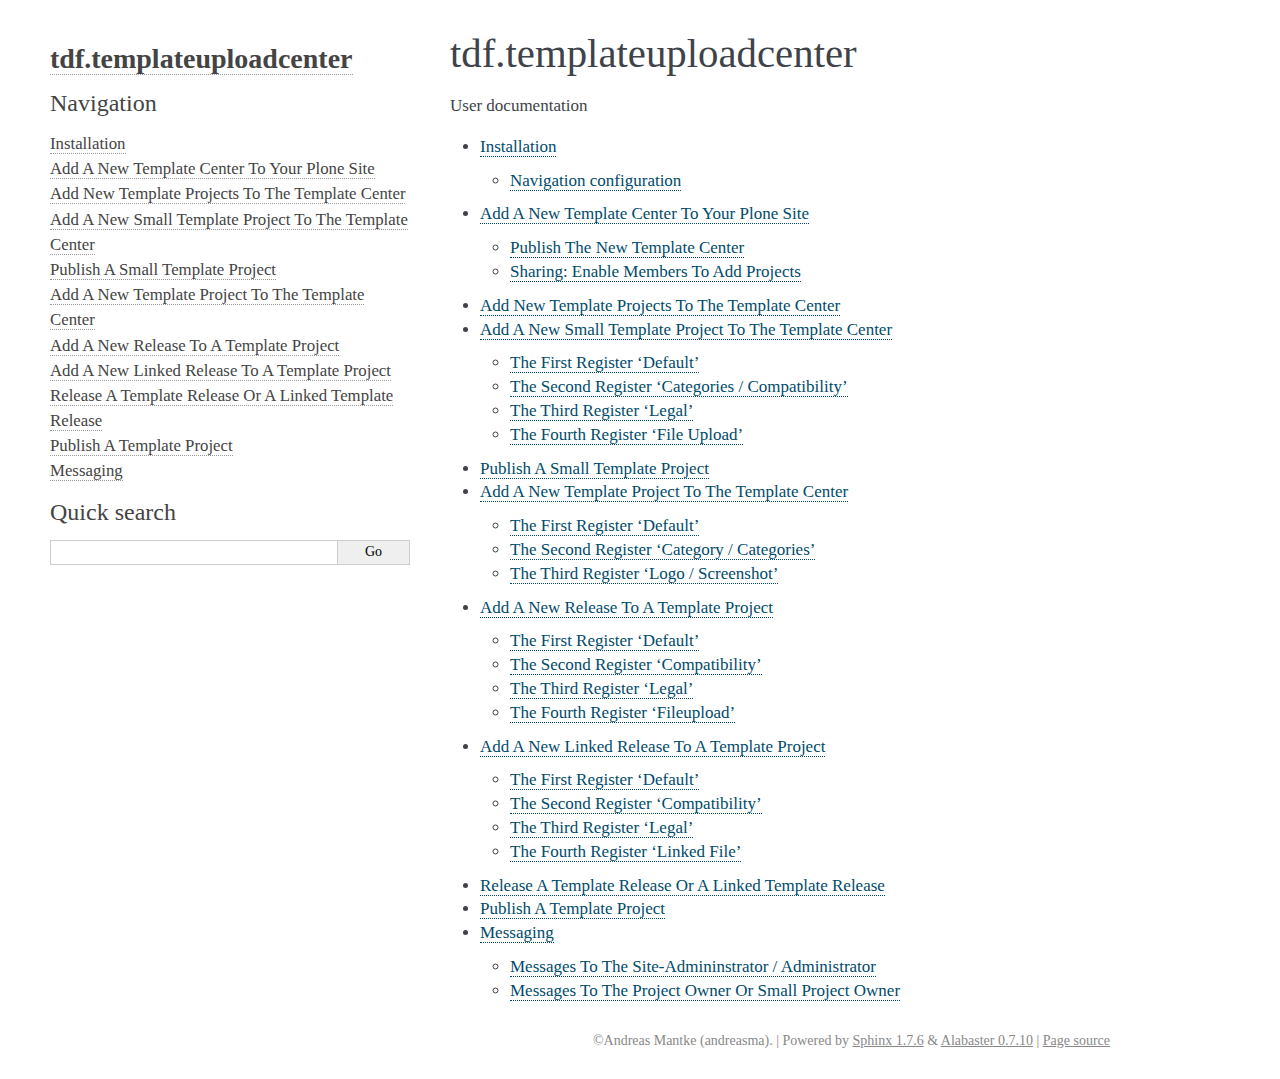
<file: docs/html/index.html>
<!DOCTYPE html PUBLIC "-//W3C//DTD XHTML 1.0 Transitional//EN"
  "http://www.w3.org/TR/xhtml1/DTD/xhtml1-transitional.dtd">

<html xmlns="http://www.w3.org/1999/xhtml">
  <head>
    <meta http-equiv="X-UA-Compatible" content="IE=Edge" />
    <meta http-equiv="Content-Type" content="text/html; charset=utf-8" />
    <title>tdf.templateuploadcenter &#8212; tdf.templateuploadcenter 0.36 documentation</title>
    <link rel="stylesheet" href="_static/alabaster.css" type="text/css" />
    <link rel="stylesheet" href="_static/pygments.css" type="text/css" />
    <script type="text/javascript" id="documentation_options" data-url_root="./" src="_static/documentation_options.js"></script>
    <script type="text/javascript" src="_static/jquery.js"></script>
    <script type="text/javascript" src="_static/underscore.js"></script>
    <script type="text/javascript" src="_static/doctools.js"></script>
    <link rel="index" title="Index" href="genindex.html" />
    <link rel="search" title="Search" href="search.html" />
    <link rel="next" title="Installation" href="source/installation.html" />
   
  <link rel="stylesheet" href="_static/custom.css" type="text/css" />
  
  
  <meta name="viewport" content="width=device-width, initial-scale=0.9, maximum-scale=0.9" />

  </head><body>
  

    <div class="document">
      <div class="documentwrapper">
        <div class="bodywrapper">
          <div class="body" role="main">
            
  <div class="section" id="tdf-templateuploadcenter">
<h1>tdf.templateuploadcenter<a class="headerlink" href="#tdf-templateuploadcenter" title="Permalink to this headline">¶</a></h1>
<p>User documentation</p>
<div class="toctree-wrapper compound">
<ul>
<li class="toctree-l1"><a class="reference internal" href="source/installation.html">Installation</a><ul>
<li class="toctree-l2"><a class="reference internal" href="source/installation.html#navigation-configuration">Navigation configuration</a></li>
</ul>
</li>
<li class="toctree-l1"><a class="reference internal" href="source/addnewtemplatecenter.html">Add A New Template Center To Your Plone Site</a><ul>
<li class="toctree-l2"><a class="reference internal" href="source/addnewtemplatecenter.html#publish-the-new-template-center">Publish The New Template Center</a></li>
<li class="toctree-l2"><a class="reference internal" href="source/addnewtemplatecenter.html#sharing-enable-members-to-add-projects">Sharing: Enable Members To Add Projects</a></li>
</ul>
</li>
<li class="toctree-l1"><a class="reference internal" href="source/addnewtemplateprojects.html">Add New Template Projects To The Template Center</a></li>
<li class="toctree-l1"><a class="reference internal" href="source/addnewtemplatesmallproject.html">Add A New Small Template Project To The Template Center</a><ul>
<li class="toctree-l2"><a class="reference internal" href="source/addnewtemplatesmallproject.html#the-first-register-default">The First Register ‘Default’</a></li>
<li class="toctree-l2"><a class="reference internal" href="source/addnewtemplatesmallproject.html#the-second-register-categories-compatibility">The Second Register ‘Categories / Compatibility’</a></li>
<li class="toctree-l2"><a class="reference internal" href="source/addnewtemplatesmallproject.html#the-third-register-legal">The Third Register ‘Legal’</a></li>
<li class="toctree-l2"><a class="reference internal" href="source/addnewtemplatesmallproject.html#the-fourth-register-file-upload">The Fourth Register ‘File Upload’</a></li>
</ul>
</li>
<li class="toctree-l1"><a class="reference internal" href="source/publishtemplatesmallproject.html">Publish A Small Template Project</a></li>
<li class="toctree-l1"><a class="reference internal" href="source/addnewtemplateproject.html">Add A New Template Project To The Template Center</a><ul>
<li class="toctree-l2"><a class="reference internal" href="source/addnewtemplateproject.html#the-first-register-default">The First Register ‘Default’</a></li>
<li class="toctree-l2"><a class="reference internal" href="source/addnewtemplateproject.html#the-second-register-category-categories">The Second Register ‘Category / Categories’</a></li>
<li class="toctree-l2"><a class="reference internal" href="source/addnewtemplateproject.html#the-third-register-logo-screenshot">The Third Register ‘Logo / Screenshot’</a></li>
</ul>
</li>
<li class="toctree-l1"><a class="reference internal" href="source/addnewtemplaterelease.html">Add A New Release To A Template Project</a><ul>
<li class="toctree-l2"><a class="reference internal" href="source/addnewtemplaterelease.html#the-first-register-default">The First Register ‘Default’</a></li>
<li class="toctree-l2"><a class="reference internal" href="source/addnewtemplaterelease.html#the-second-register-compatibility">The Second Register ‘Compatibility’</a></li>
<li class="toctree-l2"><a class="reference internal" href="source/addnewtemplaterelease.html#the-third-register-legal">The Third Register ‘Legal’</a></li>
<li class="toctree-l2"><a class="reference internal" href="source/addnewtemplaterelease.html#the-fourth-register-fileupload">The Fourth Register ‘Fileupload’</a></li>
</ul>
</li>
<li class="toctree-l1"><a class="reference internal" href="source/addnewtemplatelinkedrelease.html">Add A New Linked Release To A Template Project</a><ul>
<li class="toctree-l2"><a class="reference internal" href="source/addnewtemplatelinkedrelease.html#the-first-register-default">The First Register ‘Default’</a></li>
<li class="toctree-l2"><a class="reference internal" href="source/addnewtemplatelinkedrelease.html#the-second-register-compatibility">The Second Register ‘Compatibility’</a></li>
<li class="toctree-l2"><a class="reference internal" href="source/addnewtemplatelinkedrelease.html#the-third-register-legal">The Third Register ‘Legal’</a></li>
<li class="toctree-l2"><a class="reference internal" href="source/addnewtemplatelinkedrelease.html#the-fourth-register-linked-file">The Fourth Register ‘Linked File’</a></li>
</ul>
</li>
<li class="toctree-l1"><a class="reference internal" href="source/publishtemplaterelease.html">Release A Template Release Or A Linked Template Release</a></li>
<li class="toctree-l1"><a class="reference internal" href="source/publishtemplateproject.html">Publish A Template Project</a></li>
<li class="toctree-l1"><a class="reference internal" href="source/messaging.html">Messaging</a><ul>
<li class="toctree-l2"><a class="reference internal" href="source/messaging.html#messages-to-the-site-admininstrator-administrator">Messages To The Site-Admininstrator / Administrator</a></li>
<li class="toctree-l2"><a class="reference internal" href="source/messaging.html#messages-to-the-project-owner-or-small-project-owner">Messages To The Project Owner Or Small Project Owner</a></li>
</ul>
</li>
</ul>
</div>
</div>


          </div>
        </div>
      </div>
      <div class="sphinxsidebar" role="navigation" aria-label="main navigation">
        <div class="sphinxsidebarwrapper">
<h1 class="logo"><a href="#">tdf.templateuploadcenter</a></h1>








<h3>Navigation</h3>
<ul>
<li class="toctree-l1"><a class="reference internal" href="source/installation.html">Installation</a></li>
<li class="toctree-l1"><a class="reference internal" href="source/addnewtemplatecenter.html">Add A New Template Center To Your Plone Site</a></li>
<li class="toctree-l1"><a class="reference internal" href="source/addnewtemplateprojects.html">Add New Template Projects To The Template Center</a></li>
<li class="toctree-l1"><a class="reference internal" href="source/addnewtemplatesmallproject.html">Add A New Small Template Project To The Template Center</a></li>
<li class="toctree-l1"><a class="reference internal" href="source/publishtemplatesmallproject.html">Publish A Small Template Project</a></li>
<li class="toctree-l1"><a class="reference internal" href="source/addnewtemplateproject.html">Add A New Template Project To The Template Center</a></li>
<li class="toctree-l1"><a class="reference internal" href="source/addnewtemplaterelease.html">Add A New Release To A Template Project</a></li>
<li class="toctree-l1"><a class="reference internal" href="source/addnewtemplatelinkedrelease.html">Add A New Linked Release To A Template Project</a></li>
<li class="toctree-l1"><a class="reference internal" href="source/publishtemplaterelease.html">Release A Template Release Or A Linked Template Release</a></li>
<li class="toctree-l1"><a class="reference internal" href="source/publishtemplateproject.html">Publish A Template Project</a></li>
<li class="toctree-l1"><a class="reference internal" href="source/messaging.html">Messaging</a></li>
</ul>

<div class="relations">
<h3>Related Topics</h3>
<ul>
  <li><a href="#">Documentation overview</a><ul>
      <li>Next: <a href="source/installation.html" title="next chapter">Installation</a></li>
  </ul></li>
</ul>
</div>
<div id="searchbox" style="display: none" role="search">
  <h3>Quick search</h3>
    <div class="searchformwrapper">
    <form class="search" action="search.html" method="get">
      <input type="text" name="q" />
      <input type="submit" value="Go" />
      <input type="hidden" name="check_keywords" value="yes" />
      <input type="hidden" name="area" value="default" />
    </form>
    </div>
</div>
<script type="text/javascript">$('#searchbox').show(0);</script>
        </div>
      </div>
      <div class="clearer"></div>
    </div>
    <div class="footer">
      &copy;Andreas Mantke (andreasma).
      
      |
      Powered by <a href="http://sphinx-doc.org/">Sphinx 1.7.6</a>
      &amp; <a href="https://github.com/bitprophet/alabaster">Alabaster 0.7.10</a>
      
      |
      <a href="_sources/index.rst.txt"
          rel="nofollow">Page source</a>
    </div>

    

    
  </body>
</html>
</file>
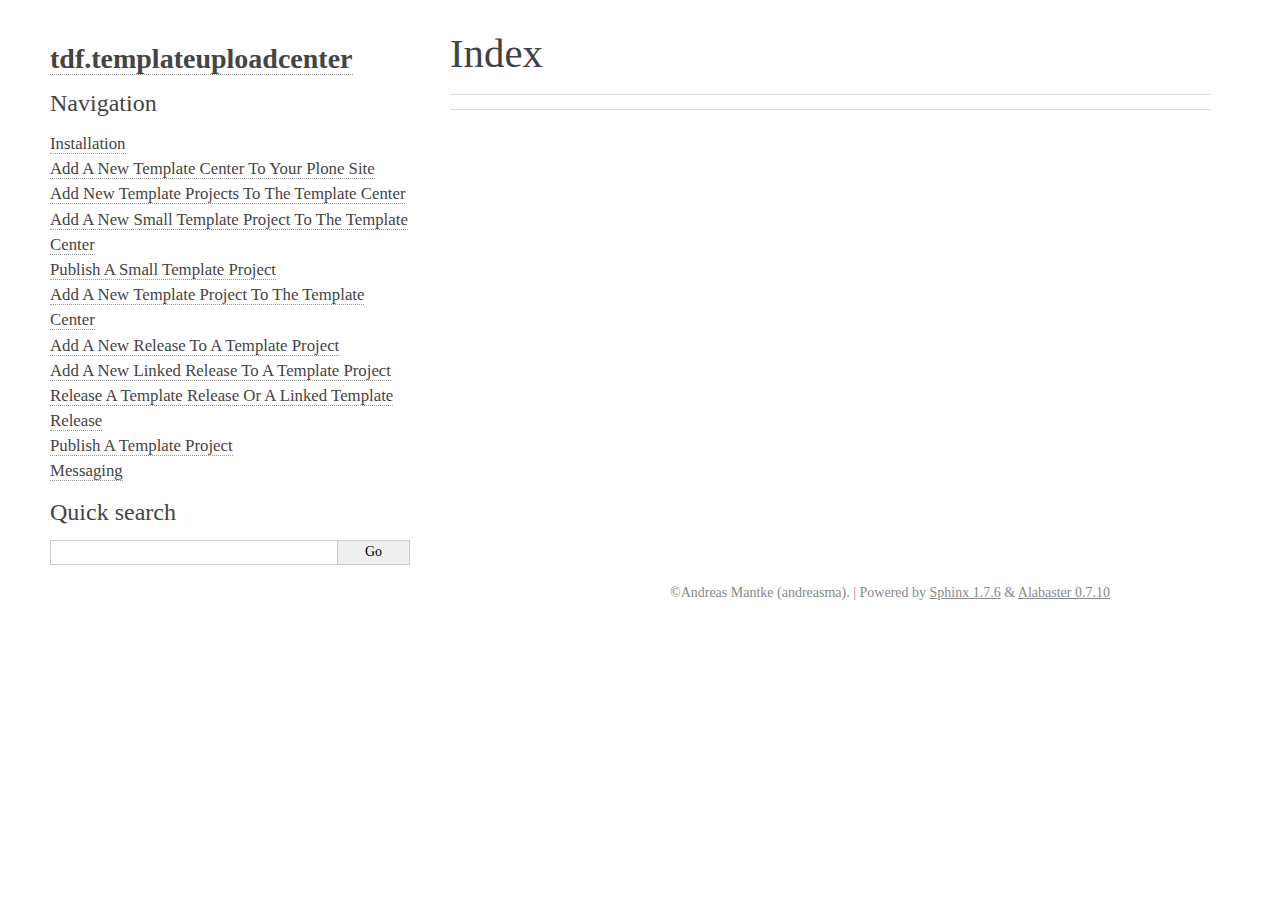
<file: docs/html/genindex.html>
<!DOCTYPE html PUBLIC "-//W3C//DTD XHTML 1.0 Transitional//EN"
  "http://www.w3.org/TR/xhtml1/DTD/xhtml1-transitional.dtd">

<html xmlns="http://www.w3.org/1999/xhtml">
  <head>
    <meta http-equiv="X-UA-Compatible" content="IE=Edge" />
    <meta http-equiv="Content-Type" content="text/html; charset=utf-8" />
    <title>Index &#8212; tdf.templateuploadcenter 0.36 documentation</title>
    <link rel="stylesheet" href="_static/alabaster.css" type="text/css" />
    <link rel="stylesheet" href="_static/pygments.css" type="text/css" />
    <script type="text/javascript" id="documentation_options" data-url_root="./" src="_static/documentation_options.js"></script>
    <script type="text/javascript" src="_static/jquery.js"></script>
    <script type="text/javascript" src="_static/underscore.js"></script>
    <script type="text/javascript" src="_static/doctools.js"></script>
    <link rel="index" title="Index" href="#" />
    <link rel="search" title="Search" href="search.html" />
   
  <link rel="stylesheet" href="_static/custom.css" type="text/css" />
  
  
  <meta name="viewport" content="width=device-width, initial-scale=0.9, maximum-scale=0.9" />

  </head><body>
  

    <div class="document">
      <div class="documentwrapper">
        <div class="bodywrapper">
          <div class="body" role="main">
            

<h1 id="index">Index</h1>

<div class="genindex-jumpbox">
 
</div>


          </div>
        </div>
      </div>
      <div class="sphinxsidebar" role="navigation" aria-label="main navigation">
        <div class="sphinxsidebarwrapper">
<h1 class="logo"><a href="index.html">tdf.templateuploadcenter</a></h1>








<h3>Navigation</h3>
<ul>
<li class="toctree-l1"><a class="reference internal" href="source/installation.html">Installation</a></li>
<li class="toctree-l1"><a class="reference internal" href="source/addnewtemplatecenter.html">Add A New Template Center To Your Plone Site</a></li>
<li class="toctree-l1"><a class="reference internal" href="source/addnewtemplateprojects.html">Add New Template Projects To The Template Center</a></li>
<li class="toctree-l1"><a class="reference internal" href="source/addnewtemplatesmallproject.html">Add A New Small Template Project To The Template Center</a></li>
<li class="toctree-l1"><a class="reference internal" href="source/publishtemplatesmallproject.html">Publish A Small Template Project</a></li>
<li class="toctree-l1"><a class="reference internal" href="source/addnewtemplateproject.html">Add A New Template Project To The Template Center</a></li>
<li class="toctree-l1"><a class="reference internal" href="source/addnewtemplaterelease.html">Add A New Release To A Template Project</a></li>
<li class="toctree-l1"><a class="reference internal" href="source/addnewtemplatelinkedrelease.html">Add A New Linked Release To A Template Project</a></li>
<li class="toctree-l1"><a class="reference internal" href="source/publishtemplaterelease.html">Release A Template Release Or A Linked Template Release</a></li>
<li class="toctree-l1"><a class="reference internal" href="source/publishtemplateproject.html">Publish A Template Project</a></li>
<li class="toctree-l1"><a class="reference internal" href="source/messaging.html">Messaging</a></li>
</ul>

<div class="relations">
<h3>Related Topics</h3>
<ul>
  <li><a href="index.html">Documentation overview</a><ul>
  </ul></li>
</ul>
</div>
<div id="searchbox" style="display: none" role="search">
  <h3>Quick search</h3>
    <div class="searchformwrapper">
    <form class="search" action="search.html" method="get">
      <input type="text" name="q" />
      <input type="submit" value="Go" />
      <input type="hidden" name="check_keywords" value="yes" />
      <input type="hidden" name="area" value="default" />
    </form>
    </div>
</div>
<script type="text/javascript">$('#searchbox').show(0);</script>
        </div>
      </div>
      <div class="clearer"></div>
    </div>
    <div class="footer">
      &copy;Andreas Mantke (andreasma).
      
      |
      Powered by <a href="http://sphinx-doc.org/">Sphinx 1.7.6</a>
      &amp; <a href="https://github.com/bitprophet/alabaster">Alabaster 0.7.10</a>
      
    </div>

    

    
  </body>
</html>
</file>
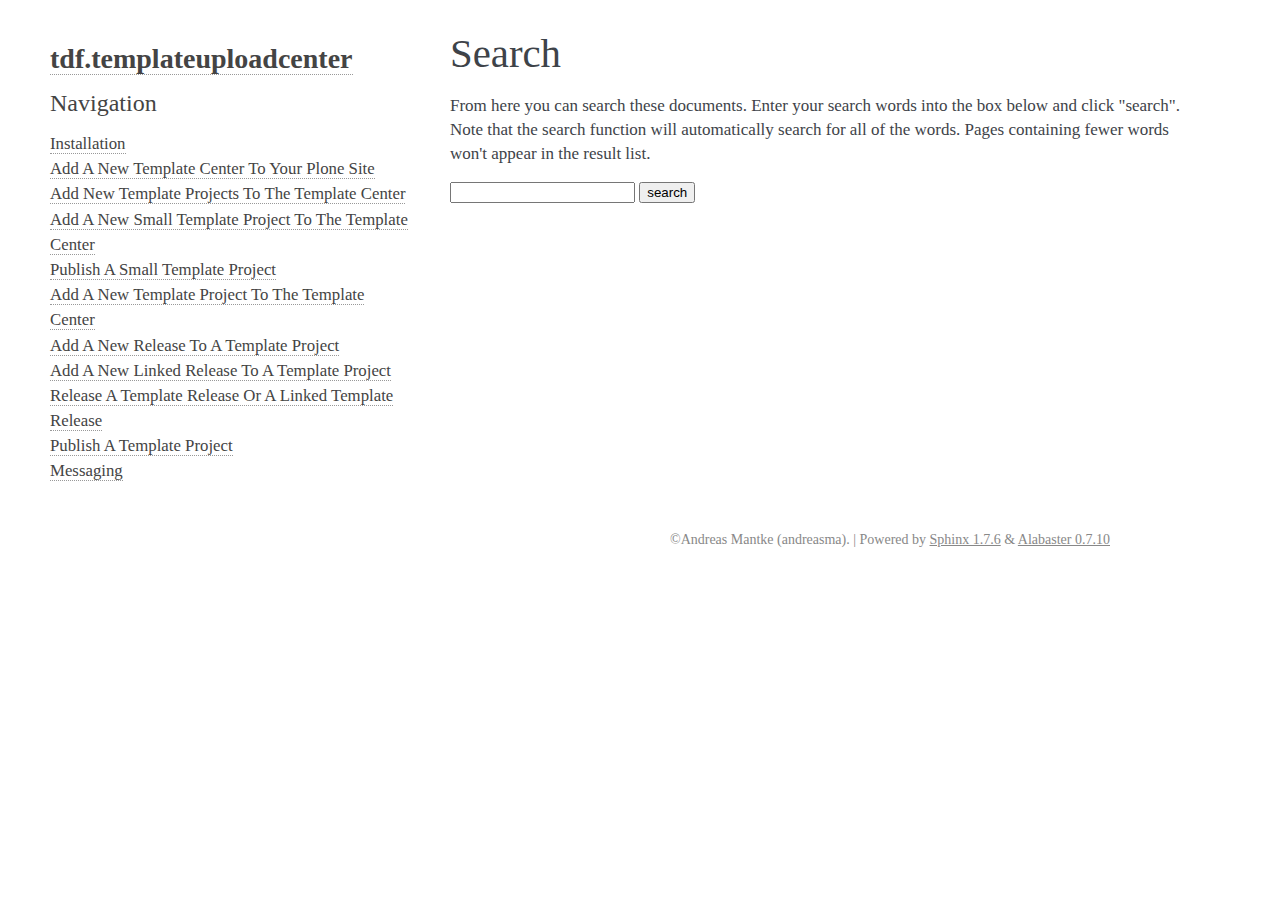
<file: docs/html/search.html>
<!DOCTYPE html PUBLIC "-//W3C//DTD XHTML 1.0 Transitional//EN"
  "http://www.w3.org/TR/xhtml1/DTD/xhtml1-transitional.dtd">

<html xmlns="http://www.w3.org/1999/xhtml">
  <head>
    <meta http-equiv="X-UA-Compatible" content="IE=Edge" />
    <meta http-equiv="Content-Type" content="text/html; charset=utf-8" />
    <title>Search &#8212; tdf.templateuploadcenter 0.36 documentation</title>
    <link rel="stylesheet" href="_static/alabaster.css" type="text/css" />
    <link rel="stylesheet" href="_static/pygments.css" type="text/css" />
    <script type="text/javascript" id="documentation_options" data-url_root="./" src="_static/documentation_options.js"></script>
    <script type="text/javascript" src="_static/jquery.js"></script>
    <script type="text/javascript" src="_static/underscore.js"></script>
    <script type="text/javascript" src="_static/doctools.js"></script>
    <script type="text/javascript" src="_static/searchtools.js"></script>
    <link rel="index" title="Index" href="genindex.html" />
    <link rel="search" title="Search" href="#" />
  <script type="text/javascript">
    jQuery(function() { Search.loadIndex("searchindex.js"); });
  </script>
  
  <script type="text/javascript" id="searchindexloader"></script>
  
   
  <link rel="stylesheet" href="_static/custom.css" type="text/css" />
  
  
  <meta name="viewport" content="width=device-width, initial-scale=0.9, maximum-scale=0.9" />


  </head><body>
  

    <div class="document">
      <div class="documentwrapper">
        <div class="bodywrapper">
          <div class="body" role="main">
            
  <h1 id="search-documentation">Search</h1>
  <div id="fallback" class="admonition warning">
  <script type="text/javascript">$('#fallback').hide();</script>
  <p>
    Please activate JavaScript to enable the search
    functionality.
  </p>
  </div>
  <p>
    From here you can search these documents. Enter your search
    words into the box below and click "search". Note that the search
    function will automatically search for all of the words. Pages
    containing fewer words won't appear in the result list.
  </p>
  <form action="" method="get">
    <input type="text" name="q" value="" />
    <input type="submit" value="search" />
    <span id="search-progress" style="padding-left: 10px"></span>
  </form>
  
  <div id="search-results">
  
  </div>

          </div>
        </div>
      </div>
      <div class="sphinxsidebar" role="navigation" aria-label="main navigation">
        <div class="sphinxsidebarwrapper">
<h1 class="logo"><a href="index.html">tdf.templateuploadcenter</a></h1>








<h3>Navigation</h3>
<ul>
<li class="toctree-l1"><a class="reference internal" href="source/installation.html">Installation</a></li>
<li class="toctree-l1"><a class="reference internal" href="source/addnewtemplatecenter.html">Add A New Template Center To Your Plone Site</a></li>
<li class="toctree-l1"><a class="reference internal" href="source/addnewtemplateprojects.html">Add New Template Projects To The Template Center</a></li>
<li class="toctree-l1"><a class="reference internal" href="source/addnewtemplatesmallproject.html">Add A New Small Template Project To The Template Center</a></li>
<li class="toctree-l1"><a class="reference internal" href="source/publishtemplatesmallproject.html">Publish A Small Template Project</a></li>
<li class="toctree-l1"><a class="reference internal" href="source/addnewtemplateproject.html">Add A New Template Project To The Template Center</a></li>
<li class="toctree-l1"><a class="reference internal" href="source/addnewtemplaterelease.html">Add A New Release To A Template Project</a></li>
<li class="toctree-l1"><a class="reference internal" href="source/addnewtemplatelinkedrelease.html">Add A New Linked Release To A Template Project</a></li>
<li class="toctree-l1"><a class="reference internal" href="source/publishtemplaterelease.html">Release A Template Release Or A Linked Template Release</a></li>
<li class="toctree-l1"><a class="reference internal" href="source/publishtemplateproject.html">Publish A Template Project</a></li>
<li class="toctree-l1"><a class="reference internal" href="source/messaging.html">Messaging</a></li>
</ul>

<div class="relations">
<h3>Related Topics</h3>
<ul>
  <li><a href="index.html">Documentation overview</a><ul>
  </ul></li>
</ul>
</div>
        </div>
      </div>
      <div class="clearer"></div>
    </div>
    <div class="footer">
      &copy;Andreas Mantke (andreasma).
      
      |
      Powered by <a href="http://sphinx-doc.org/">Sphinx 1.7.6</a>
      &amp; <a href="https://github.com/bitprophet/alabaster">Alabaster 0.7.10</a>
      
    </div>

    

    
  </body>
</html>
</file>
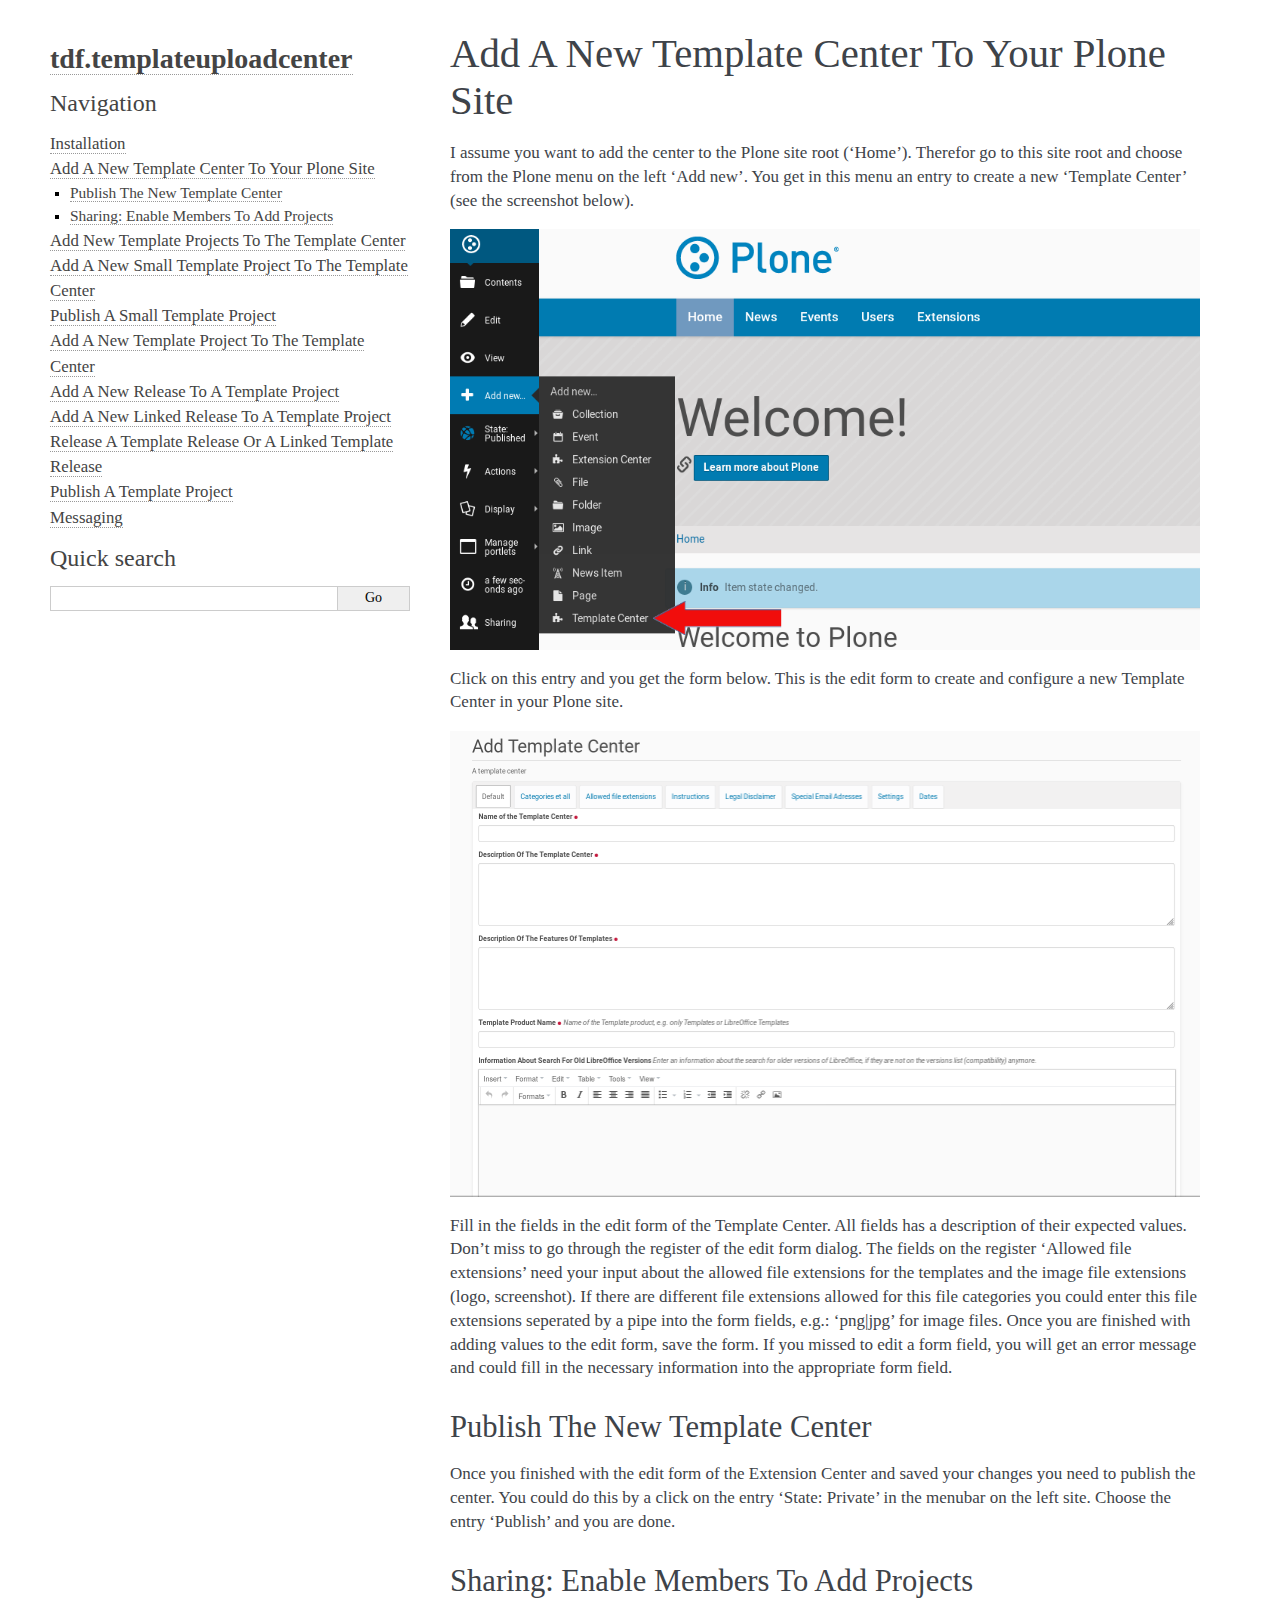
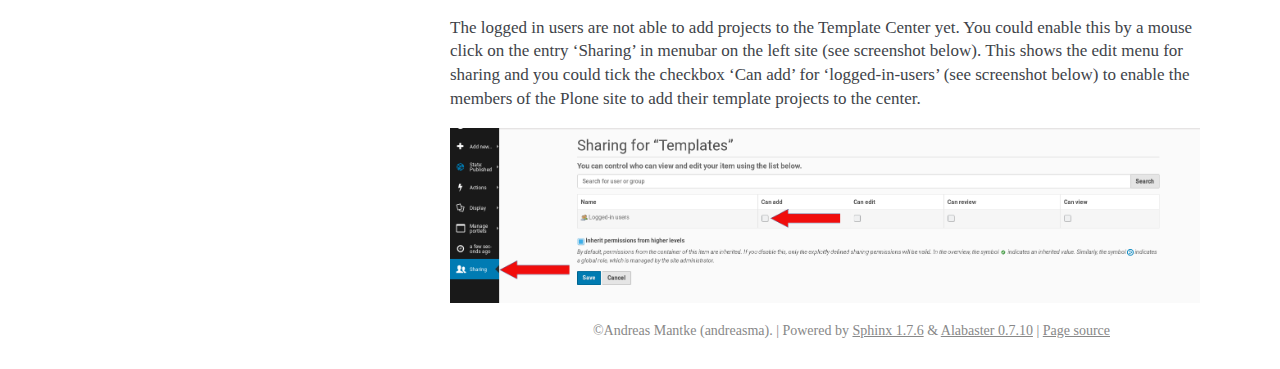
<file: docs/html/source/addnewtemplatecenter.html>
<!DOCTYPE html PUBLIC "-//W3C//DTD XHTML 1.0 Transitional//EN"
  "http://www.w3.org/TR/xhtml1/DTD/xhtml1-transitional.dtd">

<html xmlns="http://www.w3.org/1999/xhtml">
  <head>
    <meta http-equiv="X-UA-Compatible" content="IE=Edge" />
    <meta http-equiv="Content-Type" content="text/html; charset=utf-8" />
    <title>Add A New Template Center To Your Plone Site &#8212; tdf.templateuploadcenter 0.36 documentation</title>
    <link rel="stylesheet" href="../_static/alabaster.css" type="text/css" />
    <link rel="stylesheet" href="../_static/pygments.css" type="text/css" />
    <script type="text/javascript" id="documentation_options" data-url_root="../" src="../_static/documentation_options.js"></script>
    <script type="text/javascript" src="../_static/jquery.js"></script>
    <script type="text/javascript" src="../_static/underscore.js"></script>
    <script type="text/javascript" src="../_static/doctools.js"></script>
    <link rel="index" title="Index" href="../genindex.html" />
    <link rel="search" title="Search" href="../search.html" />
    <link rel="next" title="Add New Template Projects To The Template Center" href="addnewtemplateprojects.html" />
    <link rel="prev" title="Installation" href="installation.html" />
   
  <link rel="stylesheet" href="../_static/custom.css" type="text/css" />
  
  
  <meta name="viewport" content="width=device-width, initial-scale=0.9, maximum-scale=0.9" />

  </head><body>
  

    <div class="document">
      <div class="documentwrapper">
        <div class="bodywrapper">
          <div class="body" role="main">
            
  <div class="section" id="add-a-new-template-center-to-your-plone-site">
<h1>Add A New Template Center To Your Plone Site<a class="headerlink" href="#add-a-new-template-center-to-your-plone-site" title="Permalink to this headline">¶</a></h1>
<p>I assume you want to add the center to the Plone site root (‘Home’). Therefor go to this site root and
choose from the Plone menu on the left ‘Add new’. You get in this menu an entry to create a new
‘Template Center’ (see the screenshot below).</p>
<a class="reference internal image-reference" href="../_images/create_template_center.png"><img alt="../_images/create_template_center.png" src="../_images/create_template_center.png" style="width: 750px;" /></a>
<p>Click on this entry and you get the form below. This is the edit form to create and configure a new
Template Center in your Plone site.</p>
<a class="reference internal image-reference" href="../_images/template_center_form01.png"><img alt="../_images/template_center_form01.png" src="../_images/template_center_form01.png" style="width: 750px;" /></a>
<p>Fill in the fields in the edit form of the Template Center. All fields has a description of their expected values.
Don’t miss to go through the register of the edit form dialog. The fields on the register ‘Allowed file extensions’
need your input about the allowed file extensions for the templates and the image file extensions (logo, screenshot).
If there are different file extensions allowed for this file categories you could enter
this file extensions seperated by a pipe into the form fields, e.g.: ‘png|jpg’ for image files.
Once you are finished with adding values to the edit form, save the form. If you missed to edit a form field,
you will get an error message and could fill in the necessary information into the appropriate form field.</p>
<div class="section" id="publish-the-new-template-center">
<h2>Publish The New Template Center<a class="headerlink" href="#publish-the-new-template-center" title="Permalink to this headline">¶</a></h2>
<p>Once you finished with the edit form of the Extension Center and saved your changes you need to publish the center.
You could do this by a click on the entry ‘State: Private’ in the menubar on the left site. Choose the entry ‘Publish’
and you are done.</p>
</div>
<div class="section" id="sharing-enable-members-to-add-projects">
<h2>Sharing: Enable Members To Add Projects<a class="headerlink" href="#sharing-enable-members-to-add-projects" title="Permalink to this headline">¶</a></h2>
<p>The logged in users are not able to add projects to the Template Center yet. You could enable this by a mouse click
on the entry ‘Sharing’ in menubar on the left site (see screenshot below). This shows the edit menu for sharing
and you could tick the checkbox ‘Can add’ for ‘logged-in-users’ (see screenshot below) to enable the members of
the Plone site to add their template projects to the center.</p>
<a class="reference internal image-reference" href="../_images/template_center_sharing.png"><img alt="../_images/template_center_sharing.png" src="../_images/template_center_sharing.png" style="width: 750px;" /></a>
</div>
</div>


          </div>
        </div>
      </div>
      <div class="sphinxsidebar" role="navigation" aria-label="main navigation">
        <div class="sphinxsidebarwrapper">
<h1 class="logo"><a href="../index.html">tdf.templateuploadcenter</a></h1>








<h3>Navigation</h3>
<ul class="current">
<li class="toctree-l1"><a class="reference internal" href="installation.html">Installation</a></li>
<li class="toctree-l1 current"><a class="current reference internal" href="#">Add A New Template Center To Your Plone Site</a><ul>
<li class="toctree-l2"><a class="reference internal" href="#publish-the-new-template-center">Publish The New Template Center</a></li>
<li class="toctree-l2"><a class="reference internal" href="#sharing-enable-members-to-add-projects">Sharing: Enable Members To Add Projects</a></li>
</ul>
</li>
<li class="toctree-l1"><a class="reference internal" href="addnewtemplateprojects.html">Add New Template Projects To The Template Center</a></li>
<li class="toctree-l1"><a class="reference internal" href="addnewtemplatesmallproject.html">Add A New Small Template Project To The Template Center</a></li>
<li class="toctree-l1"><a class="reference internal" href="publishtemplatesmallproject.html">Publish A Small Template Project</a></li>
<li class="toctree-l1"><a class="reference internal" href="addnewtemplateproject.html">Add A New Template Project To The Template Center</a></li>
<li class="toctree-l1"><a class="reference internal" href="addnewtemplaterelease.html">Add A New Release To A Template Project</a></li>
<li class="toctree-l1"><a class="reference internal" href="addnewtemplatelinkedrelease.html">Add A New Linked Release To A Template Project</a></li>
<li class="toctree-l1"><a class="reference internal" href="publishtemplaterelease.html">Release A Template Release Or A Linked Template Release</a></li>
<li class="toctree-l1"><a class="reference internal" href="publishtemplateproject.html">Publish A Template Project</a></li>
<li class="toctree-l1"><a class="reference internal" href="messaging.html">Messaging</a></li>
</ul>

<div class="relations">
<h3>Related Topics</h3>
<ul>
  <li><a href="../index.html">Documentation overview</a><ul>
      <li>Previous: <a href="installation.html" title="previous chapter">Installation</a></li>
      <li>Next: <a href="addnewtemplateprojects.html" title="next chapter">Add New Template Projects To The Template Center</a></li>
  </ul></li>
</ul>
</div>
<div id="searchbox" style="display: none" role="search">
  <h3>Quick search</h3>
    <div class="searchformwrapper">
    <form class="search" action="../search.html" method="get">
      <input type="text" name="q" />
      <input type="submit" value="Go" />
      <input type="hidden" name="check_keywords" value="yes" />
      <input type="hidden" name="area" value="default" />
    </form>
    </div>
</div>
<script type="text/javascript">$('#searchbox').show(0);</script>
        </div>
      </div>
      <div class="clearer"></div>
    </div>
    <div class="footer">
      &copy;Andreas Mantke (andreasma).
      
      |
      Powered by <a href="http://sphinx-doc.org/">Sphinx 1.7.6</a>
      &amp; <a href="https://github.com/bitprophet/alabaster">Alabaster 0.7.10</a>
      
      |
      <a href="../_sources/source/addnewtemplatecenter.rst.txt"
          rel="nofollow">Page source</a>
    </div>

    

    
  </body>
</html>
</file>
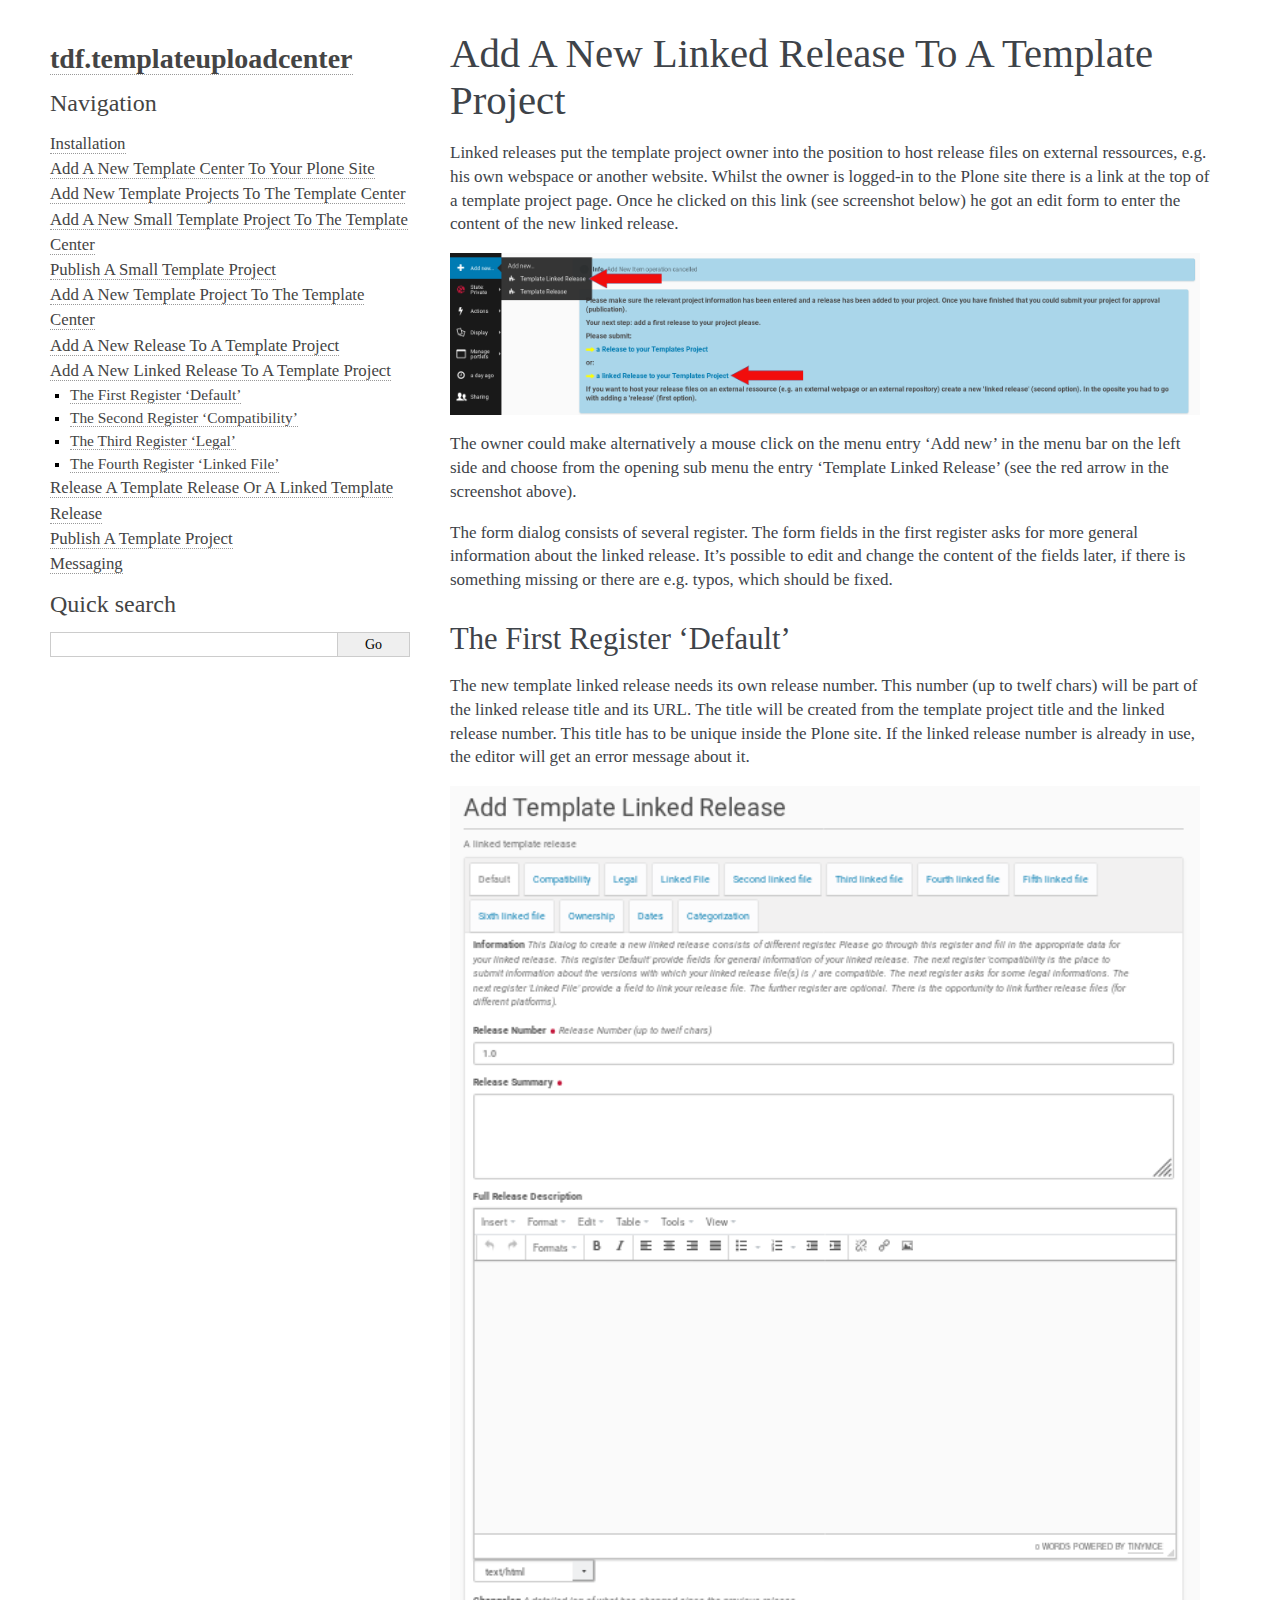
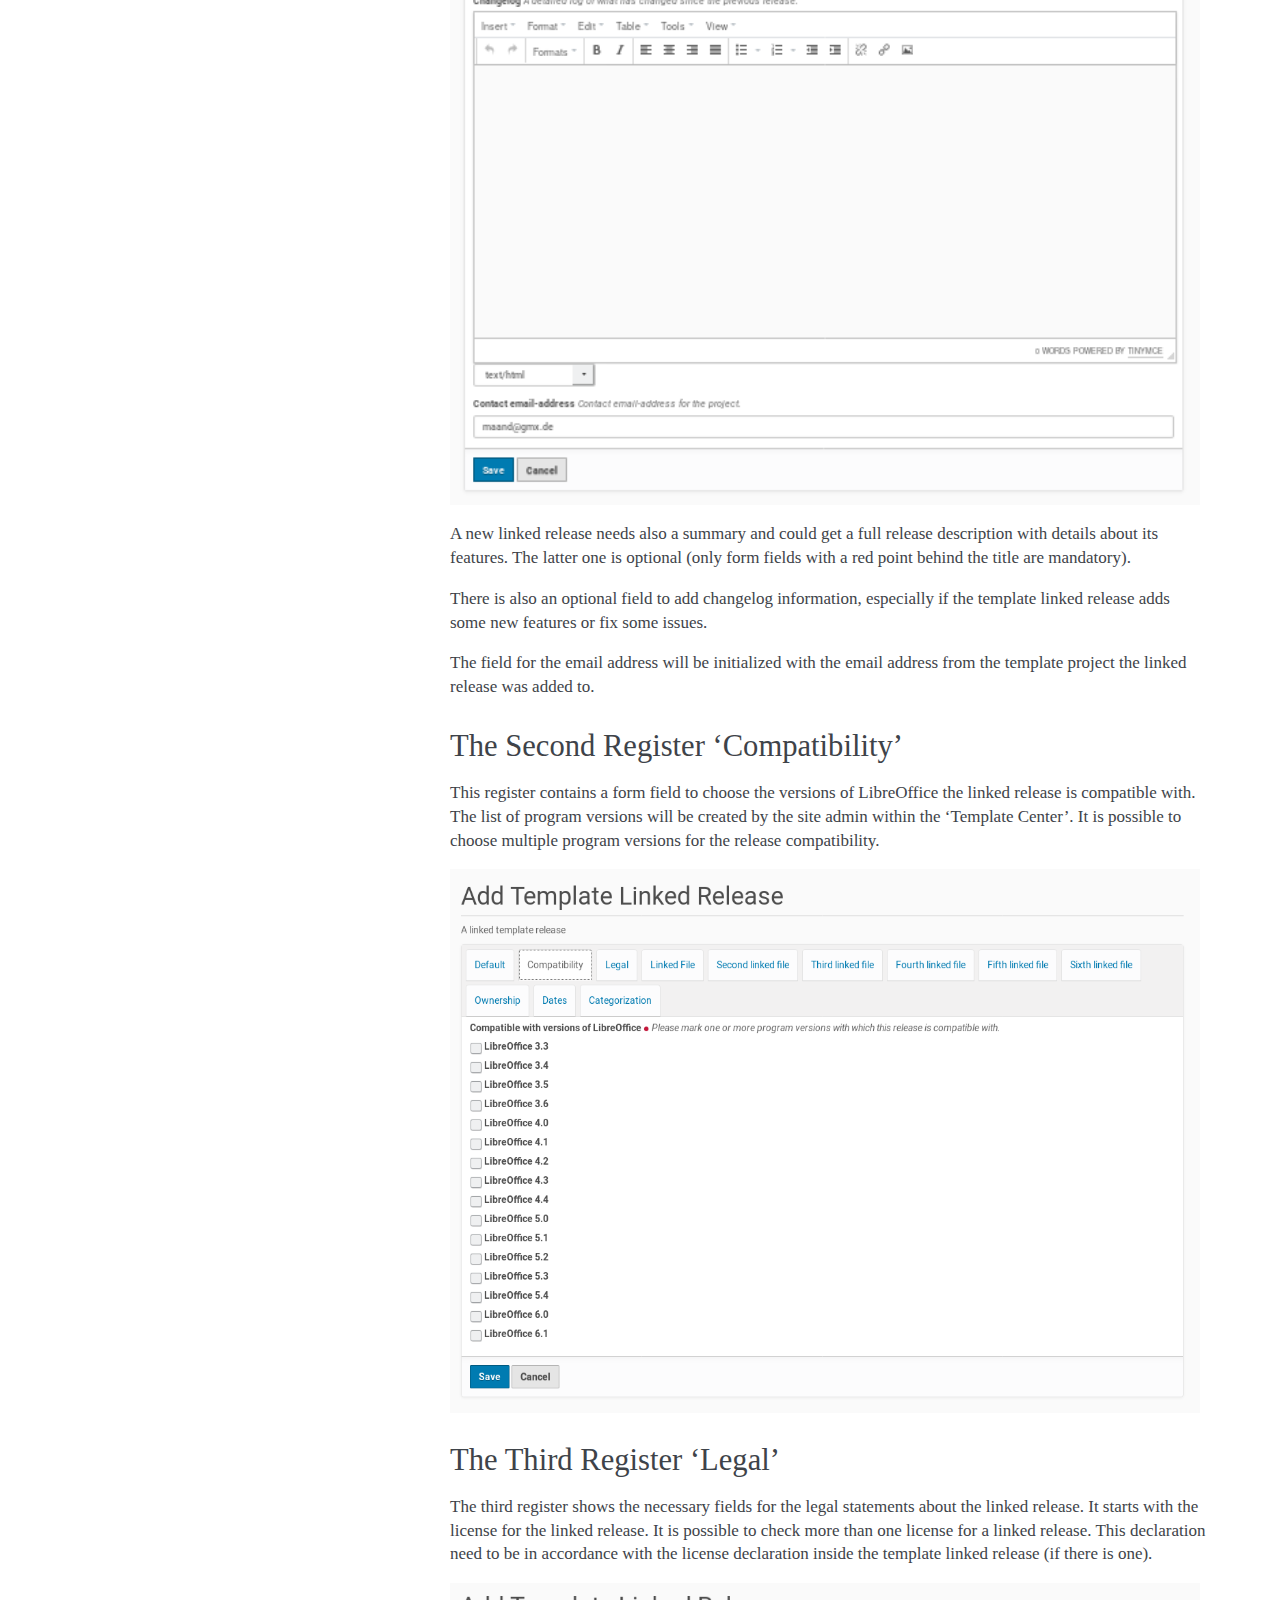
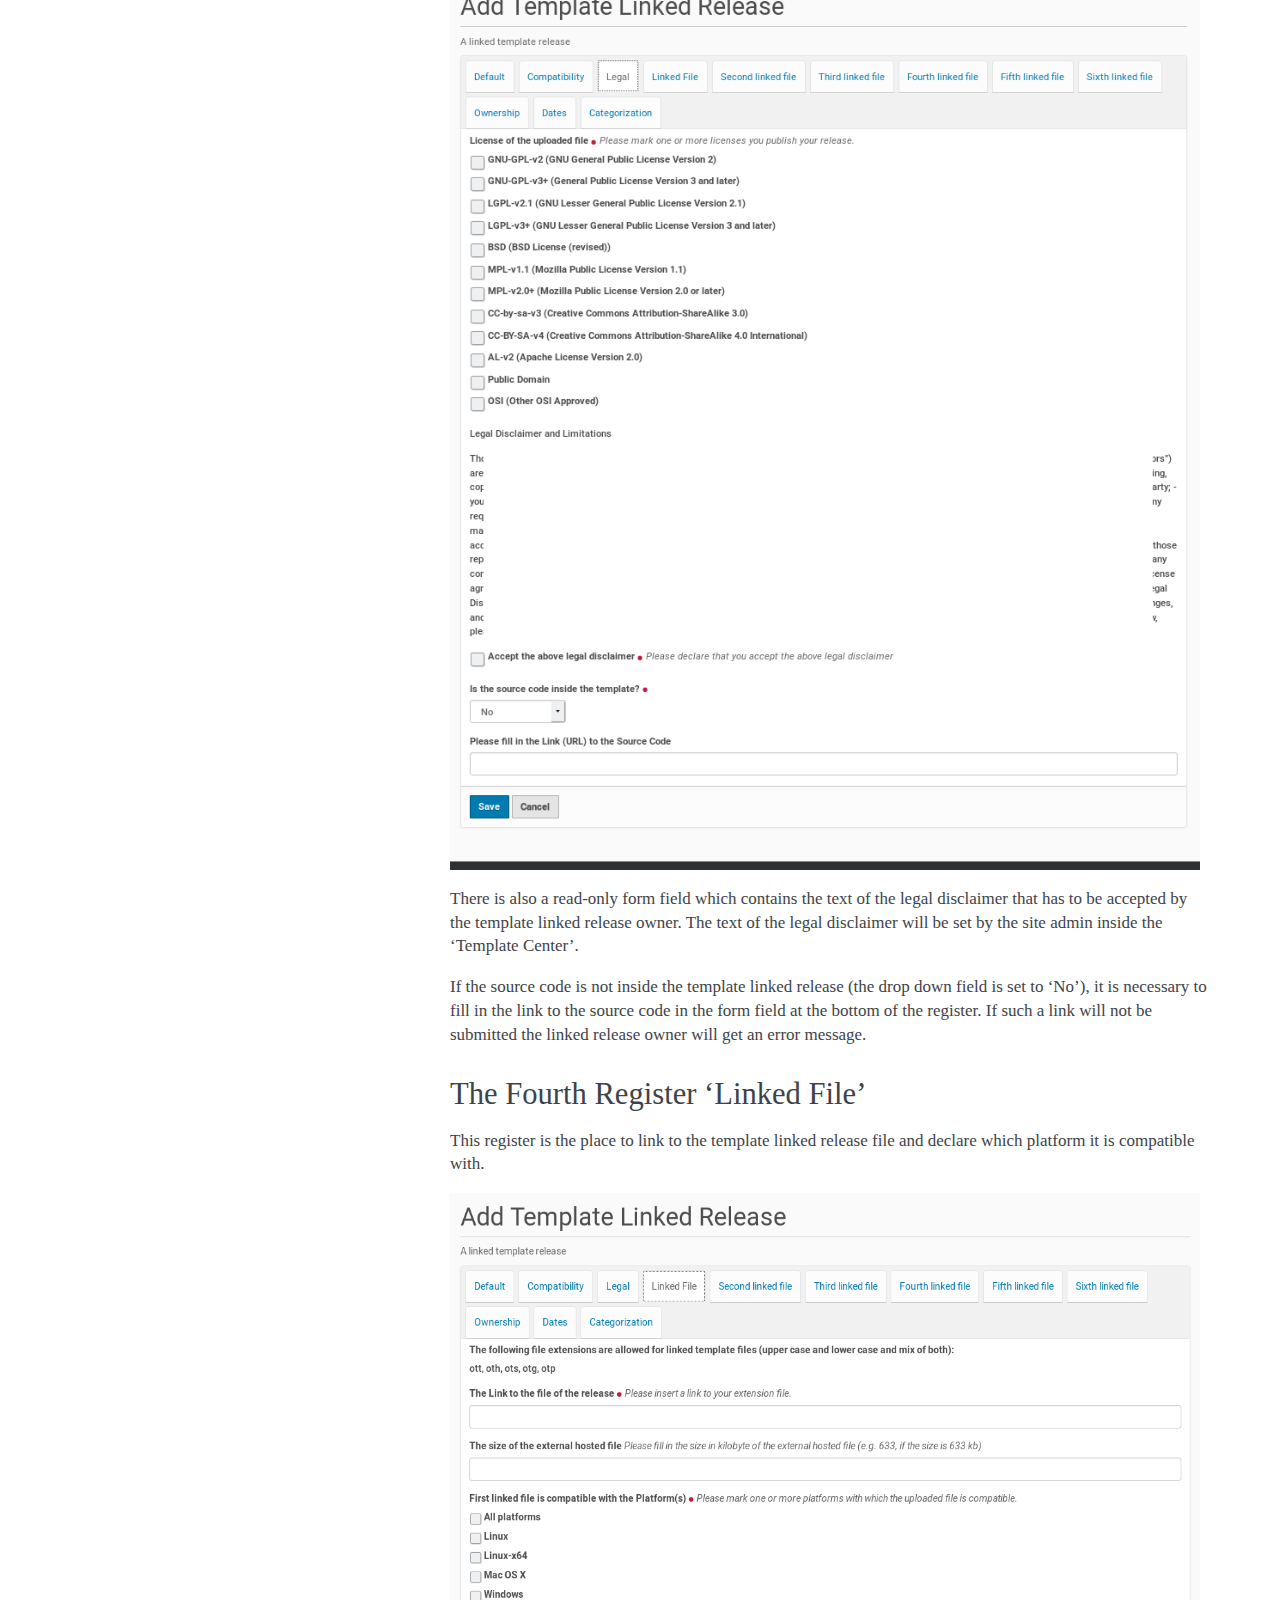
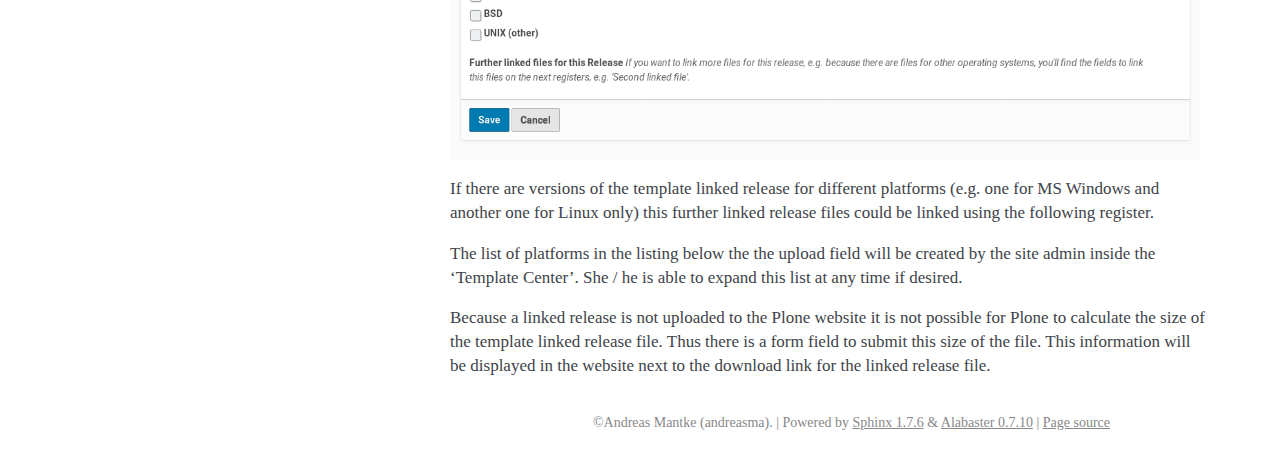
<file: docs/html/source/addnewtemplatelinkedrelease.html>
<!DOCTYPE html PUBLIC "-//W3C//DTD XHTML 1.0 Transitional//EN"
  "http://www.w3.org/TR/xhtml1/DTD/xhtml1-transitional.dtd">

<html xmlns="http://www.w3.org/1999/xhtml">
  <head>
    <meta http-equiv="X-UA-Compatible" content="IE=Edge" />
    <meta http-equiv="Content-Type" content="text/html; charset=utf-8" />
    <title>Add A New Linked Release To A Template Project &#8212; tdf.templateuploadcenter 0.36 documentation</title>
    <link rel="stylesheet" href="../_static/alabaster.css" type="text/css" />
    <link rel="stylesheet" href="../_static/pygments.css" type="text/css" />
    <script type="text/javascript" id="documentation_options" data-url_root="../" src="../_static/documentation_options.js"></script>
    <script type="text/javascript" src="../_static/jquery.js"></script>
    <script type="text/javascript" src="../_static/underscore.js"></script>
    <script type="text/javascript" src="../_static/doctools.js"></script>
    <link rel="index" title="Index" href="../genindex.html" />
    <link rel="search" title="Search" href="../search.html" />
    <link rel="next" title="Release A Template Release Or A Linked Template Release" href="publishtemplaterelease.html" />
    <link rel="prev" title="Add A New Release To A Template Project" href="addnewtemplaterelease.html" />
   
  <link rel="stylesheet" href="../_static/custom.css" type="text/css" />
  
  
  <meta name="viewport" content="width=device-width, initial-scale=0.9, maximum-scale=0.9" />

  </head><body>
  

    <div class="document">
      <div class="documentwrapper">
        <div class="bodywrapper">
          <div class="body" role="main">
            
  <div class="section" id="add-a-new-linked-release-to-a-template-project">
<h1>Add A New Linked Release To A Template Project<a class="headerlink" href="#add-a-new-linked-release-to-a-template-project" title="Permalink to this headline">¶</a></h1>
<p>Linked releases put the template project owner into the position to
host release files on external ressources, e.g. his own webspace or
another website. Whilst the owner is logged-in to the Plone site there
is a link at the top of a template project page. Once he clicked
on this link (see screenshot below) he got an edit form to enter the
content of the new linked release.</p>
<a class="reference internal image-reference" href="../_images/create_template_linked_release.png"><img alt="../_images/create_template_linked_release.png" src="../_images/create_template_linked_release.png" style="width: 750px;" /></a>
<p>The owner could make alternatively a mouse click on the menu entry
‘Add new’ in the menu bar on the left side and choose from the opening
sub menu the entry ‘Template Linked Release’ (see the red arrow in
the screenshot above).</p>
<p>The form dialog consists of several register. The form fields in the
first register asks for more general information about the linked
release. It’s possible to edit and change the content of the fields
later, if there is something missing or there are e.g. typos, which
should be fixed.</p>
<div class="section" id="the-first-register-default">
<h2>The First Register ‘Default’<a class="headerlink" href="#the-first-register-default" title="Permalink to this headline">¶</a></h2>
<p>The new template linked release needs its own release number.
This number (up to twelf chars) will be part of the linked release
title and its URL. The title will be created from the template project
title and the linked release number. This title has to be unique
inside the Plone site. If the linked release number is already in
use, the editor will get an error message about
it.</p>
<a class="reference internal image-reference" href="../_images/template_linked_release_form01.png"><img alt="../_images/template_linked_release_form01.png" src="../_images/template_linked_release_form01.png" style="width: 750px;" /></a>
<p>A new linked release needs also a summary and could get a full release
description with details about its features. The latter one is optional
(only form fields with a red point behind the title are mandatory).</p>
<p>There is also an optional field to add changelog information, especially if the template linked release adds some new features or fix some issues.</p>
<p>The field for the email address will be initialized with the email address
from the template project the linked release was added to.</p>
</div>
<div class="section" id="the-second-register-compatibility">
<h2>The Second Register ‘Compatibility’<a class="headerlink" href="#the-second-register-compatibility" title="Permalink to this headline">¶</a></h2>
<p>This register contains a form field to choose the versions of LibreOffice
the linked release is compatible with. The list of program versions will be created by the site admin within the ‘Template Center’. It is possible to choose multiple program versions for the release compatibility.</p>
<a class="reference internal image-reference" href="../_images/template_linked_release_form02.png"><img alt="../_images/template_linked_release_form02.png" src="../_images/template_linked_release_form02.png" style="width: 750px;" /></a>
</div>
<div class="section" id="the-third-register-legal">
<h2>The Third Register ‘Legal’<a class="headerlink" href="#the-third-register-legal" title="Permalink to this headline">¶</a></h2>
<p>The third register shows the necessary fields for the legal statements about
the linked release. It starts with the license for the linked release. It is
possible to check more than one license for a linked release. This declaration
need to be in accordance with the license declaration inside the
template linked release (if there is one).</p>
<a class="reference internal image-reference" href="../_images/template_linked_release_form03.png"><img alt="../_images/template_linked_release_form03.png" src="../_images/template_linked_release_form03.png" style="width: 750px;" /></a>
<p>There is also a read-only form field which contains the text of the legal
disclaimer that has to be accepted by the template linked release owner. The
text of the legal disclaimer will be set by the site admin inside the
‘Template Center’.</p>
<p>If the source code is not inside the template linked release (the drop down
field is set to ‘No’), it is necessary to fill in the link to the source code
in the form field at the bottom of the register. If such a link will not be
submitted the linked release owner will get an error message.</p>
</div>
<div class="section" id="the-fourth-register-linked-file">
<h2>The Fourth Register ‘Linked File’<a class="headerlink" href="#the-fourth-register-linked-file" title="Permalink to this headline">¶</a></h2>
<p>This register is the place to link to the template linked release file and
declare which platform it is compatible with.</p>
<a class="reference internal image-reference" href="../_images/template_linked_release_form04.png"><img alt="../_images/template_linked_release_form04.png" src="../_images/template_linked_release_form04.png" style="width: 750px;" /></a>
<p>If there are versions of the template linked release for different platforms
(e.g. one for MS Windows and another one for Linux only) this further linked
release files could be linked using the following register.</p>
<p>The list of platforms in the listing below the the upload field will be created
by the site admin inside the ‘Template Center’. She / he is able to expand
this list at any time if desired.</p>
<p>Because a linked release is not uploaded to the Plone website it is not
possible for Plone to calculate the size of the template linked release file.
Thus there is a form field to submit this size of the file. This information
will be displayed in the website next to the download link for the linked
release file.</p>
</div>
</div>


          </div>
        </div>
      </div>
      <div class="sphinxsidebar" role="navigation" aria-label="main navigation">
        <div class="sphinxsidebarwrapper">
<h1 class="logo"><a href="../index.html">tdf.templateuploadcenter</a></h1>








<h3>Navigation</h3>
<ul class="current">
<li class="toctree-l1"><a class="reference internal" href="installation.html">Installation</a></li>
<li class="toctree-l1"><a class="reference internal" href="addnewtemplatecenter.html">Add A New Template Center To Your Plone Site</a></li>
<li class="toctree-l1"><a class="reference internal" href="addnewtemplateprojects.html">Add New Template Projects To The Template Center</a></li>
<li class="toctree-l1"><a class="reference internal" href="addnewtemplatesmallproject.html">Add A New Small Template Project To The Template Center</a></li>
<li class="toctree-l1"><a class="reference internal" href="publishtemplatesmallproject.html">Publish A Small Template Project</a></li>
<li class="toctree-l1"><a class="reference internal" href="addnewtemplateproject.html">Add A New Template Project To The Template Center</a></li>
<li class="toctree-l1"><a class="reference internal" href="addnewtemplaterelease.html">Add A New Release To A Template Project</a></li>
<li class="toctree-l1 current"><a class="current reference internal" href="#">Add A New Linked Release To A Template Project</a><ul>
<li class="toctree-l2"><a class="reference internal" href="#the-first-register-default">The First Register ‘Default’</a></li>
<li class="toctree-l2"><a class="reference internal" href="#the-second-register-compatibility">The Second Register ‘Compatibility’</a></li>
<li class="toctree-l2"><a class="reference internal" href="#the-third-register-legal">The Third Register ‘Legal’</a></li>
<li class="toctree-l2"><a class="reference internal" href="#the-fourth-register-linked-file">The Fourth Register ‘Linked File’</a></li>
</ul>
</li>
<li class="toctree-l1"><a class="reference internal" href="publishtemplaterelease.html">Release A Template Release Or A Linked Template Release</a></li>
<li class="toctree-l1"><a class="reference internal" href="publishtemplateproject.html">Publish A Template Project</a></li>
<li class="toctree-l1"><a class="reference internal" href="messaging.html">Messaging</a></li>
</ul>

<div class="relations">
<h3>Related Topics</h3>
<ul>
  <li><a href="../index.html">Documentation overview</a><ul>
      <li>Previous: <a href="addnewtemplaterelease.html" title="previous chapter">Add A New Release To A Template Project</a></li>
      <li>Next: <a href="publishtemplaterelease.html" title="next chapter">Release A Template Release Or A Linked Template Release</a></li>
  </ul></li>
</ul>
</div>
<div id="searchbox" style="display: none" role="search">
  <h3>Quick search</h3>
    <div class="searchformwrapper">
    <form class="search" action="../search.html" method="get">
      <input type="text" name="q" />
      <input type="submit" value="Go" />
      <input type="hidden" name="check_keywords" value="yes" />
      <input type="hidden" name="area" value="default" />
    </form>
    </div>
</div>
<script type="text/javascript">$('#searchbox').show(0);</script>
        </div>
      </div>
      <div class="clearer"></div>
    </div>
    <div class="footer">
      &copy;Andreas Mantke (andreasma).
      
      |
      Powered by <a href="http://sphinx-doc.org/">Sphinx 1.7.6</a>
      &amp; <a href="https://github.com/bitprophet/alabaster">Alabaster 0.7.10</a>
      
      |
      <a href="../_sources/source/addnewtemplatelinkedrelease.rst.txt"
          rel="nofollow">Page source</a>
    </div>

    

    
  </body>
</html>
</file>
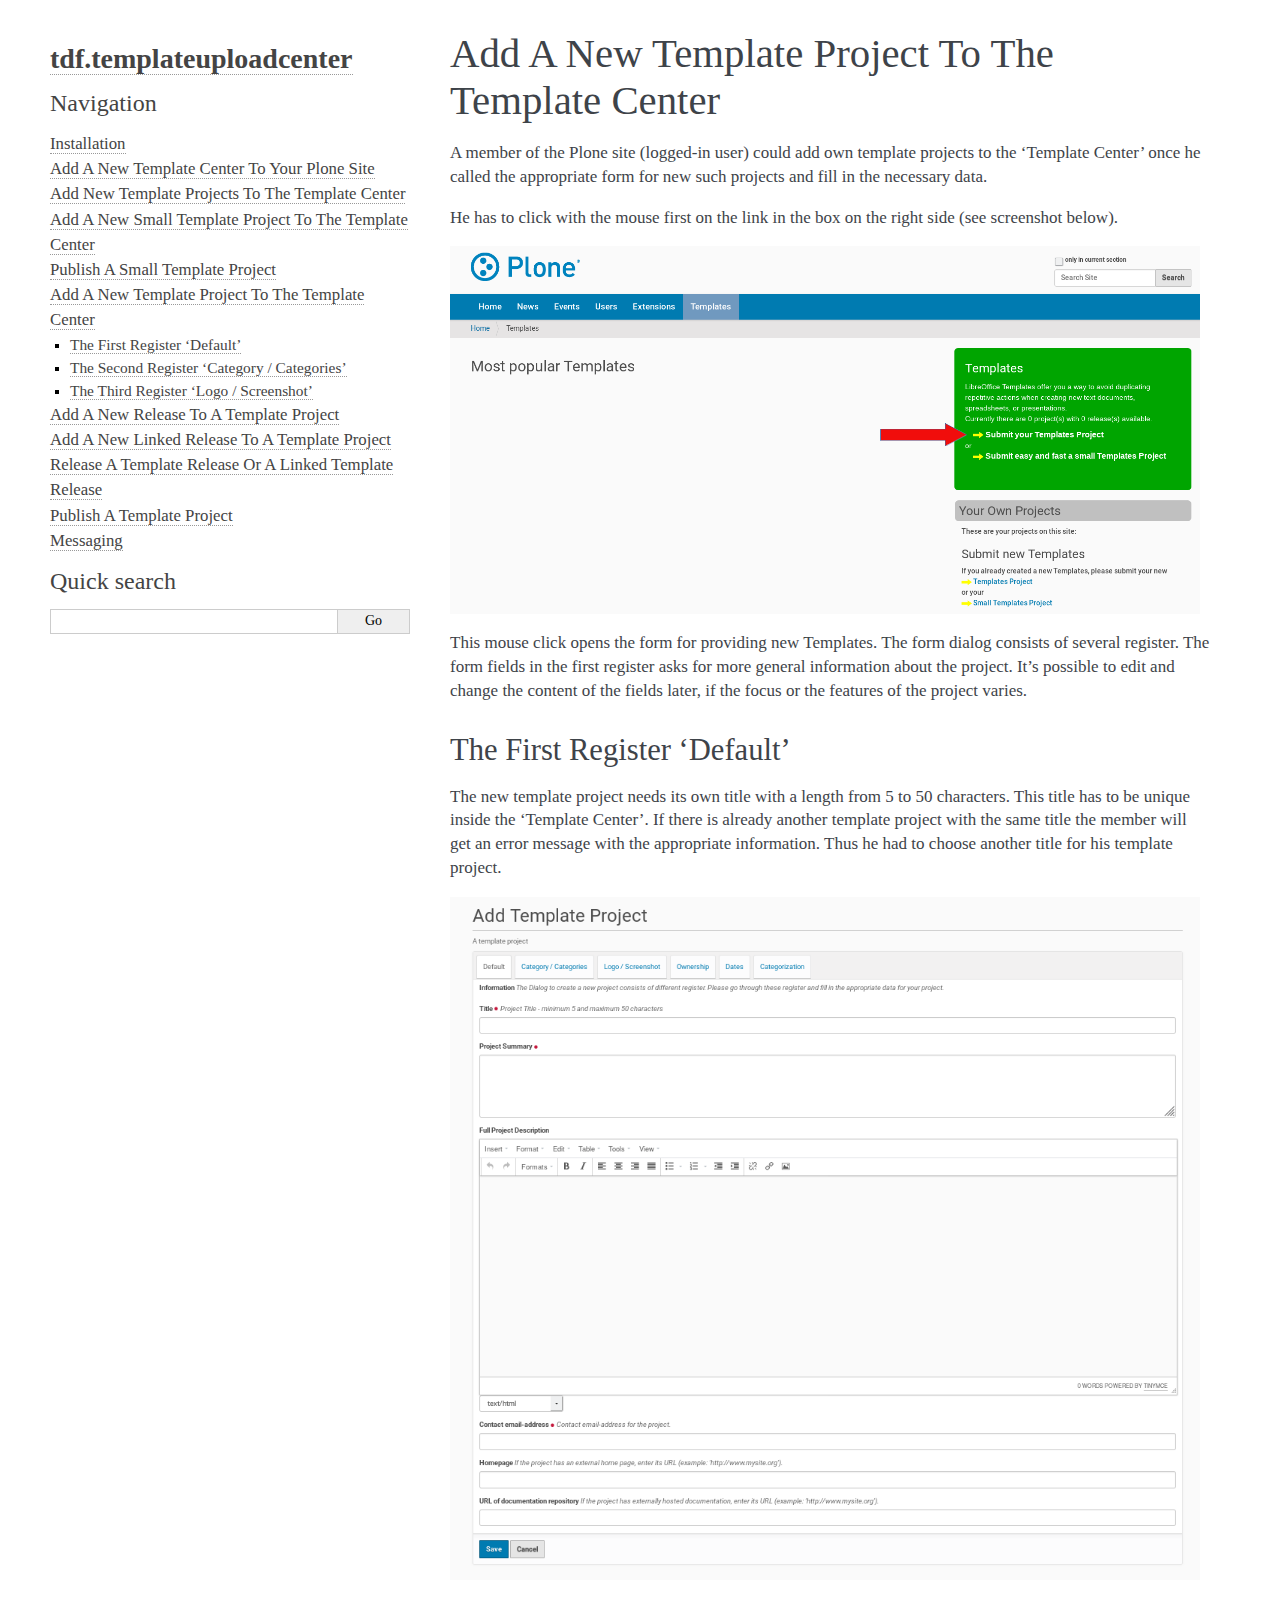
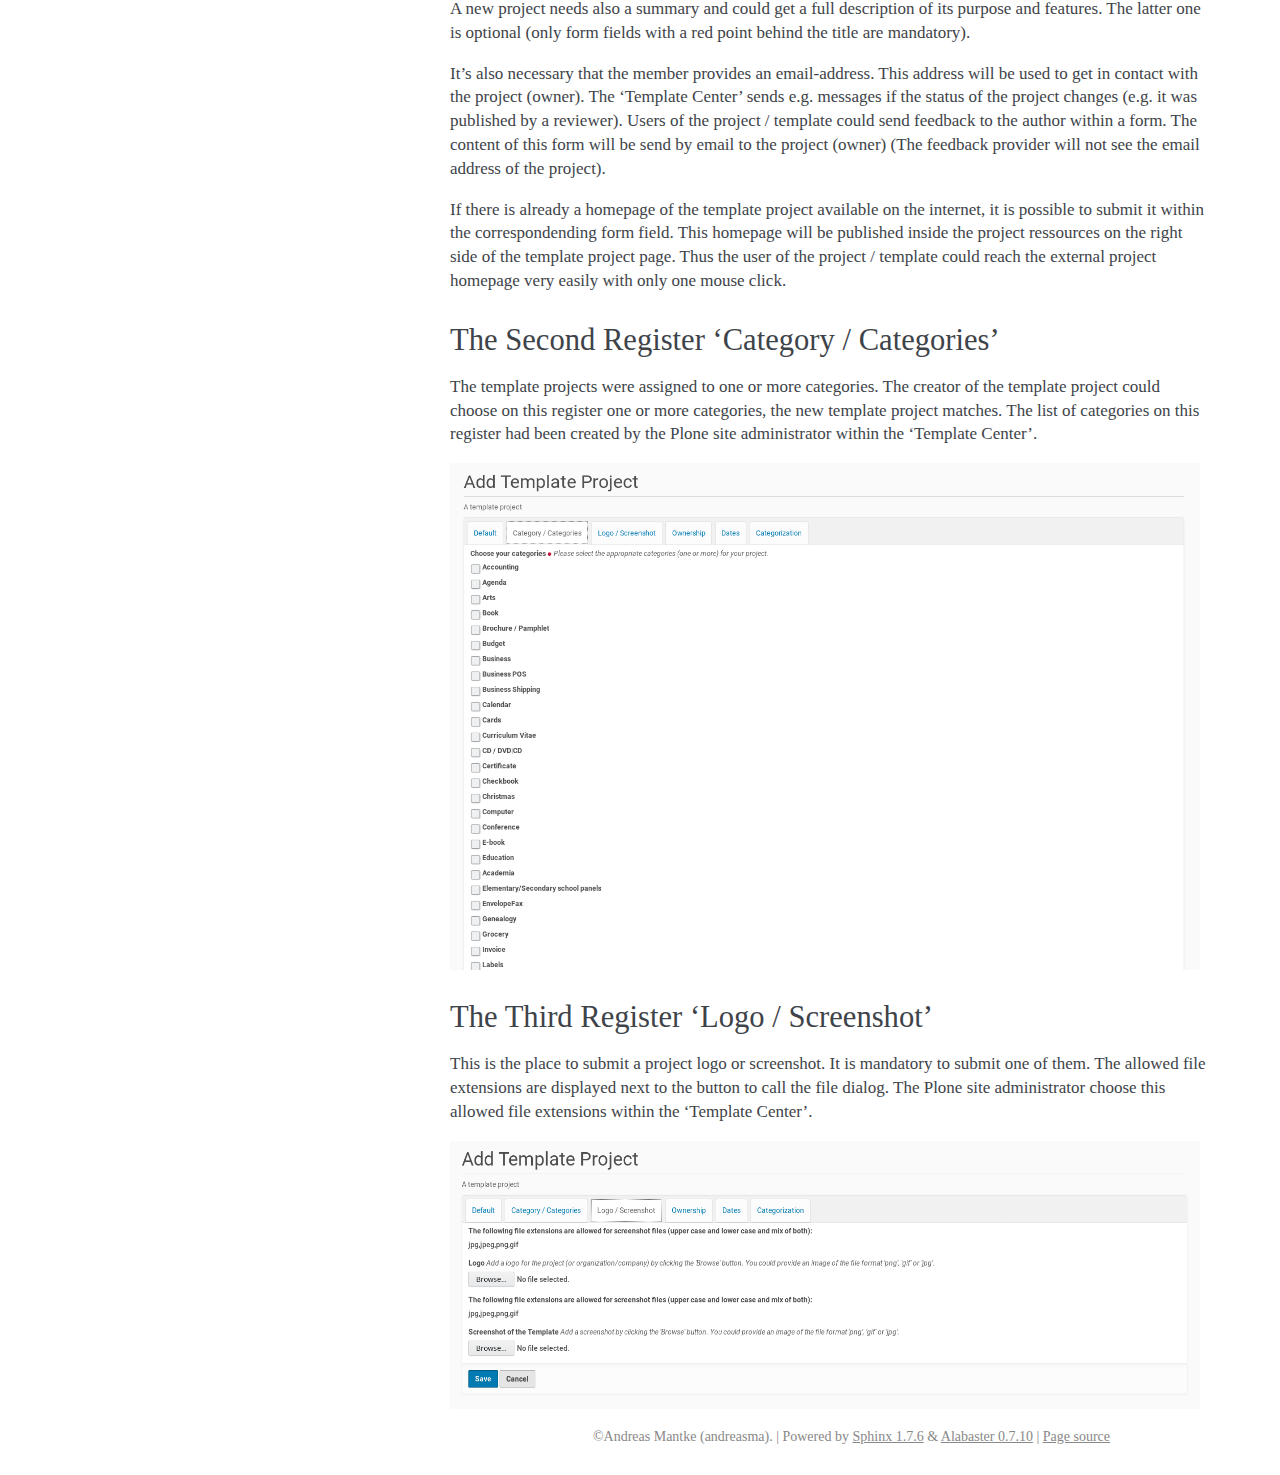
<file: docs/html/source/addnewtemplateproject.html>
<!DOCTYPE html PUBLIC "-//W3C//DTD XHTML 1.0 Transitional//EN"
  "http://www.w3.org/TR/xhtml1/DTD/xhtml1-transitional.dtd">

<html xmlns="http://www.w3.org/1999/xhtml">
  <head>
    <meta http-equiv="X-UA-Compatible" content="IE=Edge" />
    <meta http-equiv="Content-Type" content="text/html; charset=utf-8" />
    <title>Add A New Template Project To The Template Center &#8212; tdf.templateuploadcenter 0.36 documentation</title>
    <link rel="stylesheet" href="../_static/alabaster.css" type="text/css" />
    <link rel="stylesheet" href="../_static/pygments.css" type="text/css" />
    <script type="text/javascript" id="documentation_options" data-url_root="../" src="../_static/documentation_options.js"></script>
    <script type="text/javascript" src="../_static/jquery.js"></script>
    <script type="text/javascript" src="../_static/underscore.js"></script>
    <script type="text/javascript" src="../_static/doctools.js"></script>
    <link rel="index" title="Index" href="../genindex.html" />
    <link rel="search" title="Search" href="../search.html" />
    <link rel="next" title="Add A New Release To A Template Project" href="addnewtemplaterelease.html" />
    <link rel="prev" title="Publish A Small Template Project" href="publishtemplatesmallproject.html" />
   
  <link rel="stylesheet" href="../_static/custom.css" type="text/css" />
  
  
  <meta name="viewport" content="width=device-width, initial-scale=0.9, maximum-scale=0.9" />

  </head><body>
  

    <div class="document">
      <div class="documentwrapper">
        <div class="bodywrapper">
          <div class="body" role="main">
            
  <div class="section" id="add-a-new-template-project-to-the-template-center">
<h1>Add A New Template Project To The Template Center<a class="headerlink" href="#add-a-new-template-project-to-the-template-center" title="Permalink to this headline">¶</a></h1>
<p>A member of the Plone site (logged-in user) could add own template projects
to the ‘Template Center’ once he called the appropriate form for new such
projects and fill in the necessary data.</p>
<p>He has to click with the mouse first on the link in the box on the right
side (see screenshot below).</p>
<a class="reference internal image-reference" href="../_images/create_template_project.png"><img alt="../_images/create_template_project.png" src="../_images/create_template_project.png" style="width: 750px;" /></a>
<p>This mouse click opens the form for providing new Templates. The form
dialog consists of several register. The form fields in the first register
asks for more general information about the project. It’s possible to edit
and change the content of the fields later, if the focus or the features
of the project varies.</p>
<div class="section" id="the-first-register-default">
<h2>The First Register ‘Default’<a class="headerlink" href="#the-first-register-default" title="Permalink to this headline">¶</a></h2>
<p>The new template project needs its own title with a length from 5 to 50
characters. This title has to be unique inside the ‘Template Center’. If
there is already another template project with the same title the member
will get an error message with the appropriate information. Thus he had to
choose another title for his template project.</p>
<a class="reference internal image-reference" href="../_images/template_project_form01.png"><img alt="../_images/template_project_form01.png" src="../_images/template_project_form01.png" style="width: 750px;" /></a>
<p>A new project needs also a summary and could get a full description of its
purpose and features. The latter one is optional (only form fields with a
red point behind the title are mandatory).</p>
<p>It’s also necessary that the member provides an email-address. This address
will be used to get in contact with the project (owner). The ‘Template
Center’ sends e.g. messages if the status of the project changes (e.g. it
was published by a reviewer). Users of the project / template could
send feedback to the author within a form. The content of this form will
be send by email to the project (owner) (The feedback provider will not see
the email address of the project).</p>
<p>If there is already a homepage of the template project available on the
internet, it is possible to submit it within the correspondending form field.
This homepage will be published inside the project ressources on the right
side of the template project page. Thus the user of the project / template
could reach the external project homepage very easily with only one mouse
click.</p>
</div>
<div class="section" id="the-second-register-category-categories">
<h2>The Second Register ‘Category / Categories’<a class="headerlink" href="#the-second-register-category-categories" title="Permalink to this headline">¶</a></h2>
<p>The template projects were assigned to one or more categories. The creator
of the template project could choose on this register one or more
categories, the new template project matches. The list of categories on
this register had been created by the Plone site administrator within the
‘Template Center’.</p>
<a class="reference internal image-reference" href="../_images/template_project_form02.png"><img alt="../_images/template_project_form02.png" src="../_images/template_project_form02.png" style="width: 750px;" /></a>
</div>
<div class="section" id="the-third-register-logo-screenshot">
<h2>The Third Register ‘Logo / Screenshot’<a class="headerlink" href="#the-third-register-logo-screenshot" title="Permalink to this headline">¶</a></h2>
<p>This is the place to submit a project logo or screenshot. It is mandatory
to submit one of them. The allowed file extensions are displayed next to
the button to call the file dialog. The Plone site administrator choose
this allowed file extensions within the ‘Template Center’.</p>
<a class="reference internal image-reference" href="../_images/template_project_form03.png"><img alt="../_images/template_project_form03.png" src="../_images/template_project_form03.png" style="width: 750px;" /></a>
</div>
</div>


          </div>
        </div>
      </div>
      <div class="sphinxsidebar" role="navigation" aria-label="main navigation">
        <div class="sphinxsidebarwrapper">
<h1 class="logo"><a href="../index.html">tdf.templateuploadcenter</a></h1>








<h3>Navigation</h3>
<ul class="current">
<li class="toctree-l1"><a class="reference internal" href="installation.html">Installation</a></li>
<li class="toctree-l1"><a class="reference internal" href="addnewtemplatecenter.html">Add A New Template Center To Your Plone Site</a></li>
<li class="toctree-l1"><a class="reference internal" href="addnewtemplateprojects.html">Add New Template Projects To The Template Center</a></li>
<li class="toctree-l1"><a class="reference internal" href="addnewtemplatesmallproject.html">Add A New Small Template Project To The Template Center</a></li>
<li class="toctree-l1"><a class="reference internal" href="publishtemplatesmallproject.html">Publish A Small Template Project</a></li>
<li class="toctree-l1 current"><a class="current reference internal" href="#">Add A New Template Project To The Template Center</a><ul>
<li class="toctree-l2"><a class="reference internal" href="#the-first-register-default">The First Register ‘Default’</a></li>
<li class="toctree-l2"><a class="reference internal" href="#the-second-register-category-categories">The Second Register ‘Category / Categories’</a></li>
<li class="toctree-l2"><a class="reference internal" href="#the-third-register-logo-screenshot">The Third Register ‘Logo / Screenshot’</a></li>
</ul>
</li>
<li class="toctree-l1"><a class="reference internal" href="addnewtemplaterelease.html">Add A New Release To A Template Project</a></li>
<li class="toctree-l1"><a class="reference internal" href="addnewtemplatelinkedrelease.html">Add A New Linked Release To A Template Project</a></li>
<li class="toctree-l1"><a class="reference internal" href="publishtemplaterelease.html">Release A Template Release Or A Linked Template Release</a></li>
<li class="toctree-l1"><a class="reference internal" href="publishtemplateproject.html">Publish A Template Project</a></li>
<li class="toctree-l1"><a class="reference internal" href="messaging.html">Messaging</a></li>
</ul>

<div class="relations">
<h3>Related Topics</h3>
<ul>
  <li><a href="../index.html">Documentation overview</a><ul>
      <li>Previous: <a href="publishtemplatesmallproject.html" title="previous chapter">Publish A Small Template Project</a></li>
      <li>Next: <a href="addnewtemplaterelease.html" title="next chapter">Add A New Release To A Template Project</a></li>
  </ul></li>
</ul>
</div>
<div id="searchbox" style="display: none" role="search">
  <h3>Quick search</h3>
    <div class="searchformwrapper">
    <form class="search" action="../search.html" method="get">
      <input type="text" name="q" />
      <input type="submit" value="Go" />
      <input type="hidden" name="check_keywords" value="yes" />
      <input type="hidden" name="area" value="default" />
    </form>
    </div>
</div>
<script type="text/javascript">$('#searchbox').show(0);</script>
        </div>
      </div>
      <div class="clearer"></div>
    </div>
    <div class="footer">
      &copy;Andreas Mantke (andreasma).
      
      |
      Powered by <a href="http://sphinx-doc.org/">Sphinx 1.7.6</a>
      &amp; <a href="https://github.com/bitprophet/alabaster">Alabaster 0.7.10</a>
      
      |
      <a href="../_sources/source/addnewtemplateproject.rst.txt"
          rel="nofollow">Page source</a>
    </div>

    

    
  </body>
</html>
</file>
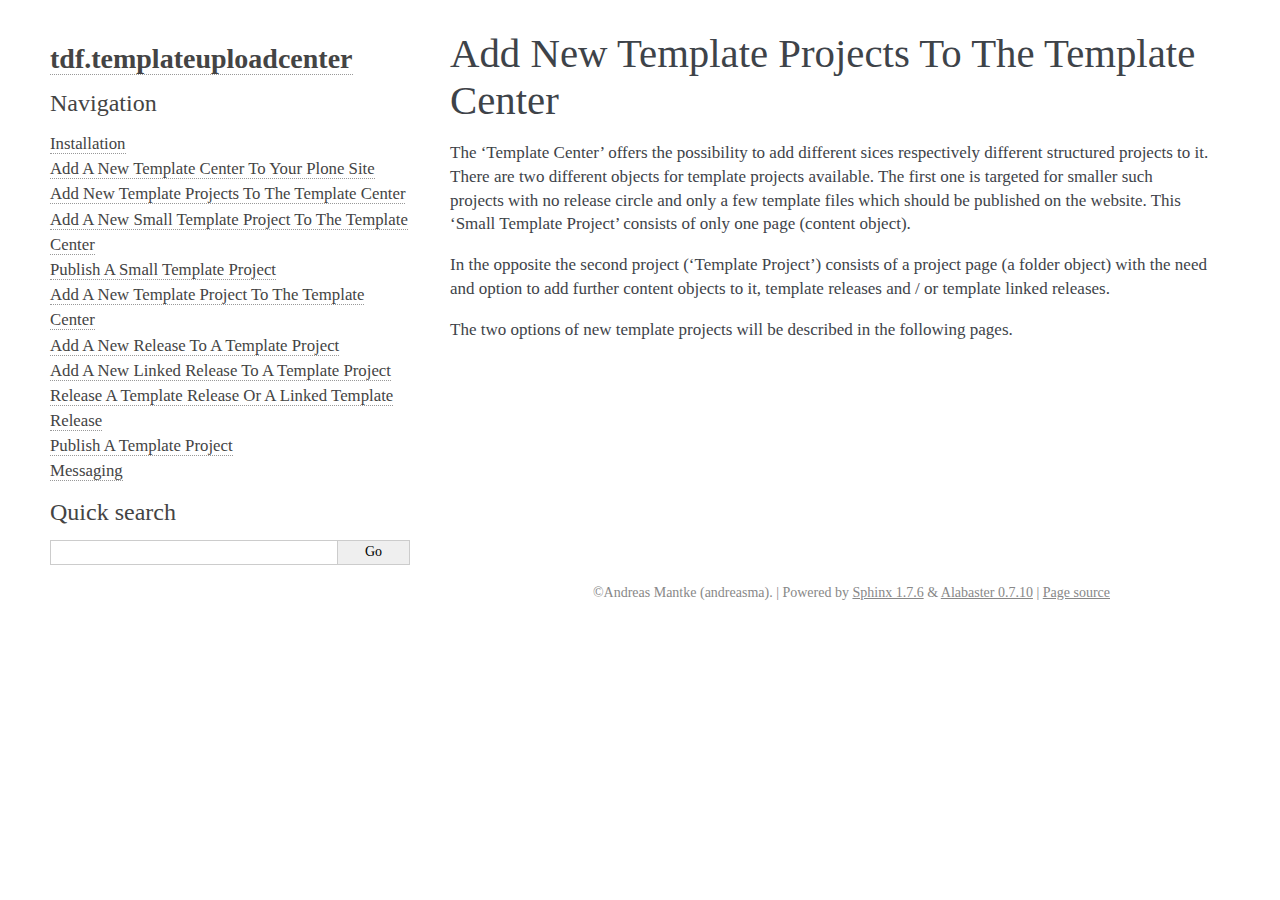
<file: docs/html/source/addnewtemplateprojects.html>
<!DOCTYPE html PUBLIC "-//W3C//DTD XHTML 1.0 Transitional//EN"
  "http://www.w3.org/TR/xhtml1/DTD/xhtml1-transitional.dtd">

<html xmlns="http://www.w3.org/1999/xhtml">
  <head>
    <meta http-equiv="X-UA-Compatible" content="IE=Edge" />
    <meta http-equiv="Content-Type" content="text/html; charset=utf-8" />
    <title>Add New Template Projects To The Template Center &#8212; tdf.templateuploadcenter 0.36 documentation</title>
    <link rel="stylesheet" href="../_static/alabaster.css" type="text/css" />
    <link rel="stylesheet" href="../_static/pygments.css" type="text/css" />
    <script type="text/javascript" id="documentation_options" data-url_root="../" src="../_static/documentation_options.js"></script>
    <script type="text/javascript" src="../_static/jquery.js"></script>
    <script type="text/javascript" src="../_static/underscore.js"></script>
    <script type="text/javascript" src="../_static/doctools.js"></script>
    <link rel="index" title="Index" href="../genindex.html" />
    <link rel="search" title="Search" href="../search.html" />
    <link rel="next" title="Add A New Small Template Project To The Template Center" href="addnewtemplatesmallproject.html" />
    <link rel="prev" title="Add A New Template Center To Your Plone Site" href="addnewtemplatecenter.html" />
   
  <link rel="stylesheet" href="../_static/custom.css" type="text/css" />
  
  
  <meta name="viewport" content="width=device-width, initial-scale=0.9, maximum-scale=0.9" />

  </head><body>
  

    <div class="document">
      <div class="documentwrapper">
        <div class="bodywrapper">
          <div class="body" role="main">
            
  <div class="section" id="add-new-template-projects-to-the-template-center">
<h1>Add New Template Projects To The Template Center<a class="headerlink" href="#add-new-template-projects-to-the-template-center" title="Permalink to this headline">¶</a></h1>
<p>The ‘Template Center’ offers the possibility to add different sices
respectively different structured projects to it. There are two different
objects for template projects available. The first one is targeted for
smaller such projects with no release circle and only a few template
files which should be published on the website. This ‘Small Template Project’
consists of only one page (content object).</p>
<p>In the opposite the second project (‘Template Project’) consists of a
project page (a folder object) with the need and option to add further
content objects to it, template releases and / or template linked releases.</p>
<p>The two options of new template projects will be described in the following
pages.</p>
</div>


          </div>
        </div>
      </div>
      <div class="sphinxsidebar" role="navigation" aria-label="main navigation">
        <div class="sphinxsidebarwrapper">
<h1 class="logo"><a href="../index.html">tdf.templateuploadcenter</a></h1>








<h3>Navigation</h3>
<ul class="current">
<li class="toctree-l1"><a class="reference internal" href="installation.html">Installation</a></li>
<li class="toctree-l1"><a class="reference internal" href="addnewtemplatecenter.html">Add A New Template Center To Your Plone Site</a></li>
<li class="toctree-l1 current"><a class="current reference internal" href="#">Add New Template Projects To The Template Center</a></li>
<li class="toctree-l1"><a class="reference internal" href="addnewtemplatesmallproject.html">Add A New Small Template Project To The Template Center</a></li>
<li class="toctree-l1"><a class="reference internal" href="publishtemplatesmallproject.html">Publish A Small Template Project</a></li>
<li class="toctree-l1"><a class="reference internal" href="addnewtemplateproject.html">Add A New Template Project To The Template Center</a></li>
<li class="toctree-l1"><a class="reference internal" href="addnewtemplaterelease.html">Add A New Release To A Template Project</a></li>
<li class="toctree-l1"><a class="reference internal" href="addnewtemplatelinkedrelease.html">Add A New Linked Release To A Template Project</a></li>
<li class="toctree-l1"><a class="reference internal" href="publishtemplaterelease.html">Release A Template Release Or A Linked Template Release</a></li>
<li class="toctree-l1"><a class="reference internal" href="publishtemplateproject.html">Publish A Template Project</a></li>
<li class="toctree-l1"><a class="reference internal" href="messaging.html">Messaging</a></li>
</ul>

<div class="relations">
<h3>Related Topics</h3>
<ul>
  <li><a href="../index.html">Documentation overview</a><ul>
      <li>Previous: <a href="addnewtemplatecenter.html" title="previous chapter">Add A New Template Center To Your Plone Site</a></li>
      <li>Next: <a href="addnewtemplatesmallproject.html" title="next chapter">Add A New Small Template Project To The Template Center</a></li>
  </ul></li>
</ul>
</div>
<div id="searchbox" style="display: none" role="search">
  <h3>Quick search</h3>
    <div class="searchformwrapper">
    <form class="search" action="../search.html" method="get">
      <input type="text" name="q" />
      <input type="submit" value="Go" />
      <input type="hidden" name="check_keywords" value="yes" />
      <input type="hidden" name="area" value="default" />
    </form>
    </div>
</div>
<script type="text/javascript">$('#searchbox').show(0);</script>
        </div>
      </div>
      <div class="clearer"></div>
    </div>
    <div class="footer">
      &copy;Andreas Mantke (andreasma).
      
      |
      Powered by <a href="http://sphinx-doc.org/">Sphinx 1.7.6</a>
      &amp; <a href="https://github.com/bitprophet/alabaster">Alabaster 0.7.10</a>
      
      |
      <a href="../_sources/source/addnewtemplateprojects.rst.txt"
          rel="nofollow">Page source</a>
    </div>

    

    
  </body>
</html>
</file>
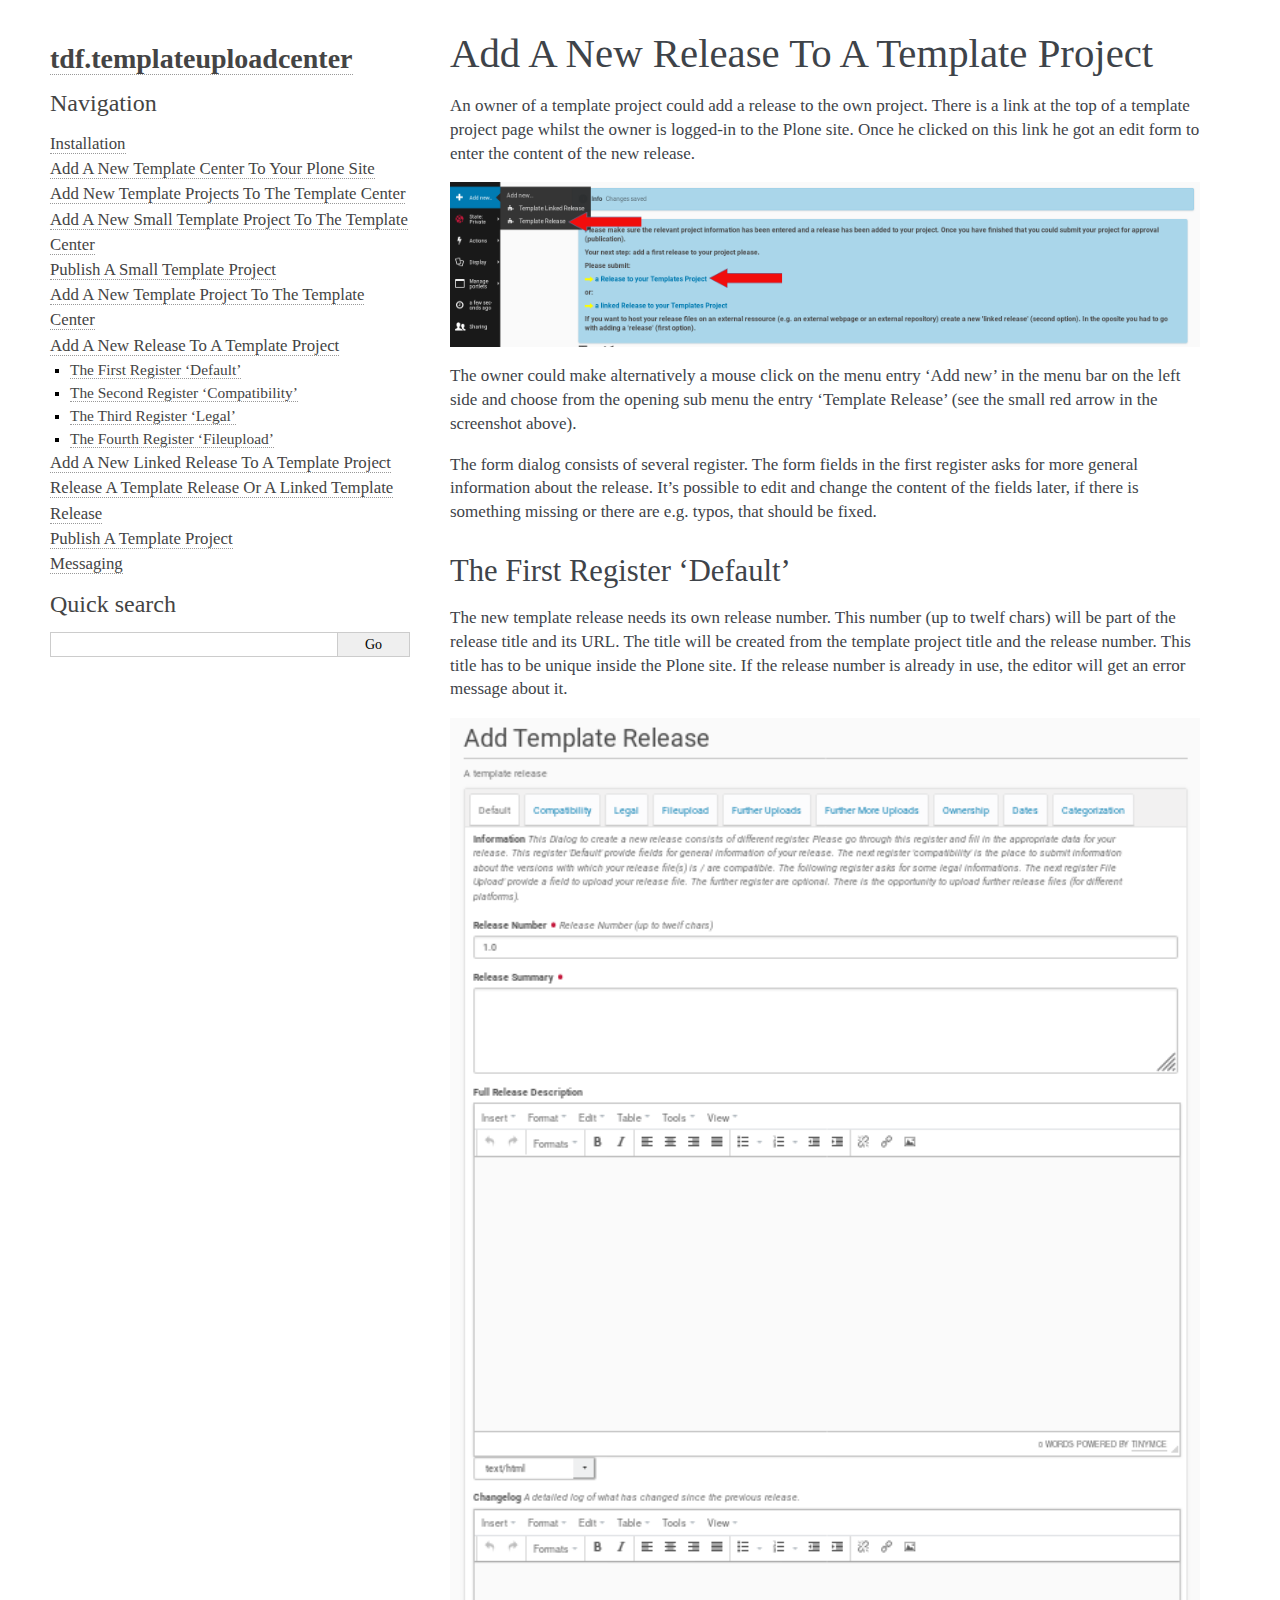
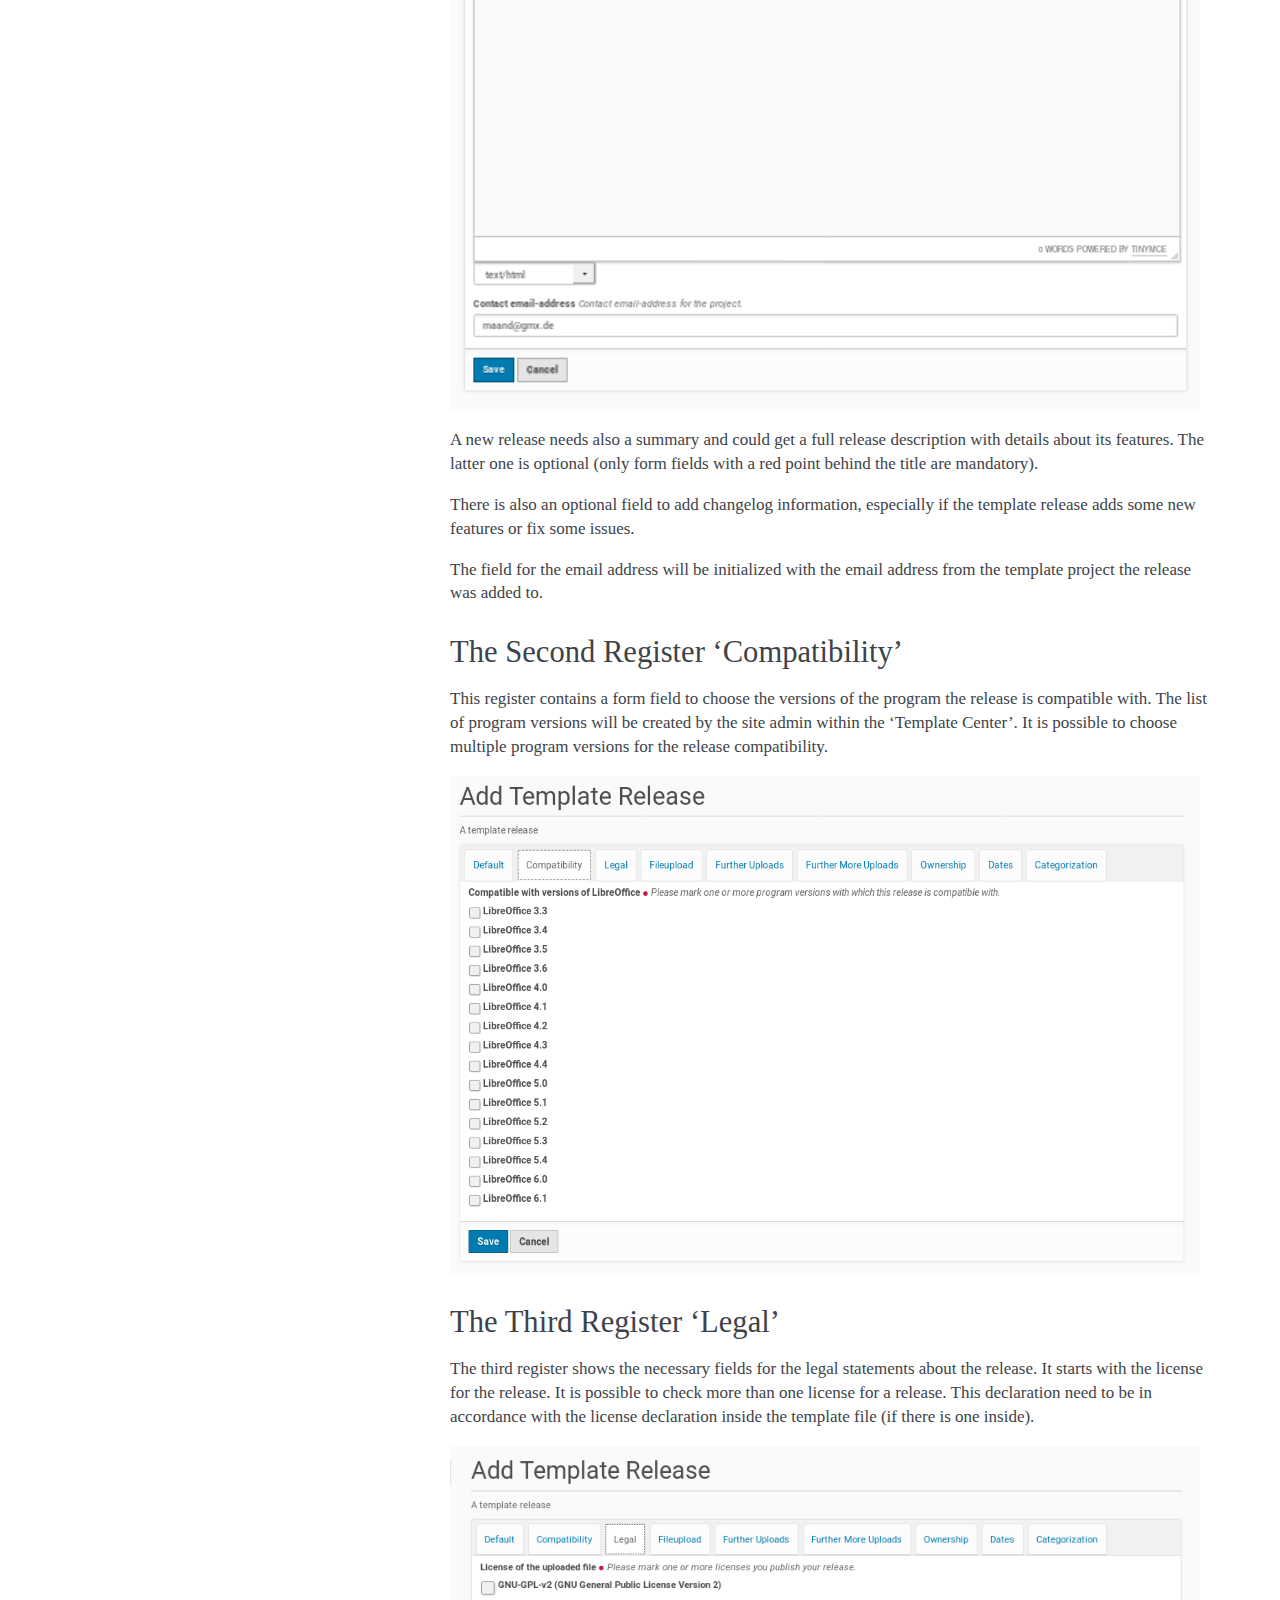
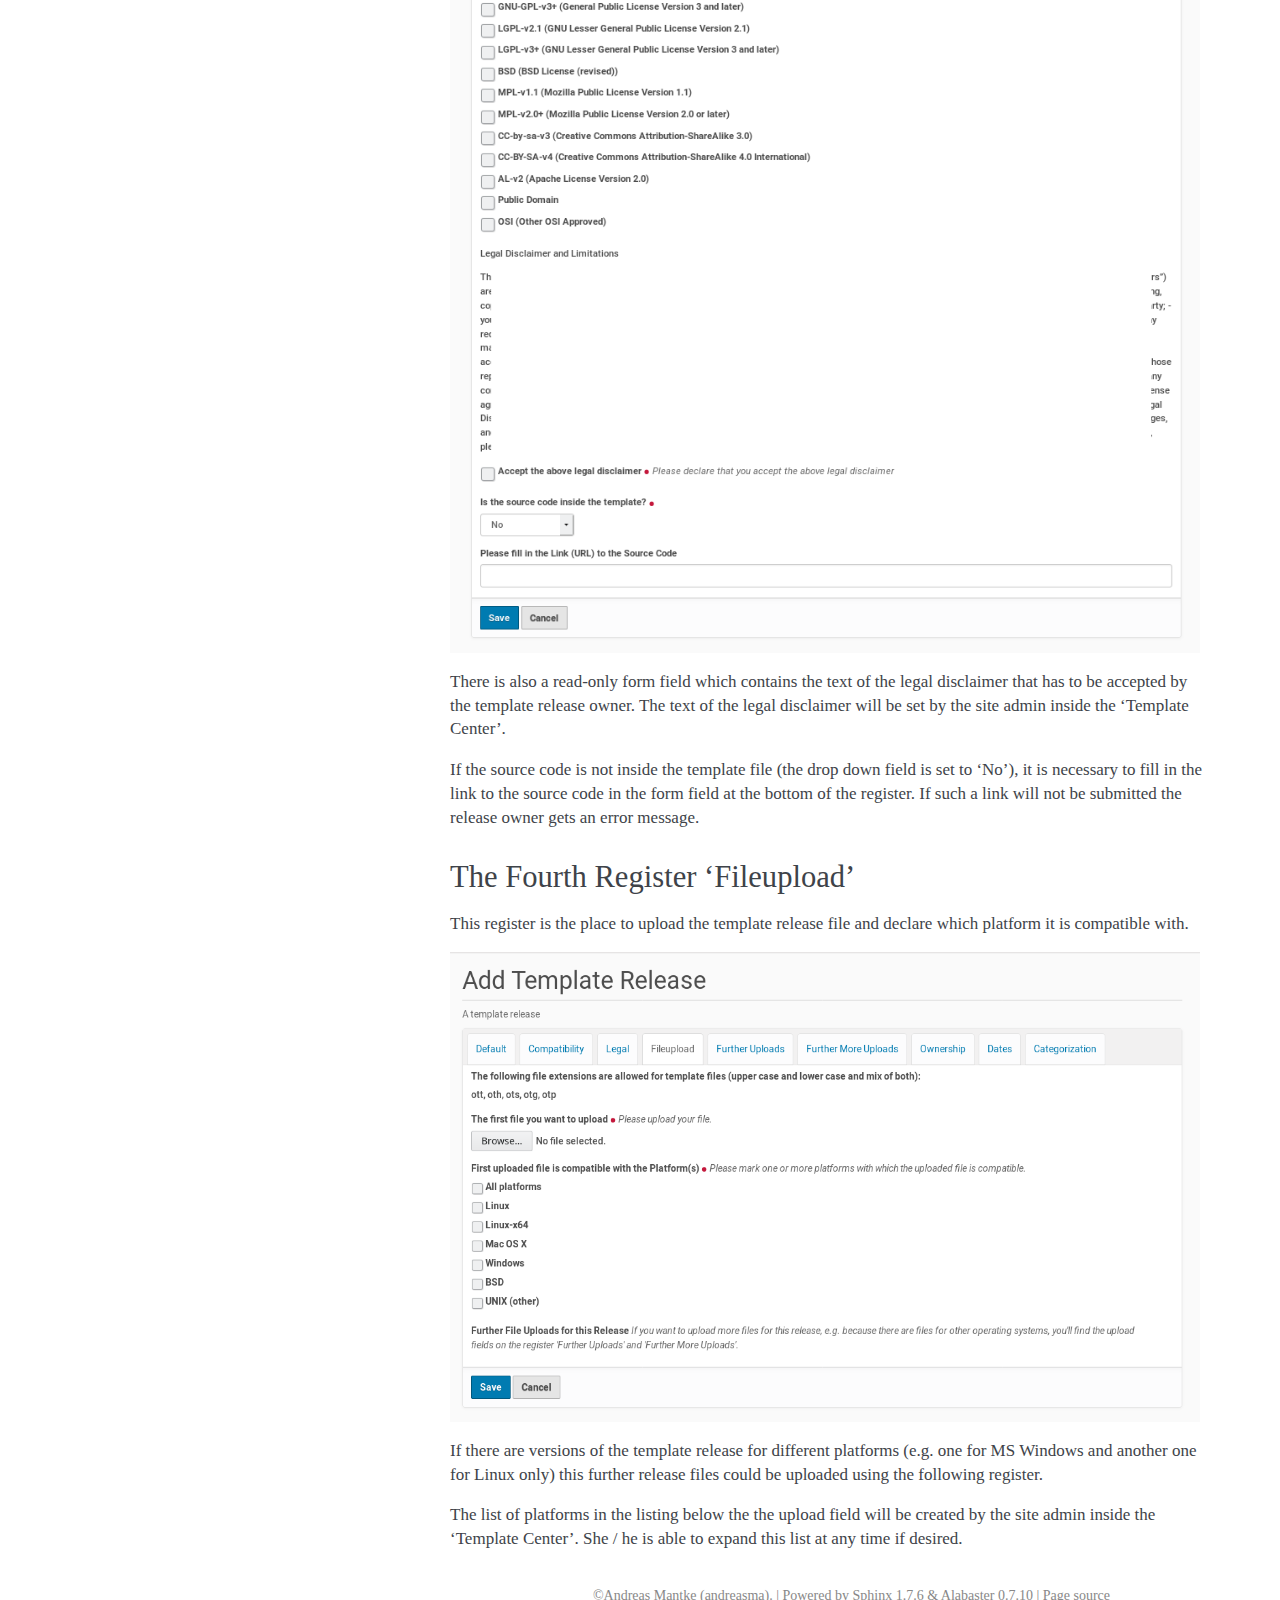
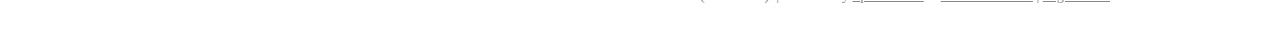
<file: docs/html/source/addnewtemplaterelease.html>
<!DOCTYPE html PUBLIC "-//W3C//DTD XHTML 1.0 Transitional//EN"
  "http://www.w3.org/TR/xhtml1/DTD/xhtml1-transitional.dtd">

<html xmlns="http://www.w3.org/1999/xhtml">
  <head>
    <meta http-equiv="X-UA-Compatible" content="IE=Edge" />
    <meta http-equiv="Content-Type" content="text/html; charset=utf-8" />
    <title>Add A New Release To A Template Project &#8212; tdf.templateuploadcenter 0.36 documentation</title>
    <link rel="stylesheet" href="../_static/alabaster.css" type="text/css" />
    <link rel="stylesheet" href="../_static/pygments.css" type="text/css" />
    <script type="text/javascript" id="documentation_options" data-url_root="../" src="../_static/documentation_options.js"></script>
    <script type="text/javascript" src="../_static/jquery.js"></script>
    <script type="text/javascript" src="../_static/underscore.js"></script>
    <script type="text/javascript" src="../_static/doctools.js"></script>
    <link rel="index" title="Index" href="../genindex.html" />
    <link rel="search" title="Search" href="../search.html" />
    <link rel="next" title="Add A New Linked Release To A Template Project" href="addnewtemplatelinkedrelease.html" />
    <link rel="prev" title="Add A New Template Project To The Template Center" href="addnewtemplateproject.html" />
   
  <link rel="stylesheet" href="../_static/custom.css" type="text/css" />
  
  
  <meta name="viewport" content="width=device-width, initial-scale=0.9, maximum-scale=0.9" />

  </head><body>
  

    <div class="document">
      <div class="documentwrapper">
        <div class="bodywrapper">
          <div class="body" role="main">
            
  <div class="section" id="add-a-new-release-to-a-template-project">
<h1>Add A New Release To A Template Project<a class="headerlink" href="#add-a-new-release-to-a-template-project" title="Permalink to this headline">¶</a></h1>
<p>An owner of a template project could add a release to the own project.
There is a link at the top of a template project page whilst the owner
is logged-in to the Plone site. Once he clicked on this link he got an edit
form to enter the content of the new release.</p>
<a class="reference internal image-reference" href="../_images/create_template_release.png"><img alt="../_images/create_template_release.png" src="../_images/create_template_release.png" style="width: 750px;" /></a>
<p>The owner could make alternatively a mouse click on the menu entry
‘Add new’ in the menu bar on the left side and choose from the opening
sub menu the entry ‘Template Release’ (see the small red arrow in the
screenshot above).</p>
<p>The form dialog consists of several register. The form fields in the first
register asks for more general information about the release. It’s possible
to edit and change the content of the fields later, if there is something
missing or there are e.g. typos, that should be fixed.</p>
<div class="section" id="the-first-register-default">
<h2>The First Register ‘Default’<a class="headerlink" href="#the-first-register-default" title="Permalink to this headline">¶</a></h2>
<p>The new template release needs its own release number. This number (up to
twelf chars) will be part of the release title and its URL. The title will
be created from the template project title and the release number. This
title has to be unique inside the Plone site. If the release number is
already in use, the editor will get an error message about it.</p>
<a class="reference internal image-reference" href="../_images/template_release_form01.png"><img alt="../_images/template_release_form01.png" src="../_images/template_release_form01.png" style="width: 750px;" /></a>
<p>A new release needs also a summary and could get a full release description
with details about its features. The latter one is optional (only form
fields with a red point behind the title are mandatory).</p>
<p>There is also an optional field to add changelog information, especially if
the template release adds some new features or fix some issues.</p>
<p>The field for the email address will be initialized with the email address
from the template project the release was added to.</p>
</div>
<div class="section" id="the-second-register-compatibility">
<h2>The Second Register ‘Compatibility’<a class="headerlink" href="#the-second-register-compatibility" title="Permalink to this headline">¶</a></h2>
<p>This register contains a form field to choose the versions of the program the
release is compatible with. The list of program versions will be created by
the site admin within the ‘Template Center’. It is possible to choose
multiple program versions for the release compatibility.</p>
<a class="reference internal image-reference" href="../_images/template_release_form02.png"><img alt="../_images/template_release_form02.png" src="../_images/template_release_form02.png" style="width: 750px;" /></a>
</div>
<div class="section" id="the-third-register-legal">
<h2>The Third Register ‘Legal’<a class="headerlink" href="#the-third-register-legal" title="Permalink to this headline">¶</a></h2>
<p>The third register shows the necessary fields for the legal statements about
the release. It starts with the license for the release. It is possible to
check more than one license for a release. This declaration need to be in
accordance with the license declaration inside the template file (if there
is one inside).</p>
<a class="reference internal image-reference" href="../_images/template_release_form03.png"><img alt="../_images/template_release_form03.png" src="../_images/template_release_form03.png" style="width: 750px;" /></a>
<p>There is also a read-only form field which contains the text of the legal
disclaimer that has to be accepted by the template release owner. The text of
the legal disclaimer will be set by the site admin inside the ‘Template
Center’.</p>
<p>If the source code is not inside the template file (the drop down field
is set to ‘No’), it is necessary to fill in the link to the source code in
the form field at the bottom of the register. If such a link will not be
submitted the release owner gets an error message.</p>
</div>
<div class="section" id="the-fourth-register-fileupload">
<h2>The Fourth Register ‘Fileupload’<a class="headerlink" href="#the-fourth-register-fileupload" title="Permalink to this headline">¶</a></h2>
<p>This register is the place to upload the template release file and declare
which platform it is compatible with.</p>
<a class="reference internal image-reference" href="../_images/template_release_form04.png"><img alt="../_images/template_release_form04.png" src="../_images/template_release_form04.png" style="width: 750px;" /></a>
<p>If there are versions of the template release for different platforms
(e.g. one for MS Windows and another one for Linux only) this further
release files could be uploaded using the following register.</p>
<p>The list of platforms in the listing below the the upload field will be
created by the site admin inside the ‘Template Center’. She / he is able
to expand this list at any time if desired.</p>
</div>
</div>


          </div>
        </div>
      </div>
      <div class="sphinxsidebar" role="navigation" aria-label="main navigation">
        <div class="sphinxsidebarwrapper">
<h1 class="logo"><a href="../index.html">tdf.templateuploadcenter</a></h1>








<h3>Navigation</h3>
<ul class="current">
<li class="toctree-l1"><a class="reference internal" href="installation.html">Installation</a></li>
<li class="toctree-l1"><a class="reference internal" href="addnewtemplatecenter.html">Add A New Template Center To Your Plone Site</a></li>
<li class="toctree-l1"><a class="reference internal" href="addnewtemplateprojects.html">Add New Template Projects To The Template Center</a></li>
<li class="toctree-l1"><a class="reference internal" href="addnewtemplatesmallproject.html">Add A New Small Template Project To The Template Center</a></li>
<li class="toctree-l1"><a class="reference internal" href="publishtemplatesmallproject.html">Publish A Small Template Project</a></li>
<li class="toctree-l1"><a class="reference internal" href="addnewtemplateproject.html">Add A New Template Project To The Template Center</a></li>
<li class="toctree-l1 current"><a class="current reference internal" href="#">Add A New Release To A Template Project</a><ul>
<li class="toctree-l2"><a class="reference internal" href="#the-first-register-default">The First Register ‘Default’</a></li>
<li class="toctree-l2"><a class="reference internal" href="#the-second-register-compatibility">The Second Register ‘Compatibility’</a></li>
<li class="toctree-l2"><a class="reference internal" href="#the-third-register-legal">The Third Register ‘Legal’</a></li>
<li class="toctree-l2"><a class="reference internal" href="#the-fourth-register-fileupload">The Fourth Register ‘Fileupload’</a></li>
</ul>
</li>
<li class="toctree-l1"><a class="reference internal" href="addnewtemplatelinkedrelease.html">Add A New Linked Release To A Template Project</a></li>
<li class="toctree-l1"><a class="reference internal" href="publishtemplaterelease.html">Release A Template Release Or A Linked Template Release</a></li>
<li class="toctree-l1"><a class="reference internal" href="publishtemplateproject.html">Publish A Template Project</a></li>
<li class="toctree-l1"><a class="reference internal" href="messaging.html">Messaging</a></li>
</ul>

<div class="relations">
<h3>Related Topics</h3>
<ul>
  <li><a href="../index.html">Documentation overview</a><ul>
      <li>Previous: <a href="addnewtemplateproject.html" title="previous chapter">Add A New Template Project To The Template Center</a></li>
      <li>Next: <a href="addnewtemplatelinkedrelease.html" title="next chapter">Add A New Linked Release To A Template Project</a></li>
  </ul></li>
</ul>
</div>
<div id="searchbox" style="display: none" role="search">
  <h3>Quick search</h3>
    <div class="searchformwrapper">
    <form class="search" action="../search.html" method="get">
      <input type="text" name="q" />
      <input type="submit" value="Go" />
      <input type="hidden" name="check_keywords" value="yes" />
      <input type="hidden" name="area" value="default" />
    </form>
    </div>
</div>
<script type="text/javascript">$('#searchbox').show(0);</script>
        </div>
      </div>
      <div class="clearer"></div>
    </div>
    <div class="footer">
      &copy;Andreas Mantke (andreasma).
      
      |
      Powered by <a href="http://sphinx-doc.org/">Sphinx 1.7.6</a>
      &amp; <a href="https://github.com/bitprophet/alabaster">Alabaster 0.7.10</a>
      
      |
      <a href="../_sources/source/addnewtemplaterelease.rst.txt"
          rel="nofollow">Page source</a>
    </div>

    

    
  </body>
</html>
</file>
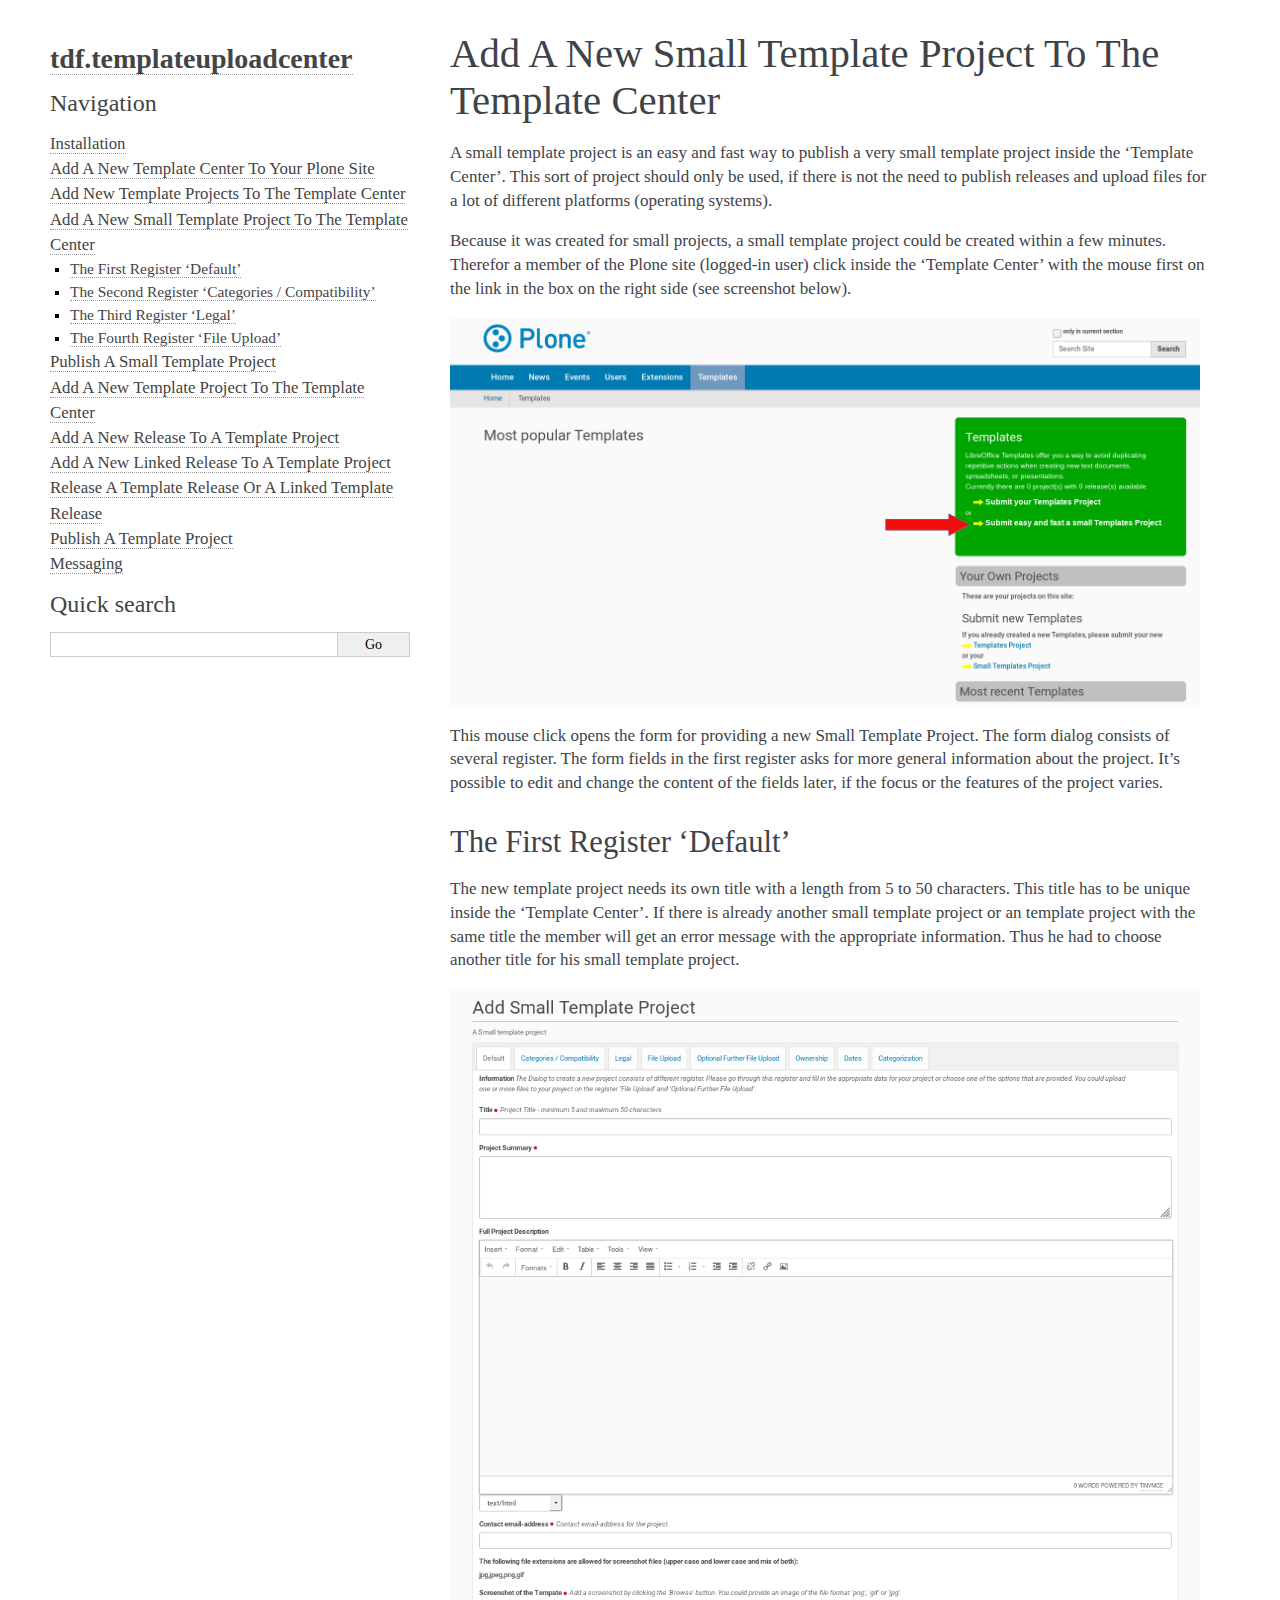
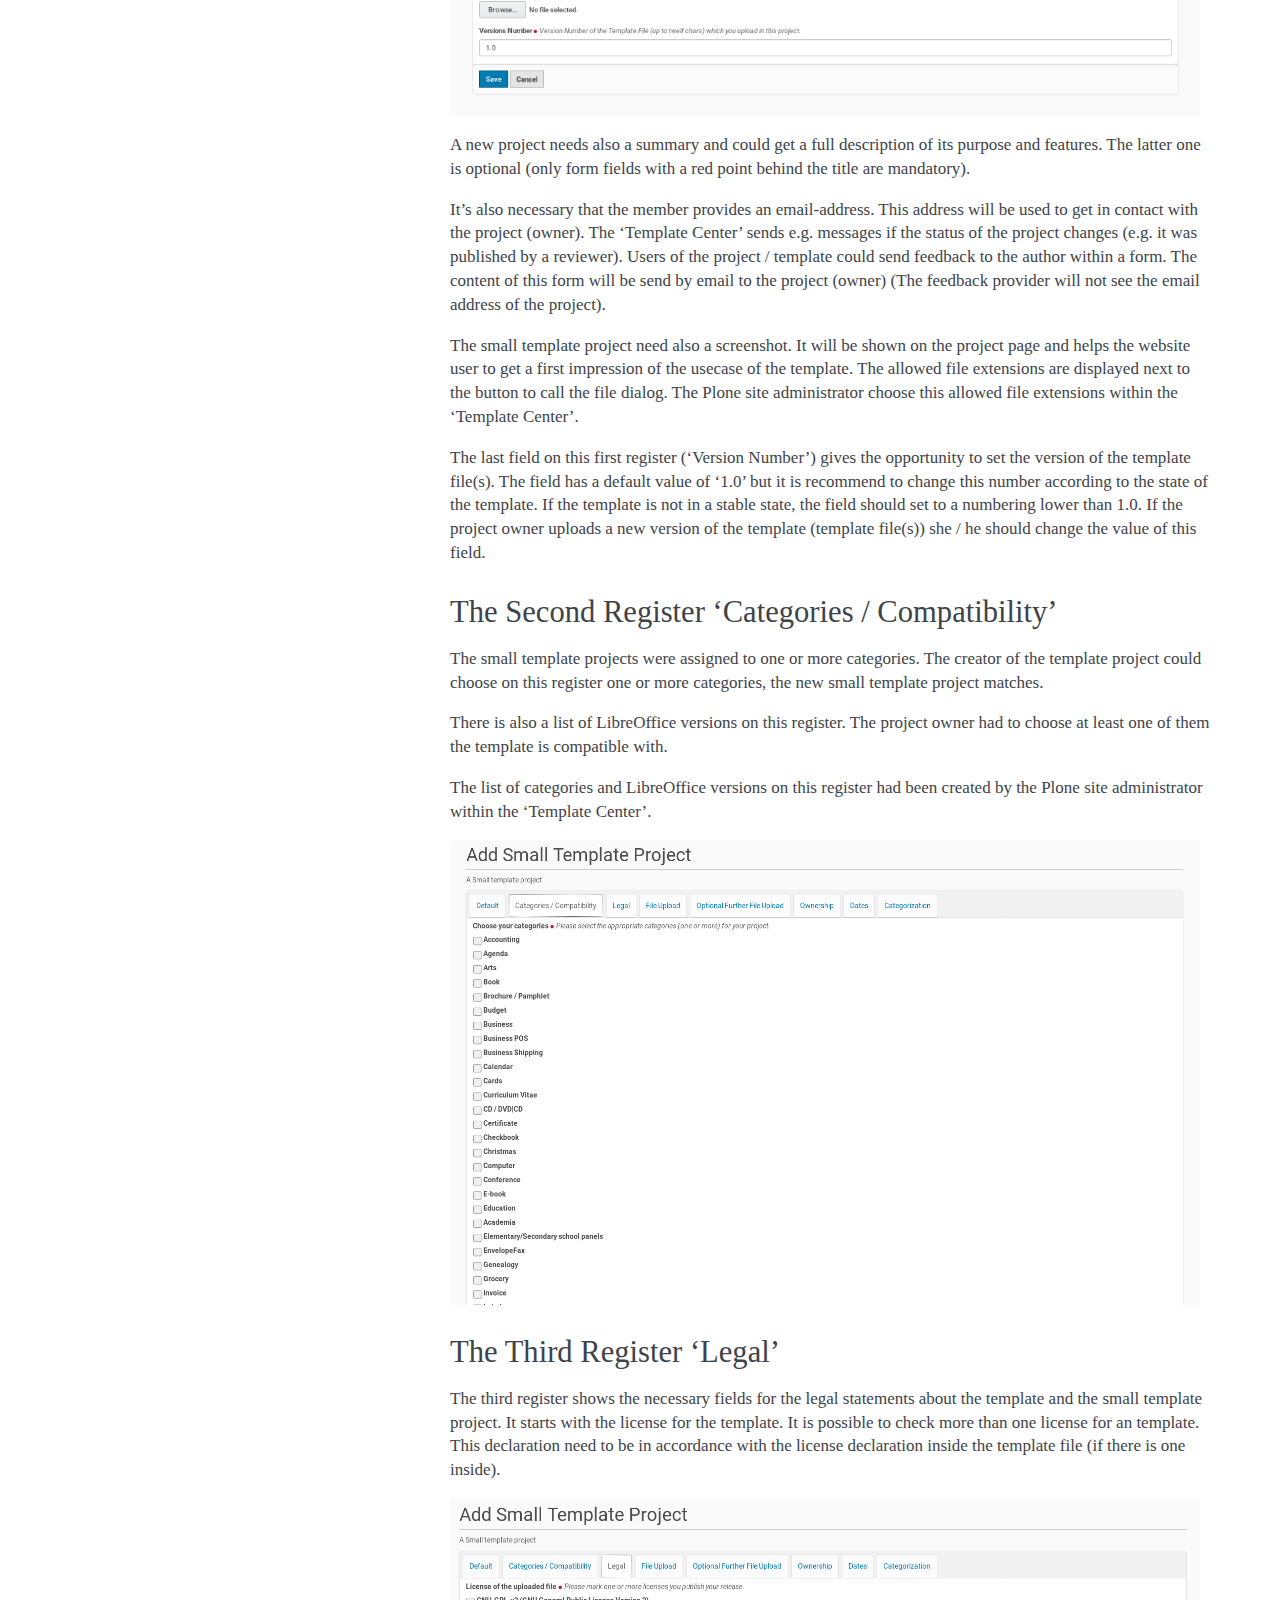
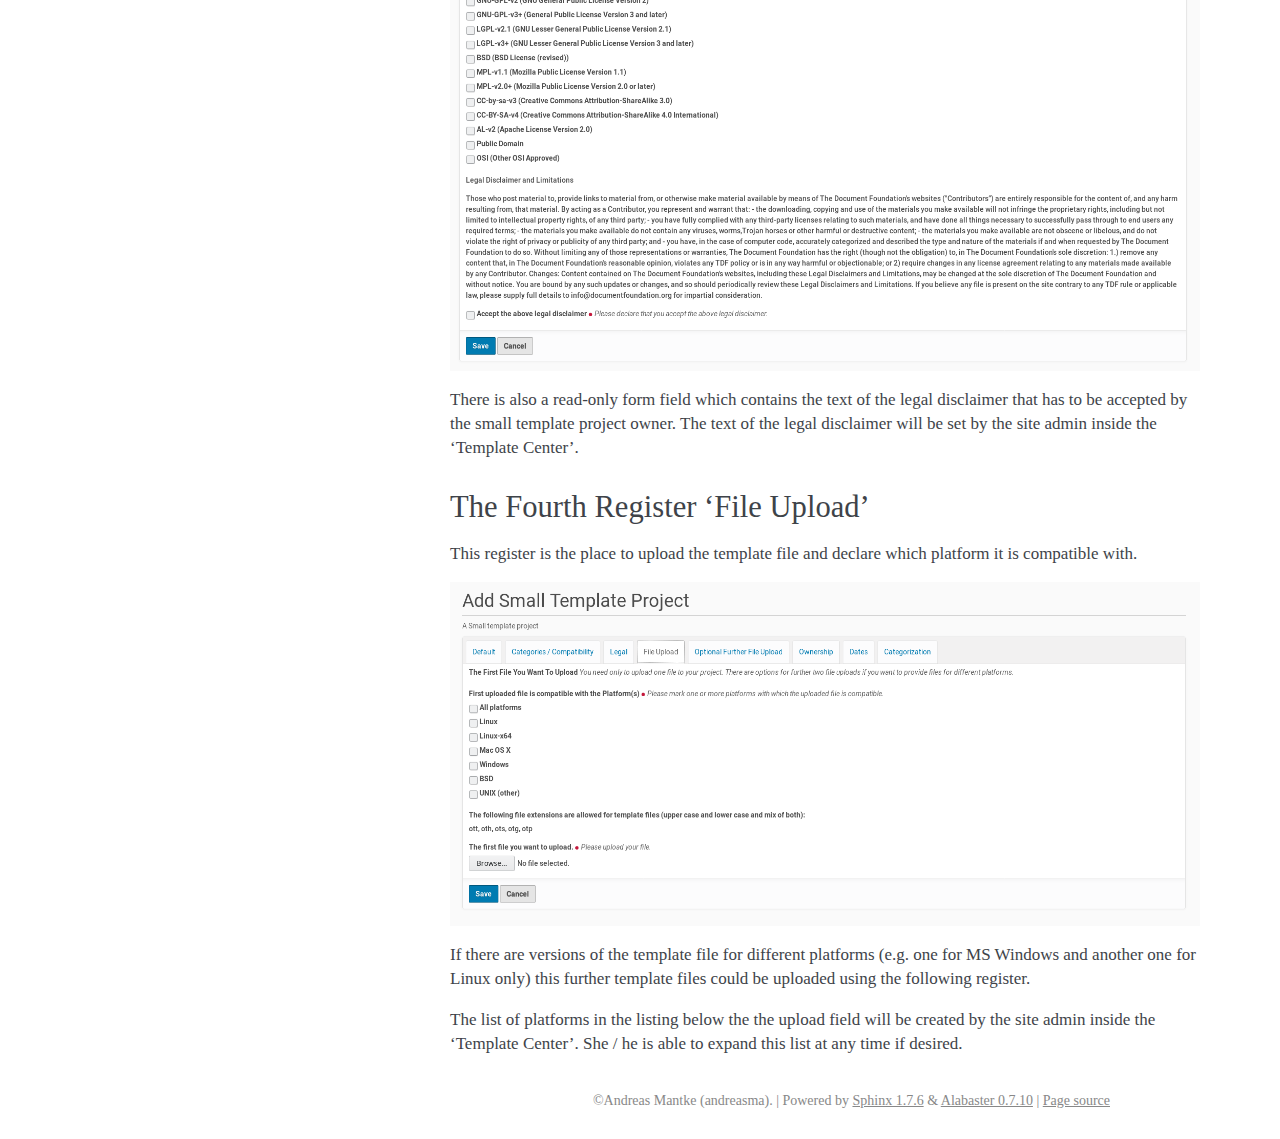
<file: docs/html/source/addnewtemplatesmallproject.html>
<!DOCTYPE html PUBLIC "-//W3C//DTD XHTML 1.0 Transitional//EN"
  "http://www.w3.org/TR/xhtml1/DTD/xhtml1-transitional.dtd">

<html xmlns="http://www.w3.org/1999/xhtml">
  <head>
    <meta http-equiv="X-UA-Compatible" content="IE=Edge" />
    <meta http-equiv="Content-Type" content="text/html; charset=utf-8" />
    <title>Add A New Small Template Project To The Template Center &#8212; tdf.templateuploadcenter 0.36 documentation</title>
    <link rel="stylesheet" href="../_static/alabaster.css" type="text/css" />
    <link rel="stylesheet" href="../_static/pygments.css" type="text/css" />
    <script type="text/javascript" id="documentation_options" data-url_root="../" src="../_static/documentation_options.js"></script>
    <script type="text/javascript" src="../_static/jquery.js"></script>
    <script type="text/javascript" src="../_static/underscore.js"></script>
    <script type="text/javascript" src="../_static/doctools.js"></script>
    <link rel="index" title="Index" href="../genindex.html" />
    <link rel="search" title="Search" href="../search.html" />
    <link rel="next" title="Publish A Small Template Project" href="publishtemplatesmallproject.html" />
    <link rel="prev" title="Add New Template Projects To The Template Center" href="addnewtemplateprojects.html" />
   
  <link rel="stylesheet" href="../_static/custom.css" type="text/css" />
  
  
  <meta name="viewport" content="width=device-width, initial-scale=0.9, maximum-scale=0.9" />

  </head><body>
  

    <div class="document">
      <div class="documentwrapper">
        <div class="bodywrapper">
          <div class="body" role="main">
            
  <div class="section" id="add-a-new-small-template-project-to-the-template-center">
<h1>Add A New Small Template Project To The Template Center<a class="headerlink" href="#add-a-new-small-template-project-to-the-template-center" title="Permalink to this headline">¶</a></h1>
<p>A small template project is an easy and fast way to publish a very small
template project inside the ‘Template Center’. This sort of project
should only be used, if there is not the need to publish releases and
upload files for a lot of different platforms (operating systems).</p>
<p>Because it was created for small projects, a small template project
could be created within a few minutes. Therefor a member of the Plone
site (logged-in user) click inside the ‘Template Center’ with the mouse
first on the link in the box on the right side (see screenshot below).</p>
<a class="reference internal image-reference" href="../_images/create_template_small_project.png"><img alt="../_images/create_template_small_project.png" src="../_images/create_template_small_project.png" style="width: 750px;" /></a>
<p>This mouse click opens the form for providing a new Small Template Project.
The form dialog consists of several register. The form fields in the first
register asks for more general information about the project. It’s possible
to edit and change the content of the fields later, if the focus or
the features of the project varies.</p>
<div class="section" id="the-first-register-default">
<h2>The First Register ‘Default’<a class="headerlink" href="#the-first-register-default" title="Permalink to this headline">¶</a></h2>
<p>The new template project needs its own title with a length from 5 to 50
characters. This title has to be unique inside the ‘Template Center’. If
there is already another small template project or an template project
with the same title the member will get an error message with the
appropriate information. Thus he had to choose another title for his
small template project.</p>
<a class="reference internal image-reference" href="../_images/template_small_project_form01.png"><img alt="../_images/template_small_project_form01.png" src="../_images/template_small_project_form01.png" style="width: 750px;" /></a>
<p>A new project needs also a summary and could get a full description of its
purpose and features. The latter one is optional (only form fields with a
red point behind the title are mandatory).</p>
<p>It’s also necessary that the member provides an email-address. This address
will be used to get in contact with the project (owner). The ‘Template
Center’ sends e.g. messages if the status of the project changes (e.g. it
was published by a reviewer). Users of the project / template could
send feedback to the author within a form. The content of this form will
be send by email to the project (owner) (The feedback provider will not see
the email address of the project).</p>
<p>The small template project need also a screenshot. It will be shown on the
project page and helps the website user to get a first impression of the
usecase of the template. The allowed file extensions are displayed next to
the button to call the file dialog. The Plone site administrator choose
this allowed file extensions within the ‘Template Center’.</p>
<p>The last field on this first register (‘Version Number’) gives the
opportunity to set the version of the template file(s). The field has a
default value of ‘1.0’ but it is recommend to change this number according
to the state of the template. If the template is not in a stable state,
the field should set to a numbering lower than 1.0. If the project owner
uploads a new version of the template (template file(s)) she / he should
change the value of this field.</p>
</div>
<div class="section" id="the-second-register-categories-compatibility">
<h2>The Second Register ‘Categories / Compatibility’<a class="headerlink" href="#the-second-register-categories-compatibility" title="Permalink to this headline">¶</a></h2>
<p>The small template projects were assigned to one or more categories.
The creator of the template project could choose on this register one or
more categories, the new small template project matches.</p>
<p>There is also a list of LibreOffice versions on this register. The project
owner had to choose at least one of them the template is compatible with.</p>
<p>The list of categories and LibreOffice versions on this register had
been created by the Plone site administrator within the ‘Template Center’.</p>
<a class="reference internal image-reference" href="../_images/template_small_project_form02.png"><img alt="../_images/template_small_project_form02.png" src="../_images/template_small_project_form02.png" style="width: 750px;" /></a>
</div>
<div class="section" id="the-third-register-legal">
<h2>The Third Register ‘Legal’<a class="headerlink" href="#the-third-register-legal" title="Permalink to this headline">¶</a></h2>
<p>The third register shows the necessary fields for the legal statements about
the template and the small template project. It starts with the license
for the template. It is possible to check more than one license for an
template. This declaration need to be in accordance with the license
declaration inside the template file (if there is one inside).</p>
<a class="reference internal image-reference" href="../_images/template_small_project_form03.png"><img alt="../_images/template_small_project_form03.png" src="../_images/template_small_project_form03.png" style="width: 750px;" /></a>
<p>There is also a read-only form field which contains the text of the legal
disclaimer that has to be accepted by the small template project owner.
The text of the legal disclaimer will be set by the site admin inside the
‘Template Center’.</p>
</div>
<div class="section" id="the-fourth-register-file-upload">
<h2>The Fourth Register ‘File Upload’<a class="headerlink" href="#the-fourth-register-file-upload" title="Permalink to this headline">¶</a></h2>
<p>This register is the place to upload the template file and declare
which platform it is compatible with.</p>
<a class="reference internal image-reference" href="../_images/template_small_project_form04.png"><img alt="../_images/template_small_project_form04.png" src="../_images/template_small_project_form04.png" style="width: 750px;" /></a>
<p>If there are versions of the template file for different platforms
(e.g. one for MS Windows and another one for Linux only) this further
template files could be uploaded using the following register.</p>
<p>The list of platforms in the listing below the the upload field will be
created by the site admin inside the ‘Template Center’. She / he is able
to expand this list at any time if desired.</p>
</div>
</div>


          </div>
        </div>
      </div>
      <div class="sphinxsidebar" role="navigation" aria-label="main navigation">
        <div class="sphinxsidebarwrapper">
<h1 class="logo"><a href="../index.html">tdf.templateuploadcenter</a></h1>








<h3>Navigation</h3>
<ul class="current">
<li class="toctree-l1"><a class="reference internal" href="installation.html">Installation</a></li>
<li class="toctree-l1"><a class="reference internal" href="addnewtemplatecenter.html">Add A New Template Center To Your Plone Site</a></li>
<li class="toctree-l1"><a class="reference internal" href="addnewtemplateprojects.html">Add New Template Projects To The Template Center</a></li>
<li class="toctree-l1 current"><a class="current reference internal" href="#">Add A New Small Template Project To The Template Center</a><ul>
<li class="toctree-l2"><a class="reference internal" href="#the-first-register-default">The First Register ‘Default’</a></li>
<li class="toctree-l2"><a class="reference internal" href="#the-second-register-categories-compatibility">The Second Register ‘Categories / Compatibility’</a></li>
<li class="toctree-l2"><a class="reference internal" href="#the-third-register-legal">The Third Register ‘Legal’</a></li>
<li class="toctree-l2"><a class="reference internal" href="#the-fourth-register-file-upload">The Fourth Register ‘File Upload’</a></li>
</ul>
</li>
<li class="toctree-l1"><a class="reference internal" href="publishtemplatesmallproject.html">Publish A Small Template Project</a></li>
<li class="toctree-l1"><a class="reference internal" href="addnewtemplateproject.html">Add A New Template Project To The Template Center</a></li>
<li class="toctree-l1"><a class="reference internal" href="addnewtemplaterelease.html">Add A New Release To A Template Project</a></li>
<li class="toctree-l1"><a class="reference internal" href="addnewtemplatelinkedrelease.html">Add A New Linked Release To A Template Project</a></li>
<li class="toctree-l1"><a class="reference internal" href="publishtemplaterelease.html">Release A Template Release Or A Linked Template Release</a></li>
<li class="toctree-l1"><a class="reference internal" href="publishtemplateproject.html">Publish A Template Project</a></li>
<li class="toctree-l1"><a class="reference internal" href="messaging.html">Messaging</a></li>
</ul>

<div class="relations">
<h3>Related Topics</h3>
<ul>
  <li><a href="../index.html">Documentation overview</a><ul>
      <li>Previous: <a href="addnewtemplateprojects.html" title="previous chapter">Add New Template Projects To The Template Center</a></li>
      <li>Next: <a href="publishtemplatesmallproject.html" title="next chapter">Publish A Small Template Project</a></li>
  </ul></li>
</ul>
</div>
<div id="searchbox" style="display: none" role="search">
  <h3>Quick search</h3>
    <div class="searchformwrapper">
    <form class="search" action="../search.html" method="get">
      <input type="text" name="q" />
      <input type="submit" value="Go" />
      <input type="hidden" name="check_keywords" value="yes" />
      <input type="hidden" name="area" value="default" />
    </form>
    </div>
</div>
<script type="text/javascript">$('#searchbox').show(0);</script>
        </div>
      </div>
      <div class="clearer"></div>
    </div>
    <div class="footer">
      &copy;Andreas Mantke (andreasma).
      
      |
      Powered by <a href="http://sphinx-doc.org/">Sphinx 1.7.6</a>
      &amp; <a href="https://github.com/bitprophet/alabaster">Alabaster 0.7.10</a>
      
      |
      <a href="../_sources/source/addnewtemplatesmallproject.rst.txt"
          rel="nofollow">Page source</a>
    </div>

    

    
  </body>
</html>
</file>
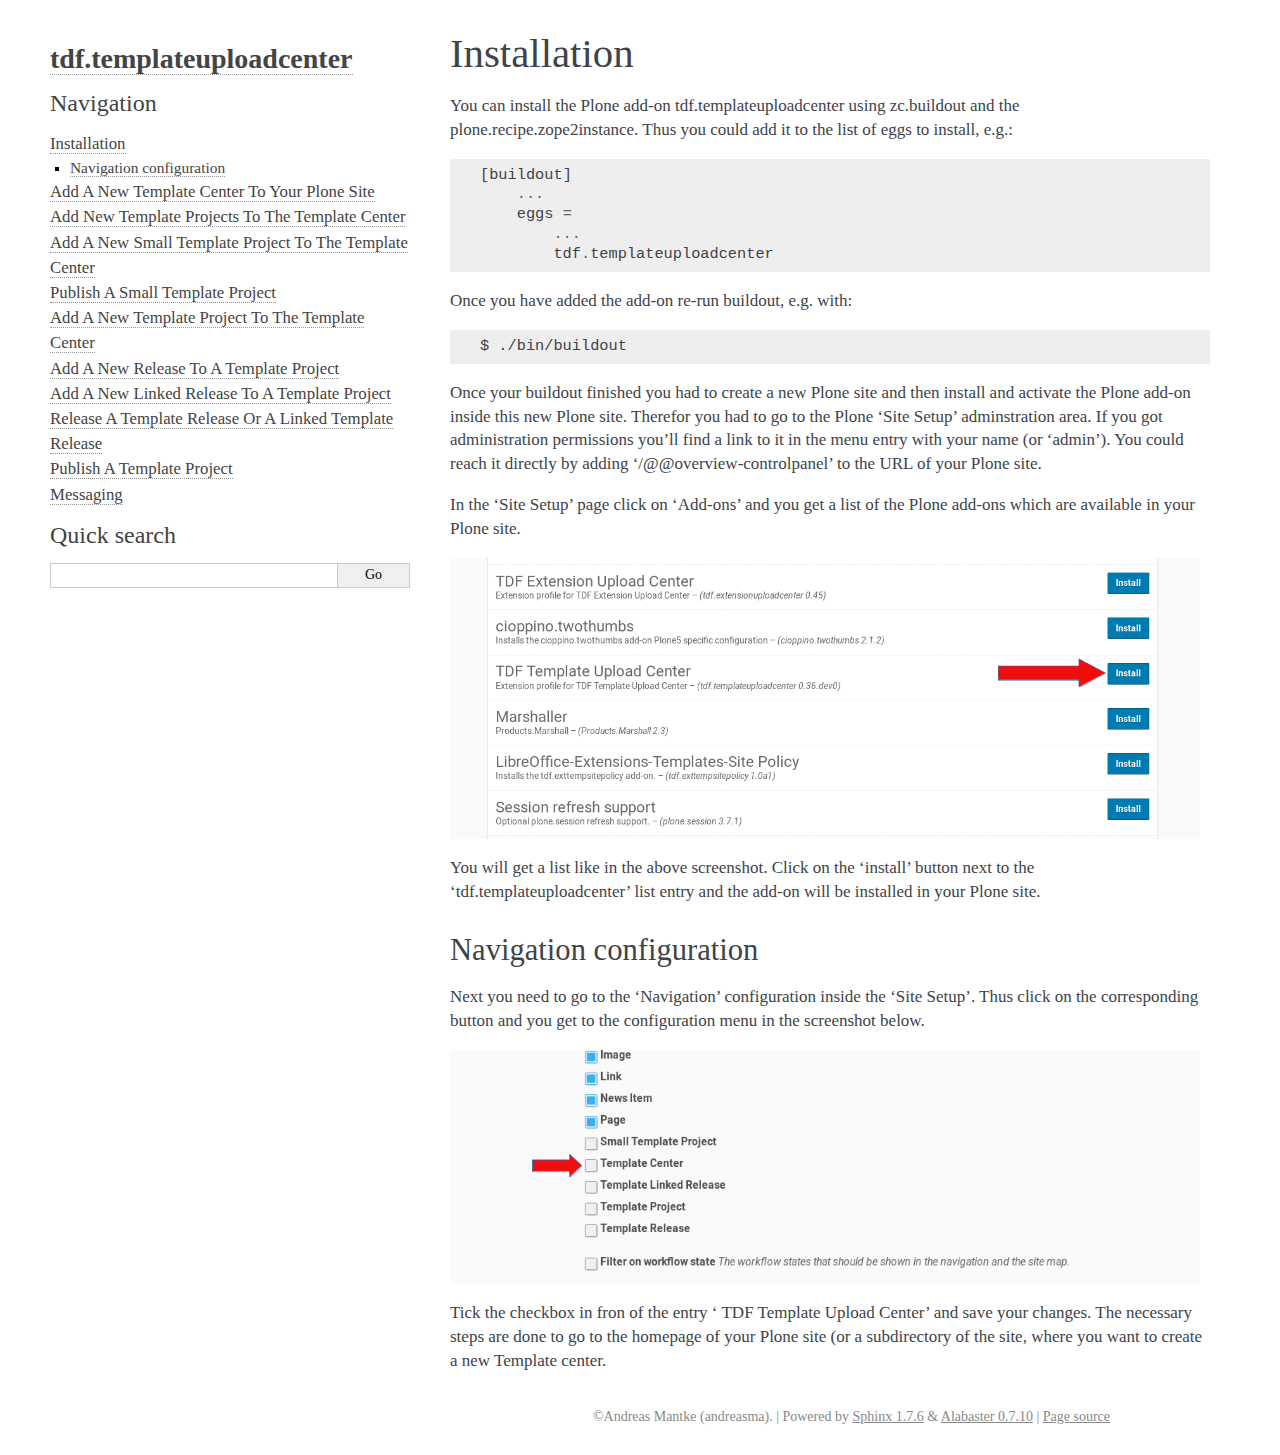
<file: docs/html/source/installation.html>
<!DOCTYPE html PUBLIC "-//W3C//DTD XHTML 1.0 Transitional//EN"
  "http://www.w3.org/TR/xhtml1/DTD/xhtml1-transitional.dtd">

<html xmlns="http://www.w3.org/1999/xhtml">
  <head>
    <meta http-equiv="X-UA-Compatible" content="IE=Edge" />
    <meta http-equiv="Content-Type" content="text/html; charset=utf-8" />
    <title>Installation &#8212; tdf.templateuploadcenter 0.36 documentation</title>
    <link rel="stylesheet" href="../_static/alabaster.css" type="text/css" />
    <link rel="stylesheet" href="../_static/pygments.css" type="text/css" />
    <script type="text/javascript" id="documentation_options" data-url_root="../" src="../_static/documentation_options.js"></script>
    <script type="text/javascript" src="../_static/jquery.js"></script>
    <script type="text/javascript" src="../_static/underscore.js"></script>
    <script type="text/javascript" src="../_static/doctools.js"></script>
    <link rel="index" title="Index" href="../genindex.html" />
    <link rel="search" title="Search" href="../search.html" />
    <link rel="next" title="Add A New Template Center To Your Plone Site" href="addnewtemplatecenter.html" />
    <link rel="prev" title="tdf.templateuploadcenter" href="../index.html" />
   
  <link rel="stylesheet" href="../_static/custom.css" type="text/css" />
  
  
  <meta name="viewport" content="width=device-width, initial-scale=0.9, maximum-scale=0.9" />

  </head><body>
  

    <div class="document">
      <div class="documentwrapper">
        <div class="bodywrapper">
          <div class="body" role="main">
            
  <div class="section" id="installation">
<h1>Installation<a class="headerlink" href="#installation" title="Permalink to this headline">¶</a></h1>
<p>You can install the Plone add-on tdf.templateuploadcenter using zc.buildout
and the plone.recipe.zope2instance. Thus you could add it to the list of
eggs to install, e.g.:</p>
<div class="highlight-Python notranslate"><div class="highlight"><pre><span></span><span class="p">[</span><span class="n">buildout</span><span class="p">]</span>
    <span class="o">...</span>
    <span class="n">eggs</span> <span class="o">=</span>
        <span class="o">...</span>
        <span class="n">tdf</span><span class="o">.</span><span class="n">templateuploadcenter</span>
</pre></div>
</div>
<p>Once you have added the add-on re-run buildout, e.g. with:</p>
<div class="highlight-Bash notranslate"><div class="highlight"><pre><span></span>$ ./bin/buildout
</pre></div>
</div>
<p>Once your buildout finished you had to create a new Plone site and then
install and activate the Plone add-on inside this new Plone site. Therefor
you had to go to the Plone ‘Site Setup’ adminstration area. If you got
administration permissions you’ll find a link to it in the menu entry with
your name (or ‘admin’). You could reach it directly by adding
‘/&#64;&#64;overview-controlpanel’ to the URL of your Plone site.</p>
<p>In the ‘Site Setup’ page click on ‘Add-ons’ and you get a list of the
Plone add-ons which are available in your Plone site.</p>
<a class="reference internal image-reference" href="../_images/install_tdf_templateuploadcenter.png"><img alt="../_images/install_tdf_templateuploadcenter.png" src="../_images/install_tdf_templateuploadcenter.png" style="width: 750px;" /></a>
<p>You will get a list like in the above screenshot. Click on the ‘install’
button next to the ‘tdf.templateuploadcenter’ list entry and the add-on
will be installed in your Plone site.</p>
<div class="section" id="navigation-configuration">
<h2>Navigation configuration<a class="headerlink" href="#navigation-configuration" title="Permalink to this headline">¶</a></h2>
<p>Next you need to go to the ‘Navigation’ configuration inside the ‘Site Setup’.
Thus click on the corresponding button and you get to the configuration
menu in the screenshot below.</p>
<a class="reference internal image-reference" href="../_images/navigation_add_templateuploadcenter.png"><img alt="../_images/navigation_add_templateuploadcenter.png" src="../_images/navigation_add_templateuploadcenter.png" style="width: 750px;" /></a>
<p>Tick the checkbox in fron of the entry ‘ TDF Template Upload Center’ and
save your changes. The necessary steps are done to go to the homepage of
your Plone site (or a subdirectory of the site, where you want to create
a new Template center.</p>
</div>
</div>


          </div>
        </div>
      </div>
      <div class="sphinxsidebar" role="navigation" aria-label="main navigation">
        <div class="sphinxsidebarwrapper">
<h1 class="logo"><a href="../index.html">tdf.templateuploadcenter</a></h1>








<h3>Navigation</h3>
<ul class="current">
<li class="toctree-l1 current"><a class="current reference internal" href="#">Installation</a><ul>
<li class="toctree-l2"><a class="reference internal" href="#navigation-configuration">Navigation configuration</a></li>
</ul>
</li>
<li class="toctree-l1"><a class="reference internal" href="addnewtemplatecenter.html">Add A New Template Center To Your Plone Site</a></li>
<li class="toctree-l1"><a class="reference internal" href="addnewtemplateprojects.html">Add New Template Projects To The Template Center</a></li>
<li class="toctree-l1"><a class="reference internal" href="addnewtemplatesmallproject.html">Add A New Small Template Project To The Template Center</a></li>
<li class="toctree-l1"><a class="reference internal" href="publishtemplatesmallproject.html">Publish A Small Template Project</a></li>
<li class="toctree-l1"><a class="reference internal" href="addnewtemplateproject.html">Add A New Template Project To The Template Center</a></li>
<li class="toctree-l1"><a class="reference internal" href="addnewtemplaterelease.html">Add A New Release To A Template Project</a></li>
<li class="toctree-l1"><a class="reference internal" href="addnewtemplatelinkedrelease.html">Add A New Linked Release To A Template Project</a></li>
<li class="toctree-l1"><a class="reference internal" href="publishtemplaterelease.html">Release A Template Release Or A Linked Template Release</a></li>
<li class="toctree-l1"><a class="reference internal" href="publishtemplateproject.html">Publish A Template Project</a></li>
<li class="toctree-l1"><a class="reference internal" href="messaging.html">Messaging</a></li>
</ul>

<div class="relations">
<h3>Related Topics</h3>
<ul>
  <li><a href="../index.html">Documentation overview</a><ul>
      <li>Previous: <a href="../index.html" title="previous chapter">tdf.templateuploadcenter</a></li>
      <li>Next: <a href="addnewtemplatecenter.html" title="next chapter">Add A New Template Center To Your Plone Site</a></li>
  </ul></li>
</ul>
</div>
<div id="searchbox" style="display: none" role="search">
  <h3>Quick search</h3>
    <div class="searchformwrapper">
    <form class="search" action="../search.html" method="get">
      <input type="text" name="q" />
      <input type="submit" value="Go" />
      <input type="hidden" name="check_keywords" value="yes" />
      <input type="hidden" name="area" value="default" />
    </form>
    </div>
</div>
<script type="text/javascript">$('#searchbox').show(0);</script>
        </div>
      </div>
      <div class="clearer"></div>
    </div>
    <div class="footer">
      &copy;Andreas Mantke (andreasma).
      
      |
      Powered by <a href="http://sphinx-doc.org/">Sphinx 1.7.6</a>
      &amp; <a href="https://github.com/bitprophet/alabaster">Alabaster 0.7.10</a>
      
      |
      <a href="../_sources/source/installation.rst.txt"
          rel="nofollow">Page source</a>
    </div>

    

    
  </body>
</html>
</file>
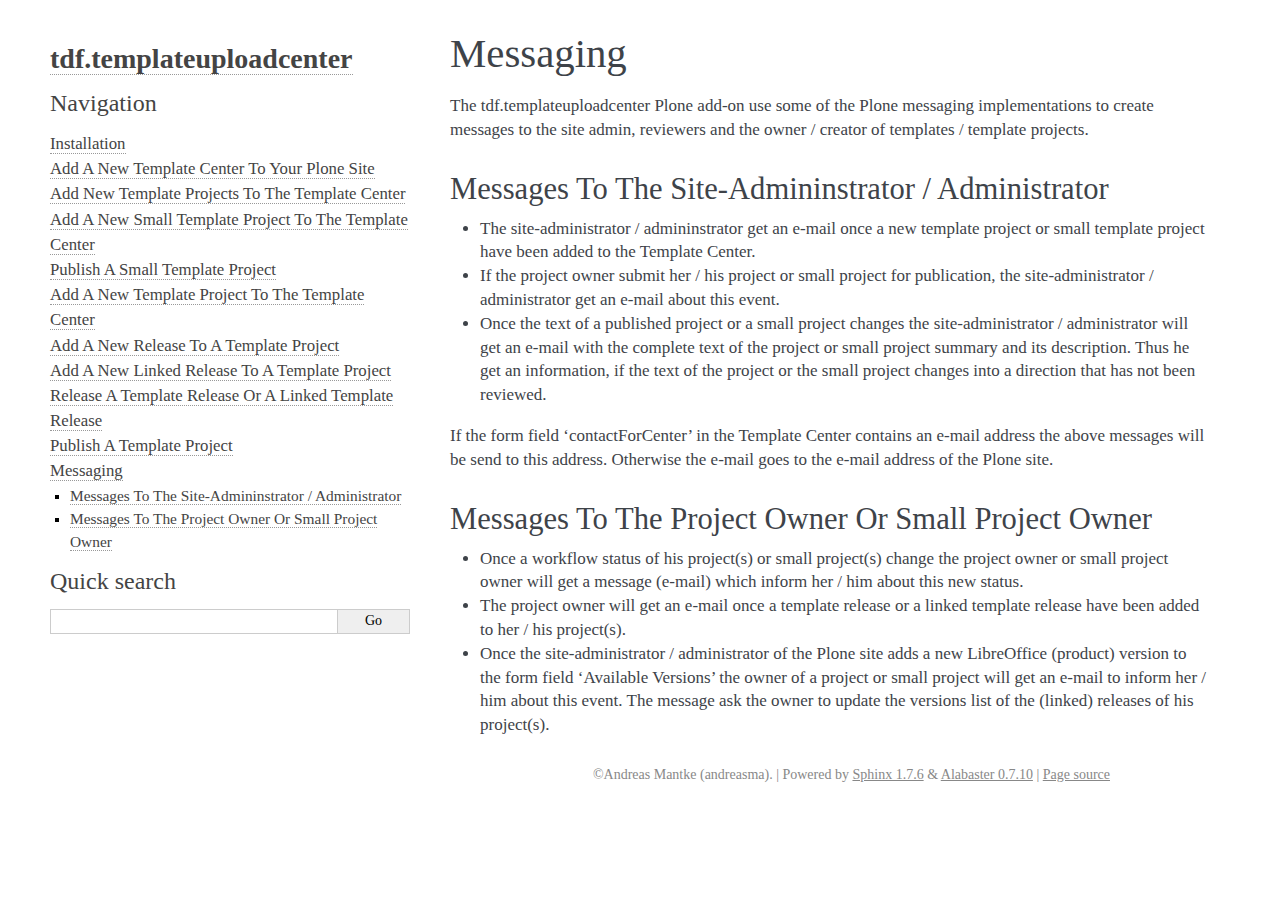
<file: docs/html/source/messaging.html>
<!DOCTYPE html PUBLIC "-//W3C//DTD XHTML 1.0 Transitional//EN"
  "http://www.w3.org/TR/xhtml1/DTD/xhtml1-transitional.dtd">

<html xmlns="http://www.w3.org/1999/xhtml">
  <head>
    <meta http-equiv="X-UA-Compatible" content="IE=Edge" />
    <meta http-equiv="Content-Type" content="text/html; charset=utf-8" />
    <title>Messaging &#8212; tdf.templateuploadcenter 0.36 documentation</title>
    <link rel="stylesheet" href="../_static/alabaster.css" type="text/css" />
    <link rel="stylesheet" href="../_static/pygments.css" type="text/css" />
    <script type="text/javascript" id="documentation_options" data-url_root="../" src="../_static/documentation_options.js"></script>
    <script type="text/javascript" src="../_static/jquery.js"></script>
    <script type="text/javascript" src="../_static/underscore.js"></script>
    <script type="text/javascript" src="../_static/doctools.js"></script>
    <link rel="index" title="Index" href="../genindex.html" />
    <link rel="search" title="Search" href="../search.html" />
    <link rel="prev" title="Publish A Template Project" href="publishtemplateproject.html" />
   
  <link rel="stylesheet" href="../_static/custom.css" type="text/css" />
  
  
  <meta name="viewport" content="width=device-width, initial-scale=0.9, maximum-scale=0.9" />

  </head><body>
  

    <div class="document">
      <div class="documentwrapper">
        <div class="bodywrapper">
          <div class="body" role="main">
            
  <div class="section" id="messaging">
<h1>Messaging<a class="headerlink" href="#messaging" title="Permalink to this headline">¶</a></h1>
<p>The tdf.templateuploadcenter Plone add-on use some of the Plone messaging
implementations to create messages to the site admin, reviewers and the
owner / creator of templates / template projects.</p>
<div class="section" id="messages-to-the-site-admininstrator-administrator">
<h2>Messages To The Site-Admininstrator / Administrator<a class="headerlink" href="#messages-to-the-site-admininstrator-administrator" title="Permalink to this headline">¶</a></h2>
<ul class="simple">
<li>The site-administrator / admininstrator get an e-mail once a new template
project or small template project have been added to the Template Center.</li>
<li>If the project owner submit her / his project or small project for
publication, the  site-administrator / administrator get an e-mail
about this event.</li>
<li>Once the text of a published project or a small project changes the
site-administrator /  administrator will get an e-mail with the complete
text of the project or small project summary and its description. Thus he
get an  information, if the text of the project or the small project
changes into a direction that has not been reviewed.</li>
</ul>
<p>If the form field ‘contactForCenter’ in the Template Center contains an
e-mail address the above messages will be send to this address. Otherwise
the e-mail goes to the e-mail address of the Plone site.</p>
</div>
<div class="section" id="messages-to-the-project-owner-or-small-project-owner">
<h2>Messages To The Project Owner Or Small Project Owner<a class="headerlink" href="#messages-to-the-project-owner-or-small-project-owner" title="Permalink to this headline">¶</a></h2>
<ul class="simple">
<li>Once a workflow status of his project(s) or small project(s) change the
project owner or small project owner will get a message (e-mail) which
inform her / him about this new status.</li>
<li>The project owner will get an e-mail once a template release or a linked
template release have been added to her / his project(s).</li>
<li>Once the site-administrator / administrator of the Plone site adds a new
LibreOffice (product) version to the form field ‘Available Versions’ the
owner of a project or small project will get an e-mail to inform her / him
about this event. The message ask the owner to update the versions list
of the (linked) releases of his project(s).</li>
</ul>
</div>
</div>


          </div>
        </div>
      </div>
      <div class="sphinxsidebar" role="navigation" aria-label="main navigation">
        <div class="sphinxsidebarwrapper">
<h1 class="logo"><a href="../index.html">tdf.templateuploadcenter</a></h1>








<h3>Navigation</h3>
<ul class="current">
<li class="toctree-l1"><a class="reference internal" href="installation.html">Installation</a></li>
<li class="toctree-l1"><a class="reference internal" href="addnewtemplatecenter.html">Add A New Template Center To Your Plone Site</a></li>
<li class="toctree-l1"><a class="reference internal" href="addnewtemplateprojects.html">Add New Template Projects To The Template Center</a></li>
<li class="toctree-l1"><a class="reference internal" href="addnewtemplatesmallproject.html">Add A New Small Template Project To The Template Center</a></li>
<li class="toctree-l1"><a class="reference internal" href="publishtemplatesmallproject.html">Publish A Small Template Project</a></li>
<li class="toctree-l1"><a class="reference internal" href="addnewtemplateproject.html">Add A New Template Project To The Template Center</a></li>
<li class="toctree-l1"><a class="reference internal" href="addnewtemplaterelease.html">Add A New Release To A Template Project</a></li>
<li class="toctree-l1"><a class="reference internal" href="addnewtemplatelinkedrelease.html">Add A New Linked Release To A Template Project</a></li>
<li class="toctree-l1"><a class="reference internal" href="publishtemplaterelease.html">Release A Template Release Or A Linked Template Release</a></li>
<li class="toctree-l1"><a class="reference internal" href="publishtemplateproject.html">Publish A Template Project</a></li>
<li class="toctree-l1 current"><a class="current reference internal" href="#">Messaging</a><ul>
<li class="toctree-l2"><a class="reference internal" href="#messages-to-the-site-admininstrator-administrator">Messages To The Site-Admininstrator / Administrator</a></li>
<li class="toctree-l2"><a class="reference internal" href="#messages-to-the-project-owner-or-small-project-owner">Messages To The Project Owner Or Small Project Owner</a></li>
</ul>
</li>
</ul>

<div class="relations">
<h3>Related Topics</h3>
<ul>
  <li><a href="../index.html">Documentation overview</a><ul>
      <li>Previous: <a href="publishtemplateproject.html" title="previous chapter">Publish A Template Project</a></li>
  </ul></li>
</ul>
</div>
<div id="searchbox" style="display: none" role="search">
  <h3>Quick search</h3>
    <div class="searchformwrapper">
    <form class="search" action="../search.html" method="get">
      <input type="text" name="q" />
      <input type="submit" value="Go" />
      <input type="hidden" name="check_keywords" value="yes" />
      <input type="hidden" name="area" value="default" />
    </form>
    </div>
</div>
<script type="text/javascript">$('#searchbox').show(0);</script>
        </div>
      </div>
      <div class="clearer"></div>
    </div>
    <div class="footer">
      &copy;Andreas Mantke (andreasma).
      
      |
      Powered by <a href="http://sphinx-doc.org/">Sphinx 1.7.6</a>
      &amp; <a href="https://github.com/bitprophet/alabaster">Alabaster 0.7.10</a>
      
      |
      <a href="../_sources/source/messaging.rst.txt"
          rel="nofollow">Page source</a>
    </div>

    

    
  </body>
</html>
</file>
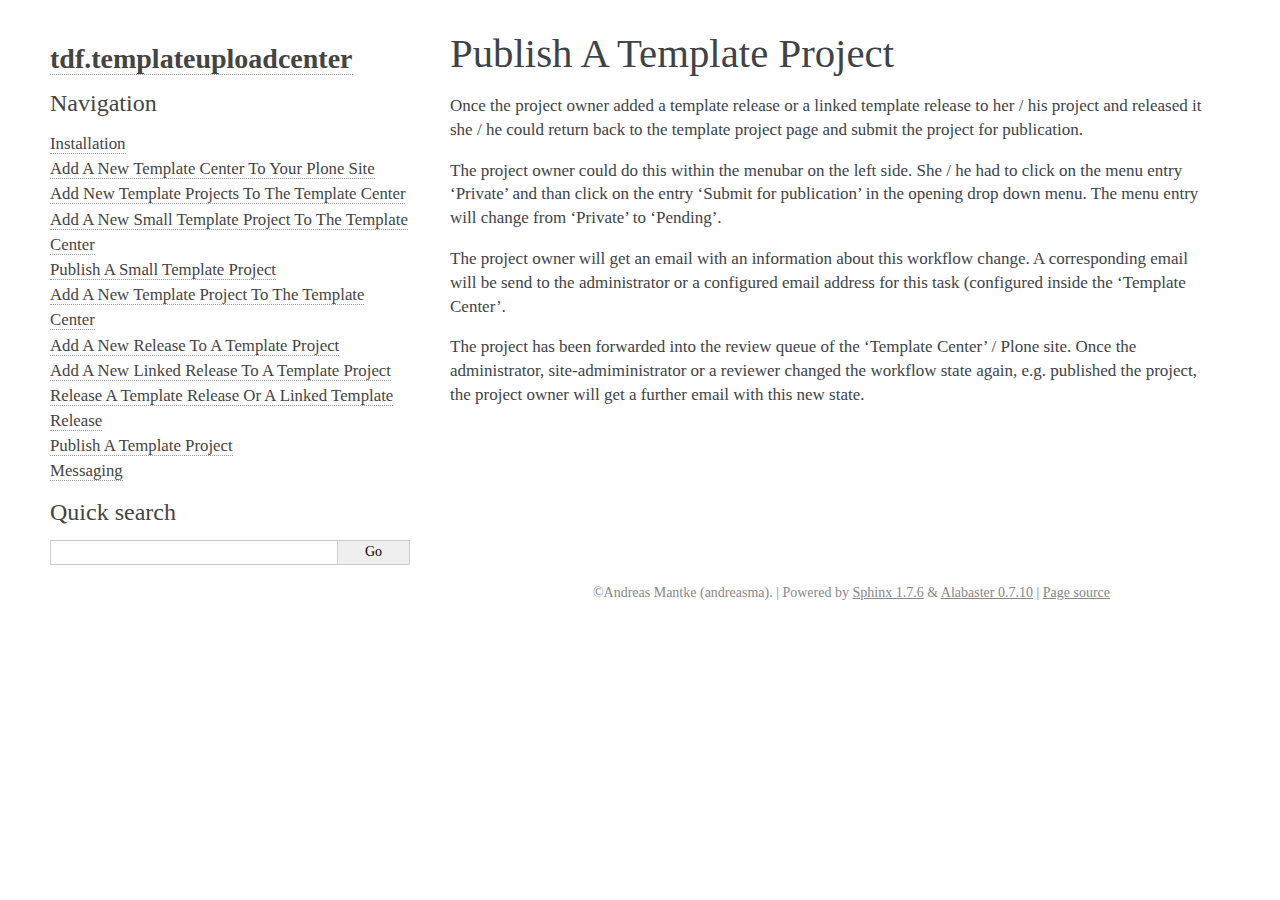
<file: docs/html/source/publishtemplateproject.html>
<!DOCTYPE html PUBLIC "-//W3C//DTD XHTML 1.0 Transitional//EN"
  "http://www.w3.org/TR/xhtml1/DTD/xhtml1-transitional.dtd">

<html xmlns="http://www.w3.org/1999/xhtml">
  <head>
    <meta http-equiv="X-UA-Compatible" content="IE=Edge" />
    <meta http-equiv="Content-Type" content="text/html; charset=utf-8" />
    <title>Publish A Template Project &#8212; tdf.templateuploadcenter 0.36 documentation</title>
    <link rel="stylesheet" href="../_static/alabaster.css" type="text/css" />
    <link rel="stylesheet" href="../_static/pygments.css" type="text/css" />
    <script type="text/javascript" id="documentation_options" data-url_root="../" src="../_static/documentation_options.js"></script>
    <script type="text/javascript" src="../_static/jquery.js"></script>
    <script type="text/javascript" src="../_static/underscore.js"></script>
    <script type="text/javascript" src="../_static/doctools.js"></script>
    <link rel="index" title="Index" href="../genindex.html" />
    <link rel="search" title="Search" href="../search.html" />
    <link rel="next" title="Messaging" href="messaging.html" />
    <link rel="prev" title="Release A Template Release Or A Linked Template Release" href="publishtemplaterelease.html" />
   
  <link rel="stylesheet" href="../_static/custom.css" type="text/css" />
  
  
  <meta name="viewport" content="width=device-width, initial-scale=0.9, maximum-scale=0.9" />

  </head><body>
  

    <div class="document">
      <div class="documentwrapper">
        <div class="bodywrapper">
          <div class="body" role="main">
            
  <div class="section" id="publish-a-template-project">
<h1>Publish A Template Project<a class="headerlink" href="#publish-a-template-project" title="Permalink to this headline">¶</a></h1>
<p>Once the project owner added a template release or a linked
template release to her / his project and released it she / he could return
back to the template project page and submit the project for publication.</p>
<p>The project owner could do this within the menubar on the left side. She / he
had to click on the menu entry ‘Private’ and than click on the entry ‘Submit
for publication’ in the opening drop down menu. The menu entry will change
from ‘Private’ to ‘Pending’.</p>
<p>The project owner will get an email with an information about this workflow
change. A corresponding email will be send to the administrator or a
configured email address for this task (configured inside
the ‘Template Center’.</p>
<p>The project has been forwarded into the review queue of the ‘Template
Center’ / Plone site.
Once the administrator, site-admiministrator or a reviewer changed the
workflow state again, e.g. published the project, the project owner will get
a further email with this new state.</p>
</div>


          </div>
        </div>
      </div>
      <div class="sphinxsidebar" role="navigation" aria-label="main navigation">
        <div class="sphinxsidebarwrapper">
<h1 class="logo"><a href="../index.html">tdf.templateuploadcenter</a></h1>








<h3>Navigation</h3>
<ul class="current">
<li class="toctree-l1"><a class="reference internal" href="installation.html">Installation</a></li>
<li class="toctree-l1"><a class="reference internal" href="addnewtemplatecenter.html">Add A New Template Center To Your Plone Site</a></li>
<li class="toctree-l1"><a class="reference internal" href="addnewtemplateprojects.html">Add New Template Projects To The Template Center</a></li>
<li class="toctree-l1"><a class="reference internal" href="addnewtemplatesmallproject.html">Add A New Small Template Project To The Template Center</a></li>
<li class="toctree-l1"><a class="reference internal" href="publishtemplatesmallproject.html">Publish A Small Template Project</a></li>
<li class="toctree-l1"><a class="reference internal" href="addnewtemplateproject.html">Add A New Template Project To The Template Center</a></li>
<li class="toctree-l1"><a class="reference internal" href="addnewtemplaterelease.html">Add A New Release To A Template Project</a></li>
<li class="toctree-l1"><a class="reference internal" href="addnewtemplatelinkedrelease.html">Add A New Linked Release To A Template Project</a></li>
<li class="toctree-l1"><a class="reference internal" href="publishtemplaterelease.html">Release A Template Release Or A Linked Template Release</a></li>
<li class="toctree-l1 current"><a class="current reference internal" href="#">Publish A Template Project</a></li>
<li class="toctree-l1"><a class="reference internal" href="messaging.html">Messaging</a></li>
</ul>

<div class="relations">
<h3>Related Topics</h3>
<ul>
  <li><a href="../index.html">Documentation overview</a><ul>
      <li>Previous: <a href="publishtemplaterelease.html" title="previous chapter">Release A Template Release Or A Linked Template Release</a></li>
      <li>Next: <a href="messaging.html" title="next chapter">Messaging</a></li>
  </ul></li>
</ul>
</div>
<div id="searchbox" style="display: none" role="search">
  <h3>Quick search</h3>
    <div class="searchformwrapper">
    <form class="search" action="../search.html" method="get">
      <input type="text" name="q" />
      <input type="submit" value="Go" />
      <input type="hidden" name="check_keywords" value="yes" />
      <input type="hidden" name="area" value="default" />
    </form>
    </div>
</div>
<script type="text/javascript">$('#searchbox').show(0);</script>
        </div>
      </div>
      <div class="clearer"></div>
    </div>
    <div class="footer">
      &copy;Andreas Mantke (andreasma).
      
      |
      Powered by <a href="http://sphinx-doc.org/">Sphinx 1.7.6</a>
      &amp; <a href="https://github.com/bitprophet/alabaster">Alabaster 0.7.10</a>
      
      |
      <a href="../_sources/source/publishtemplateproject.rst.txt"
          rel="nofollow">Page source</a>
    </div>

    

    
  </body>
</html>
</file>
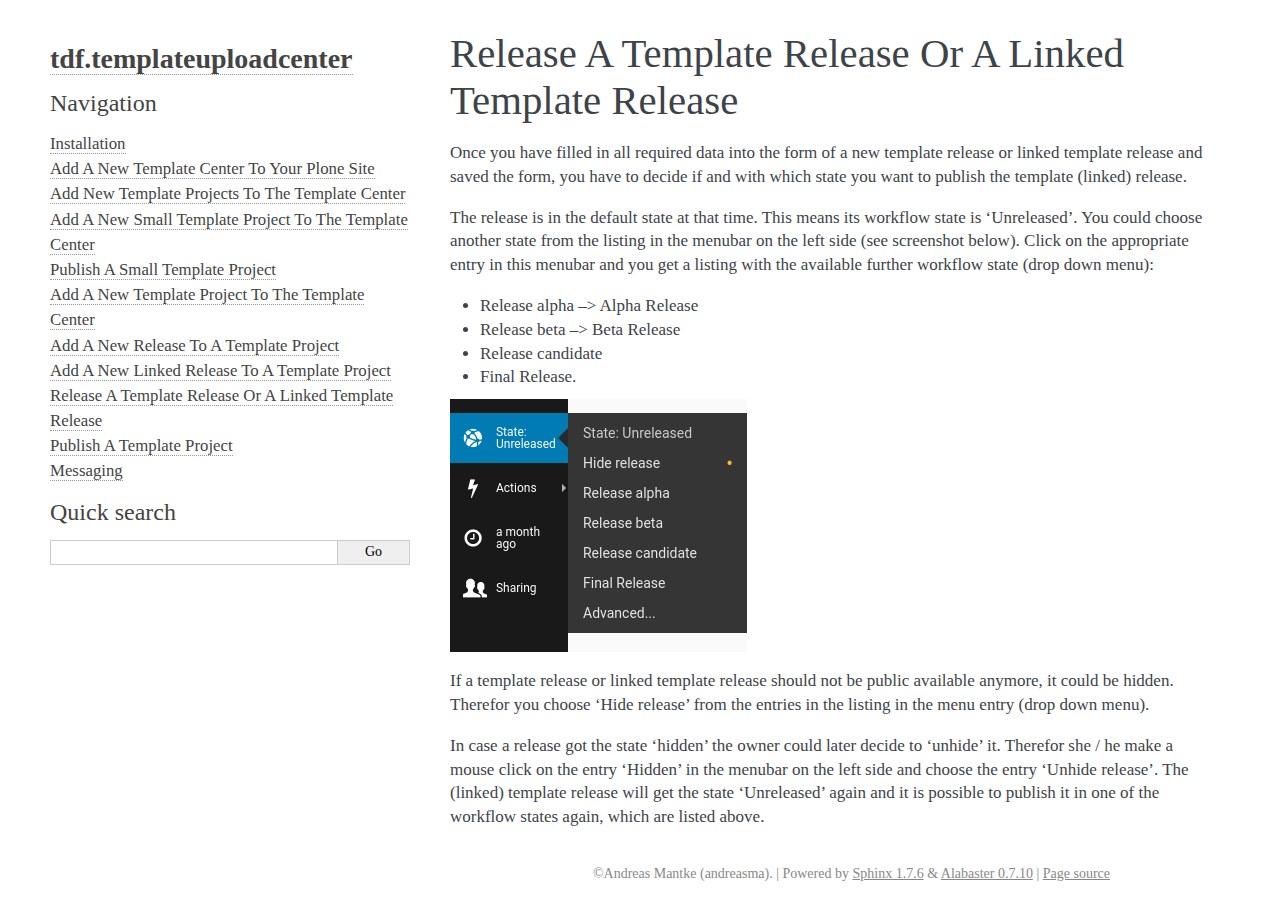
<file: docs/html/source/publishtemplaterelease.html>
<!DOCTYPE html PUBLIC "-//W3C//DTD XHTML 1.0 Transitional//EN"
  "http://www.w3.org/TR/xhtml1/DTD/xhtml1-transitional.dtd">

<html xmlns="http://www.w3.org/1999/xhtml">
  <head>
    <meta http-equiv="X-UA-Compatible" content="IE=Edge" />
    <meta http-equiv="Content-Type" content="text/html; charset=utf-8" />
    <title>Release A Template Release Or A Linked Template Release &#8212; tdf.templateuploadcenter 0.36 documentation</title>
    <link rel="stylesheet" href="../_static/alabaster.css" type="text/css" />
    <link rel="stylesheet" href="../_static/pygments.css" type="text/css" />
    <script type="text/javascript" id="documentation_options" data-url_root="../" src="../_static/documentation_options.js"></script>
    <script type="text/javascript" src="../_static/jquery.js"></script>
    <script type="text/javascript" src="../_static/underscore.js"></script>
    <script type="text/javascript" src="../_static/doctools.js"></script>
    <link rel="index" title="Index" href="../genindex.html" />
    <link rel="search" title="Search" href="../search.html" />
    <link rel="next" title="Publish A Template Project" href="publishtemplateproject.html" />
    <link rel="prev" title="Add A New Linked Release To A Template Project" href="addnewtemplatelinkedrelease.html" />
   
  <link rel="stylesheet" href="../_static/custom.css" type="text/css" />
  
  
  <meta name="viewport" content="width=device-width, initial-scale=0.9, maximum-scale=0.9" />

  </head><body>
  

    <div class="document">
      <div class="documentwrapper">
        <div class="bodywrapper">
          <div class="body" role="main">
            
  <div class="section" id="release-a-template-release-or-a-linked-template-release">
<h1>Release A Template Release Or A Linked Template Release<a class="headerlink" href="#release-a-template-release-or-a-linked-template-release" title="Permalink to this headline">¶</a></h1>
<p>Once you have filled in all required data into the form
of a new template release or linked template release and saved
the form, you have to decide if and with which state you
want to publish the template (linked) release.</p>
<p>The release is in the default state at that time. This
means its workflow state is ‘Unreleased’. You could
choose another state from the listing in the menubar on
the left side (see screenshot below). Click on the
appropriate entry in this menubar and you get a
listing with the available further workflow state (drop
down menu):</p>
<ul class="simple">
<li>Release alpha –&gt; Alpha Release</li>
<li>Release beta  –&gt; Beta Release</li>
<li>Release candidate</li>
<li>Final Release.</li>
</ul>
<a class="reference internal image-reference" href="../_images/template_release_publish1.png"><img alt="../_images/template_release_publish1.png" src="../_images/template_release_publish1.png" style="width: 297px;" /></a>
<p>If a template release or linked template release should not
be public available anymore, it could be hidden.
Therefor you choose ‘Hide release’ from the entries
in the listing in the menu entry (drop down menu).</p>
<p>In case a release got the state ‘hidden’ the owner
could later decide to ‘unhide’ it. Therefor she / he
make a mouse click on the entry ‘Hidden’ in the menubar
on the left side and choose the entry ‘Unhide release’.
The (linked) template release will get the state
‘Unreleased’ again and it is possible to publish it
in one of the workflow states again, which are listed
above.</p>
</div>


          </div>
        </div>
      </div>
      <div class="sphinxsidebar" role="navigation" aria-label="main navigation">
        <div class="sphinxsidebarwrapper">
<h1 class="logo"><a href="../index.html">tdf.templateuploadcenter</a></h1>








<h3>Navigation</h3>
<ul class="current">
<li class="toctree-l1"><a class="reference internal" href="installation.html">Installation</a></li>
<li class="toctree-l1"><a class="reference internal" href="addnewtemplatecenter.html">Add A New Template Center To Your Plone Site</a></li>
<li class="toctree-l1"><a class="reference internal" href="addnewtemplateprojects.html">Add New Template Projects To The Template Center</a></li>
<li class="toctree-l1"><a class="reference internal" href="addnewtemplatesmallproject.html">Add A New Small Template Project To The Template Center</a></li>
<li class="toctree-l1"><a class="reference internal" href="publishtemplatesmallproject.html">Publish A Small Template Project</a></li>
<li class="toctree-l1"><a class="reference internal" href="addnewtemplateproject.html">Add A New Template Project To The Template Center</a></li>
<li class="toctree-l1"><a class="reference internal" href="addnewtemplaterelease.html">Add A New Release To A Template Project</a></li>
<li class="toctree-l1"><a class="reference internal" href="addnewtemplatelinkedrelease.html">Add A New Linked Release To A Template Project</a></li>
<li class="toctree-l1 current"><a class="current reference internal" href="#">Release A Template Release Or A Linked Template Release</a></li>
<li class="toctree-l1"><a class="reference internal" href="publishtemplateproject.html">Publish A Template Project</a></li>
<li class="toctree-l1"><a class="reference internal" href="messaging.html">Messaging</a></li>
</ul>

<div class="relations">
<h3>Related Topics</h3>
<ul>
  <li><a href="../index.html">Documentation overview</a><ul>
      <li>Previous: <a href="addnewtemplatelinkedrelease.html" title="previous chapter">Add A New Linked Release To A Template Project</a></li>
      <li>Next: <a href="publishtemplateproject.html" title="next chapter">Publish A Template Project</a></li>
  </ul></li>
</ul>
</div>
<div id="searchbox" style="display: none" role="search">
  <h3>Quick search</h3>
    <div class="searchformwrapper">
    <form class="search" action="../search.html" method="get">
      <input type="text" name="q" />
      <input type="submit" value="Go" />
      <input type="hidden" name="check_keywords" value="yes" />
      <input type="hidden" name="area" value="default" />
    </form>
    </div>
</div>
<script type="text/javascript">$('#searchbox').show(0);</script>
        </div>
      </div>
      <div class="clearer"></div>
    </div>
    <div class="footer">
      &copy;Andreas Mantke (andreasma).
      
      |
      Powered by <a href="http://sphinx-doc.org/">Sphinx 1.7.6</a>
      &amp; <a href="https://github.com/bitprophet/alabaster">Alabaster 0.7.10</a>
      
      |
      <a href="../_sources/source/publishtemplaterelease.rst.txt"
          rel="nofollow">Page source</a>
    </div>

    

    
  </body>
</html>
</file>
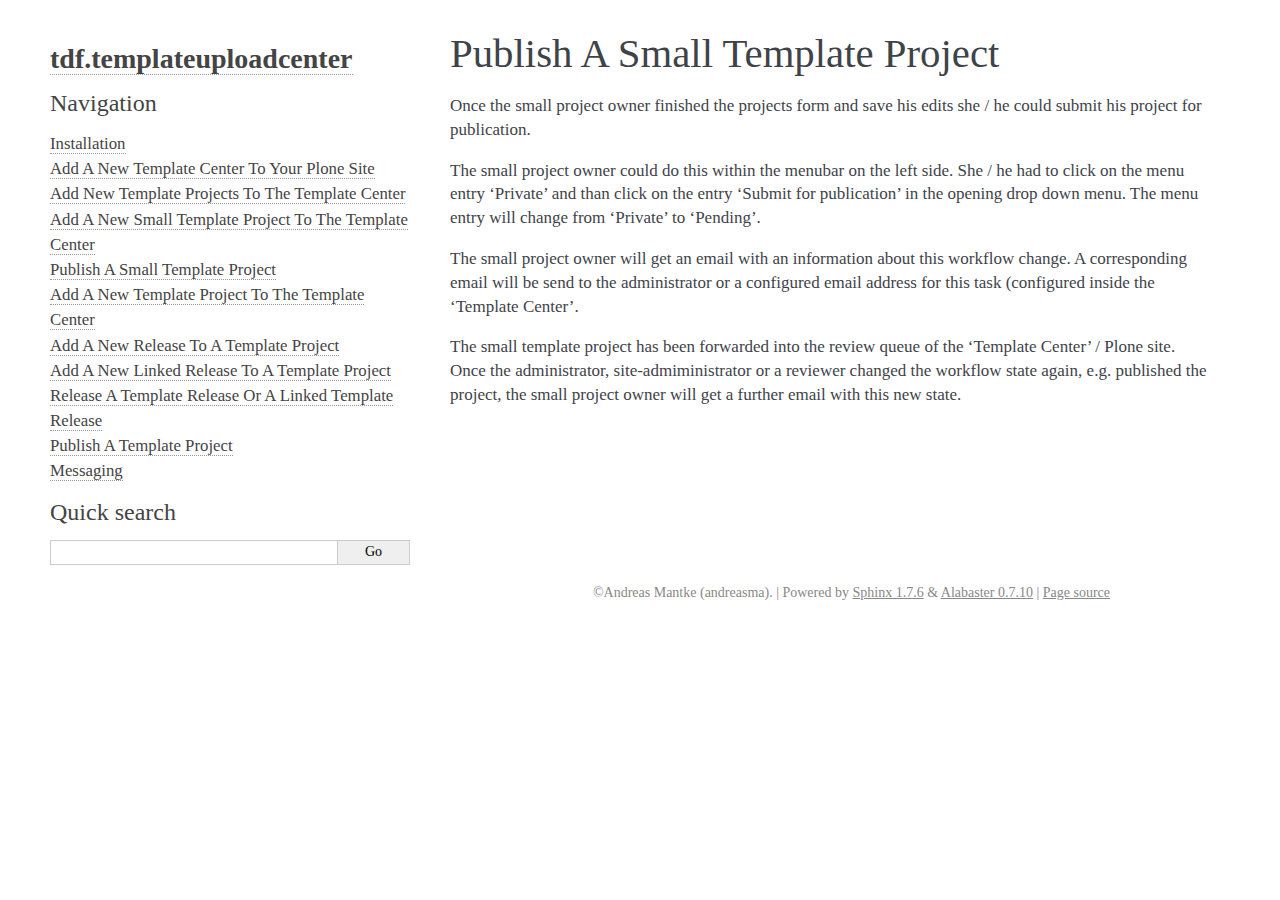
<file: docs/html/source/publishtemplatesmallproject.html>
<!DOCTYPE html PUBLIC "-//W3C//DTD XHTML 1.0 Transitional//EN"
  "http://www.w3.org/TR/xhtml1/DTD/xhtml1-transitional.dtd">

<html xmlns="http://www.w3.org/1999/xhtml">
  <head>
    <meta http-equiv="X-UA-Compatible" content="IE=Edge" />
    <meta http-equiv="Content-Type" content="text/html; charset=utf-8" />
    <title>Publish A Small Template Project &#8212; tdf.templateuploadcenter 0.36 documentation</title>
    <link rel="stylesheet" href="../_static/alabaster.css" type="text/css" />
    <link rel="stylesheet" href="../_static/pygments.css" type="text/css" />
    <script type="text/javascript" id="documentation_options" data-url_root="../" src="../_static/documentation_options.js"></script>
    <script type="text/javascript" src="../_static/jquery.js"></script>
    <script type="text/javascript" src="../_static/underscore.js"></script>
    <script type="text/javascript" src="../_static/doctools.js"></script>
    <link rel="index" title="Index" href="../genindex.html" />
    <link rel="search" title="Search" href="../search.html" />
    <link rel="next" title="Add A New Template Project To The Template Center" href="addnewtemplateproject.html" />
    <link rel="prev" title="Add A New Small Template Project To The Template Center" href="addnewtemplatesmallproject.html" />
   
  <link rel="stylesheet" href="../_static/custom.css" type="text/css" />
  
  
  <meta name="viewport" content="width=device-width, initial-scale=0.9, maximum-scale=0.9" />

  </head><body>
  

    <div class="document">
      <div class="documentwrapper">
        <div class="bodywrapper">
          <div class="body" role="main">
            
  <div class="section" id="publish-a-small-template-project">
<h1>Publish A Small Template Project<a class="headerlink" href="#publish-a-small-template-project" title="Permalink to this headline">¶</a></h1>
<p>Once the small project owner finished the projects form and save his edits
she / he could submit his project for publication.</p>
<p>The small project owner could do this within the menubar on the left side.
She / he had to click on the menu entry ‘Private’ and than click on the entry
‘Submit for publication’ in the opening drop down menu. The menu entry
will change from ‘Private’ to ‘Pending’.</p>
<p>The small project owner will get an email with an information about this
workflow change. A corresponding email will be send to the administrator or
a configured email address for this task (configured inside the
‘Template Center’.</p>
<p>The small template project has been forwarded into the review queue of
the ‘Template Center’ / Plone site.
Once the administrator, site-admiministrator or a reviewer changed the
workflow state again, e.g. published the project, the small project owner
will get a further email with this new state.</p>
</div>


          </div>
        </div>
      </div>
      <div class="sphinxsidebar" role="navigation" aria-label="main navigation">
        <div class="sphinxsidebarwrapper">
<h1 class="logo"><a href="../index.html">tdf.templateuploadcenter</a></h1>








<h3>Navigation</h3>
<ul class="current">
<li class="toctree-l1"><a class="reference internal" href="installation.html">Installation</a></li>
<li class="toctree-l1"><a class="reference internal" href="addnewtemplatecenter.html">Add A New Template Center To Your Plone Site</a></li>
<li class="toctree-l1"><a class="reference internal" href="addnewtemplateprojects.html">Add New Template Projects To The Template Center</a></li>
<li class="toctree-l1"><a class="reference internal" href="addnewtemplatesmallproject.html">Add A New Small Template Project To The Template Center</a></li>
<li class="toctree-l1 current"><a class="current reference internal" href="#">Publish A Small Template Project</a></li>
<li class="toctree-l1"><a class="reference internal" href="addnewtemplateproject.html">Add A New Template Project To The Template Center</a></li>
<li class="toctree-l1"><a class="reference internal" href="addnewtemplaterelease.html">Add A New Release To A Template Project</a></li>
<li class="toctree-l1"><a class="reference internal" href="addnewtemplatelinkedrelease.html">Add A New Linked Release To A Template Project</a></li>
<li class="toctree-l1"><a class="reference internal" href="publishtemplaterelease.html">Release A Template Release Or A Linked Template Release</a></li>
<li class="toctree-l1"><a class="reference internal" href="publishtemplateproject.html">Publish A Template Project</a></li>
<li class="toctree-l1"><a class="reference internal" href="messaging.html">Messaging</a></li>
</ul>

<div class="relations">
<h3>Related Topics</h3>
<ul>
  <li><a href="../index.html">Documentation overview</a><ul>
      <li>Previous: <a href="addnewtemplatesmallproject.html" title="previous chapter">Add A New Small Template Project To The Template Center</a></li>
      <li>Next: <a href="addnewtemplateproject.html" title="next chapter">Add A New Template Project To The Template Center</a></li>
  </ul></li>
</ul>
</div>
<div id="searchbox" style="display: none" role="search">
  <h3>Quick search</h3>
    <div class="searchformwrapper">
    <form class="search" action="../search.html" method="get">
      <input type="text" name="q" />
      <input type="submit" value="Go" />
      <input type="hidden" name="check_keywords" value="yes" />
      <input type="hidden" name="area" value="default" />
    </form>
    </div>
</div>
<script type="text/javascript">$('#searchbox').show(0);</script>
        </div>
      </div>
      <div class="clearer"></div>
    </div>
    <div class="footer">
      &copy;Andreas Mantke (andreasma).
      
      |
      Powered by <a href="http://sphinx-doc.org/">Sphinx 1.7.6</a>
      &amp; <a href="https://github.com/bitprophet/alabaster">Alabaster 0.7.10</a>
      
      |
      <a href="../_sources/source/publishtemplatesmallproject.rst.txt"
          rel="nofollow">Page source</a>
    </div>

    

    
  </body>
</html>
</file>
<file: docs/html/_static/alabaster.css>
@import url("basic.css");

/* -- page layout ----------------------------------------------------------- */

body {
    font-family: 'goudy old style', 'minion pro', 'bell mt', Georgia, 'Hiragino Mincho Pro', serif;
    font-size: 17px;
    background-color: #fff;
    color: #000;
    margin: 0;
    padding: 0;
}


div.document {
    width: 940px;
    margin: 30px auto 0 auto;
}

div.documentwrapper {
    float: left;
    width: 100%;
}

div.bodywrapper {
    margin: 0 0 0 220px;
}

div.sphinxsidebar {
    width: 220px;
    font-size: 14px;
    line-height: 1.5;
}

hr {
    border: 1px solid #B1B4B6;
}

div.body {
    background-color: #fff;
    color: #3E4349;
    padding: 0 30px 0 30px;
}

div.body > .section {
    text-align: left;
}

div.footer {
    width: 940px;
    margin: 20px auto 30px auto;
    font-size: 14px;
    color: #888;
    text-align: right;
}

div.footer a {
    color: #888;
}

p.caption {
    font-family: inherit;
    font-size: inherit;
}


div.relations {
    display: none;
}


div.sphinxsidebar a {
    color: #444;
    text-decoration: none;
    border-bottom: 1px dotted #999;
}

div.sphinxsidebar a:hover {
    border-bottom: 1px solid #999;
}

div.sphinxsidebarwrapper {
    padding: 18px 10px;
}

div.sphinxsidebarwrapper p.logo {
    padding: 0;
    margin: -10px 0 0 0px;
    text-align: center;
}

div.sphinxsidebarwrapper h1.logo {
    margin-top: -10px;
    text-align: center;
    margin-bottom: 5px;
    text-align: left;
}

div.sphinxsidebarwrapper h1.logo-name {
    margin-top: 0px;
}

div.sphinxsidebarwrapper p.blurb {
    margin-top: 0;
    font-style: normal;
}

div.sphinxsidebar h3,
div.sphinxsidebar h4 {
    font-family: 'Garamond', 'Georgia', serif;
    color: #444;
    font-size: 24px;
    font-weight: normal;
    margin: 0 0 5px 0;
    padding: 0;
}

div.sphinxsidebar h4 {
    font-size: 20px;
}

div.sphinxsidebar h3 a {
    color: #444;
}

div.sphinxsidebar p.logo a,
div.sphinxsidebar h3 a,
div.sphinxsidebar p.logo a:hover,
div.sphinxsidebar h3 a:hover {
    border: none;
}

div.sphinxsidebar p {
    color: #555;
    margin: 10px 0;
}

div.sphinxsidebar ul {
    margin: 10px 0;
    padding: 0;
    color: #000;
}

div.sphinxsidebar ul li.toctree-l1 > a {
    font-size: 120%;
}

div.sphinxsidebar ul li.toctree-l2 > a {
    font-size: 110%;
}

div.sphinxsidebar input {
    border: 1px solid #CCC;
    font-family: 'goudy old style', 'minion pro', 'bell mt', Georgia, 'Hiragino Mincho Pro', serif;
    font-size: 1em;
}

div.sphinxsidebar hr {
    border: none;
    height: 1px;
    color: #AAA;
    background: #AAA;

    text-align: left;
    margin-left: 0;
    width: 50%;
}

/* -- body styles ----------------------------------------------------------- */

a {
    color: #004B6B;
    text-decoration: underline;
}

a:hover {
    color: #6D4100;
    text-decoration: underline;
}

div.body h1,
div.body h2,
div.body h3,
div.body h4,
div.body h5,
div.body h6 {
    font-family: 'Garamond', 'Georgia', serif;
    font-weight: normal;
    margin: 30px 0px 10px 0px;
    padding: 0;
}

div.body h1 { margin-top: 0; padding-top: 0; font-size: 240%; }
div.body h2 { font-size: 180%; }
div.body h3 { font-size: 150%; }
div.body h4 { font-size: 130%; }
div.body h5 { font-size: 100%; }
div.body h6 { font-size: 100%; }

a.headerlink {
    color: #DDD;
    padding: 0 4px;
    text-decoration: none;
}

a.headerlink:hover {
    color: #444;
    background: #EAEAEA;
}

div.body p, div.body dd, div.body li {
    line-height: 1.4em;
}

div.admonition {
    margin: 20px 0px;
    padding: 10px 30px;
    background-color: #EEE;
    border: 1px solid #CCC;
}

div.admonition tt.xref, div.admonition code.xref, div.admonition a tt {
    background-color: #FBFBFB;
    border-bottom: 1px solid #fafafa;
}

div.admonition p.admonition-title {
    font-family: 'Garamond', 'Georgia', serif;
    font-weight: normal;
    font-size: 24px;
    margin: 0 0 10px 0;
    padding: 0;
    line-height: 1;
}

div.admonition p.last {
    margin-bottom: 0;
}

div.highlight {
    background-color: #fff;
}

dt:target, .highlight {
    background: #FAF3E8;
}

div.warning {
    background-color: #FCC;
    border: 1px solid #FAA;
}

div.danger {
    background-color: #FCC;
    border: 1px solid #FAA;
    -moz-box-shadow: 2px 2px 4px #D52C2C;
    -webkit-box-shadow: 2px 2px 4px #D52C2C;
    box-shadow: 2px 2px 4px #D52C2C;
}

div.error {
    background-color: #FCC;
    border: 1px solid #FAA;
    -moz-box-shadow: 2px 2px 4px #D52C2C;
    -webkit-box-shadow: 2px 2px 4px #D52C2C;
    box-shadow: 2px 2px 4px #D52C2C;
}

div.caution {
    background-color: #FCC;
    border: 1px solid #FAA;
}

div.attention {
    background-color: #FCC;
    border: 1px solid #FAA;
}

div.important {
    background-color: #EEE;
    border: 1px solid #CCC;
}

div.note {
    background-color: #EEE;
    border: 1px solid #CCC;
}

div.tip {
    background-color: #EEE;
    border: 1px solid #CCC;
}

div.hint {
    background-color: #EEE;
    border: 1px solid #CCC;
}

div.seealso {
    background-color: #EEE;
    border: 1px solid #CCC;
}

div.topic {
    background-color: #EEE;
}

p.admonition-title {
    display: inline;
}

p.admonition-title:after {
    content: ":";
}

pre, tt, code {
    font-family: 'Consolas', 'Menlo', 'Deja Vu Sans Mono', 'Bitstream Vera Sans Mono', monospace;
    font-size: 0.9em;
}

.hll {
    background-color: #FFC;
    margin: 0 -12px;
    padding: 0 12px;
    display: block;
}

img.screenshot {
}

tt.descname, tt.descclassname, code.descname, code.descclassname {
    font-size: 0.95em;
}

tt.descname, code.descname {
    padding-right: 0.08em;
}

img.screenshot {
    -moz-box-shadow: 2px 2px 4px #EEE;
    -webkit-box-shadow: 2px 2px 4px #EEE;
    box-shadow: 2px 2px 4px #EEE;
}

table.docutils {
    border: 1px solid #888;
    -moz-box-shadow: 2px 2px 4px #EEE;
    -webkit-box-shadow: 2px 2px 4px #EEE;
    box-shadow: 2px 2px 4px #EEE;
}

table.docutils td, table.docutils th {
    border: 1px solid #888;
    padding: 0.25em 0.7em;
}

table.field-list, table.footnote {
    border: none;
    -moz-box-shadow: none;
    -webkit-box-shadow: none;
    box-shadow: none;
}

table.footnote {
    margin: 15px 0;
    width: 100%;
    border: 1px solid #EEE;
    background: #FDFDFD;
    font-size: 0.9em;
}

table.footnote + table.footnote {
    margin-top: -15px;
    border-top: none;
}

table.field-list th {
    padding: 0 0.8em 0 0;
}

table.field-list td {
    padding: 0;
}

table.field-list p {
    margin-bottom: 0.8em;
}

/* Cloned from
 * https://github.com/sphinx-doc/sphinx/commit/ef60dbfce09286b20b7385333d63a60321784e68
 */
.field-name {
    -moz-hyphens: manual;
    -ms-hyphens: manual;
    -webkit-hyphens: manual;
    hyphens: manual;
}

table.footnote td.label {
    width: .1px;
    padding: 0.3em 0 0.3em 0.5em;
}

table.footnote td {
    padding: 0.3em 0.5em;
}

dl {
    margin: 0;
    padding: 0;
}

dl dd {
    margin-left: 30px;
}

blockquote {
    margin: 0 0 0 30px;
    padding: 0;
}

ul, ol {
    /* Matches the 30px from the narrow-screen "li > ul" selector below */
    margin: 10px 0 10px 30px;
    padding: 0;
}

pre {
    background: #EEE;
    padding: 7px 30px;
    margin: 15px 0px;
    line-height: 1.3em;
}

div.viewcode-block:target {
    background: #ffd;
}

dl pre, blockquote pre, li pre {
    margin-left: 0;
    padding-left: 30px;
}

tt, code {
    background-color: #ecf0f3;
    color: #222;
    /* padding: 1px 2px; */
}

tt.xref, code.xref, a tt {
    background-color: #FBFBFB;
    border-bottom: 1px solid #fff;
}

a.reference {
    text-decoration: none;
    border-bottom: 1px dotted #004B6B;
}

/* Don't put an underline on images */
a.image-reference, a.image-reference:hover {
    border-bottom: none;
}

a.reference:hover {
    border-bottom: 1px solid #6D4100;
}

a.footnote-reference {
    text-decoration: none;
    font-size: 0.7em;
    vertical-align: top;
    border-bottom: 1px dotted #004B6B;
}

a.footnote-reference:hover {
    border-bottom: 1px solid #6D4100;
}

a:hover tt, a:hover code {
    background: #EEE;
}


@media screen and (max-width: 870px) {

    div.sphinxsidebar {
    	display: none;
    }

    div.document {
       width: 100%;

    }

    div.documentwrapper {
    	margin-left: 0;
    	margin-top: 0;
    	margin-right: 0;
    	margin-bottom: 0;
    }

    div.bodywrapper {
    	margin-top: 0;
    	margin-right: 0;
    	margin-bottom: 0;
    	margin-left: 0;
    }

    ul {
    	margin-left: 0;
    }

	li > ul {
        /* Matches the 30px from the "ul, ol" selector above */
		margin-left: 30px;
	}

    .document {
    	width: auto;
    }

    .footer {
    	width: auto;
    }

    .bodywrapper {
    	margin: 0;
    }

    .footer {
    	width: auto;
    }

    .github {
        display: none;
    }



}



@media screen and (max-width: 875px) {

    body {
        margin: 0;
        padding: 20px 30px;
    }

    div.documentwrapper {
        float: none;
        background: #fff;
    }

    div.sphinxsidebar {
        display: block;
        float: none;
        width: 102.5%;
        margin: 50px -30px -20px -30px;
        padding: 10px 20px;
        background: #333;
        color: #FFF;
    }

    div.sphinxsidebar h3, div.sphinxsidebar h4, div.sphinxsidebar p,
    div.sphinxsidebar h3 a {
        color: #fff;
    }

    div.sphinxsidebar a {
        color: #AAA;
    }

    div.sphinxsidebar p.logo {
        display: none;
    }

    div.document {
        width: 100%;
        margin: 0;
    }

    div.footer {
        display: none;
    }

    div.bodywrapper {
        margin: 0;
    }

    div.body {
        min-height: 0;
        padding: 0;
    }

    .rtd_doc_footer {
        display: none;
    }

    .document {
        width: auto;
    }

    .footer {
        width: auto;
    }

    .footer {
        width: auto;
    }

    .github {
        display: none;
    }
}


/* misc. */

.revsys-inline {
    display: none!important;
}

/* Make nested-list/multi-paragraph items look better in Releases changelog
 * pages. Without this, docutils' magical list fuckery causes inconsistent
 * formatting between different release sub-lists.
 */
div#changelog > div.section > ul > li > p:only-child {
    margin-bottom: 0;
}

/* Hide fugly table cell borders in ..bibliography:: directive output */
table.docutils.citation, table.docutils.citation td, table.docutils.citation th {
  border: none;
  /* Below needed in some edge cases; if not applied, bottom shadows appear */
  -moz-box-shadow: none;
  -webkit-box-shadow: none;
  box-shadow: none;
}
</file>
<file: docs/html/_static/pygments.css>
.highlight .hll { background-color: #ffffcc }
.highlight  { background: #eeffcc; }
.highlight .c { color: #408090; font-style: italic } /* Comment */
.highlight .err { border: 1px solid #FF0000 } /* Error */
.highlight .k { color: #007020; font-weight: bold } /* Keyword */
.highlight .o { color: #666666 } /* Operator */
.highlight .ch { color: #408090; font-style: italic } /* Comment.Hashbang */
.highlight .cm { color: #408090; font-style: italic } /* Comment.Multiline */
.highlight .cp { color: #007020 } /* Comment.Preproc */
.highlight .cpf { color: #408090; font-style: italic } /* Comment.PreprocFile */
.highlight .c1 { color: #408090; font-style: italic } /* Comment.Single */
.highlight .cs { color: #408090; background-color: #fff0f0 } /* Comment.Special */
.highlight .gd { color: #A00000 } /* Generic.Deleted */
.highlight .ge { font-style: italic } /* Generic.Emph */
.highlight .gr { color: #FF0000 } /* Generic.Error */
.highlight .gh { color: #000080; font-weight: bold } /* Generic.Heading */
.highlight .gi { color: #00A000 } /* Generic.Inserted */
.highlight .go { color: #333333 } /* Generic.Output */
.highlight .gp { color: #c65d09; font-weight: bold } /* Generic.Prompt */
.highlight .gs { font-weight: bold } /* Generic.Strong */
.highlight .gu { color: #800080; font-weight: bold } /* Generic.Subheading */
.highlight .gt { color: #0044DD } /* Generic.Traceback */
.highlight .kc { color: #007020; font-weight: bold } /* Keyword.Constant */
.highlight .kd { color: #007020; font-weight: bold } /* Keyword.Declaration */
.highlight .kn { color: #007020; font-weight: bold } /* Keyword.Namespace */
.highlight .kp { color: #007020 } /* Keyword.Pseudo */
.highlight .kr { color: #007020; font-weight: bold } /* Keyword.Reserved */
.highlight .kt { color: #902000 } /* Keyword.Type */
.highlight .m { color: #208050 } /* Literal.Number */
.highlight .s { color: #4070a0 } /* Literal.String */
.highlight .na { color: #4070a0 } /* Name.Attribute */
.highlight .nb { color: #007020 } /* Name.Builtin */
.highlight .nc { color: #0e84b5; font-weight: bold } /* Name.Class */
.highlight .no { color: #60add5 } /* Name.Constant */
.highlight .nd { color: #555555; font-weight: bold } /* Name.Decorator */
.highlight .ni { color: #d55537; font-weight: bold } /* Name.Entity */
.highlight .ne { color: #007020 } /* Name.Exception */
.highlight .nf { color: #06287e } /* Name.Function */
.highlight .nl { color: #002070; font-weight: bold } /* Name.Label */
.highlight .nn { color: #0e84b5; font-weight: bold } /* Name.Namespace */
.highlight .nt { color: #062873; font-weight: bold } /* Name.Tag */
.highlight .nv { color: #bb60d5 } /* Name.Variable */
.highlight .ow { color: #007020; font-weight: bold } /* Operator.Word */
.highlight .w { color: #bbbbbb } /* Text.Whitespace */
.highlight .mb { color: #208050 } /* Literal.Number.Bin */
.highlight .mf { color: #208050 } /* Literal.Number.Float */
.highlight .mh { color: #208050 } /* Literal.Number.Hex */
.highlight .mi { color: #208050 } /* Literal.Number.Integer */
.highlight .mo { color: #208050 } /* Literal.Number.Oct */
.highlight .sa { color: #4070a0 } /* Literal.String.Affix */
.highlight .sb { color: #4070a0 } /* Literal.String.Backtick */
.highlight .sc { color: #4070a0 } /* Literal.String.Char */
.highlight .dl { color: #4070a0 } /* Literal.String.Delimiter */
.highlight .sd { color: #4070a0; font-style: italic } /* Literal.String.Doc */
.highlight .s2 { color: #4070a0 } /* Literal.String.Double */
.highlight .se { color: #4070a0; font-weight: bold } /* Literal.String.Escape */
.highlight .sh { color: #4070a0 } /* Literal.String.Heredoc */
.highlight .si { color: #70a0d0; font-style: italic } /* Literal.String.Interpol */
.highlight .sx { color: #c65d09 } /* Literal.String.Other */
.highlight .sr { color: #235388 } /* Literal.String.Regex */
.highlight .s1 { color: #4070a0 } /* Literal.String.Single */
.highlight .ss { color: #517918 } /* Literal.String.Symbol */
.highlight .bp { color: #007020 } /* Name.Builtin.Pseudo */
.highlight .fm { color: #06287e } /* Name.Function.Magic */
.highlight .vc { color: #bb60d5 } /* Name.Variable.Class */
.highlight .vg { color: #bb60d5 } /* Name.Variable.Global */
.highlight .vi { color: #bb60d5 } /* Name.Variable.Instance */
.highlight .vm { color: #bb60d5 } /* Name.Variable.Magic */
.highlight .il { color: #208050 } /* Literal.Number.Integer.Long */
</file>
<file: docs/html/_static/custom.css>
div.bodywrapper{
    margin: 0 0 0 380px;
}

div.document {
    width: 1200px;
    margin: 30px auto 0 auto;
}

div.sphinxsidebar{
    width: 380px;
}
</file>
